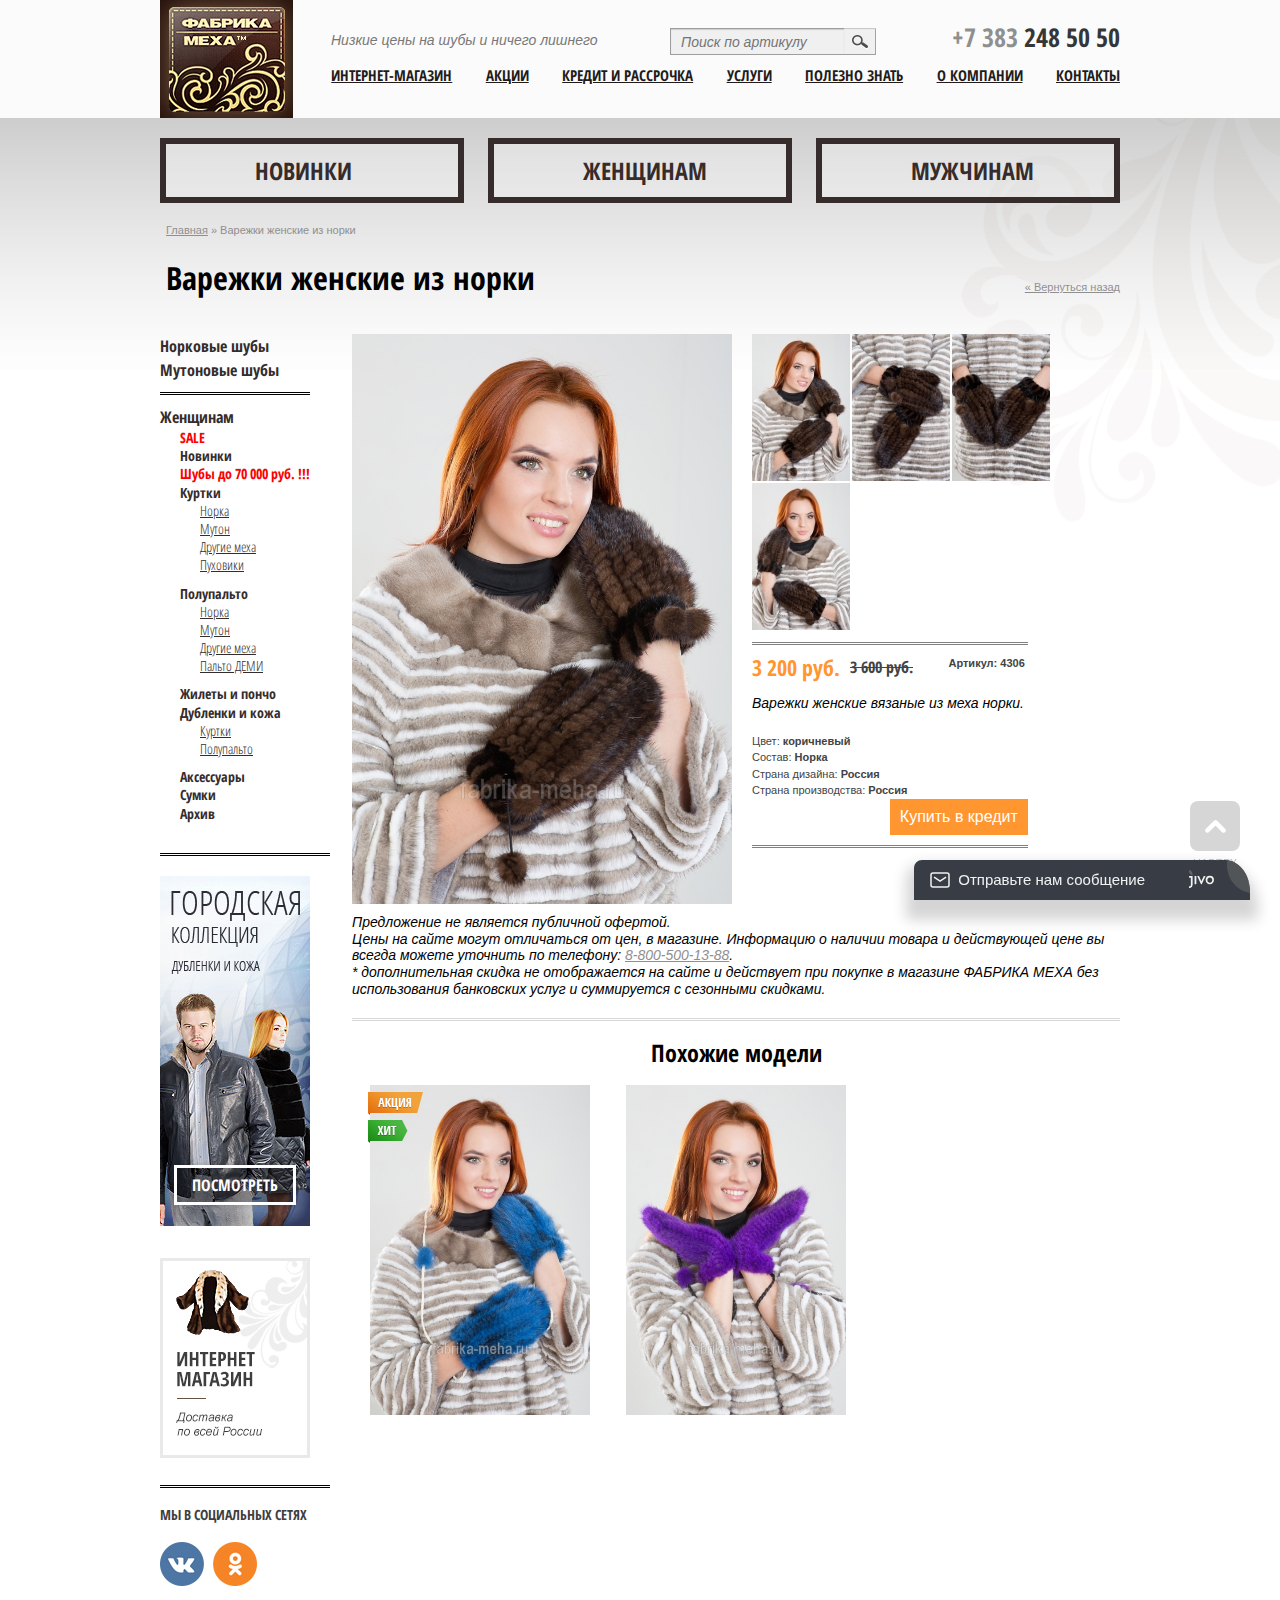
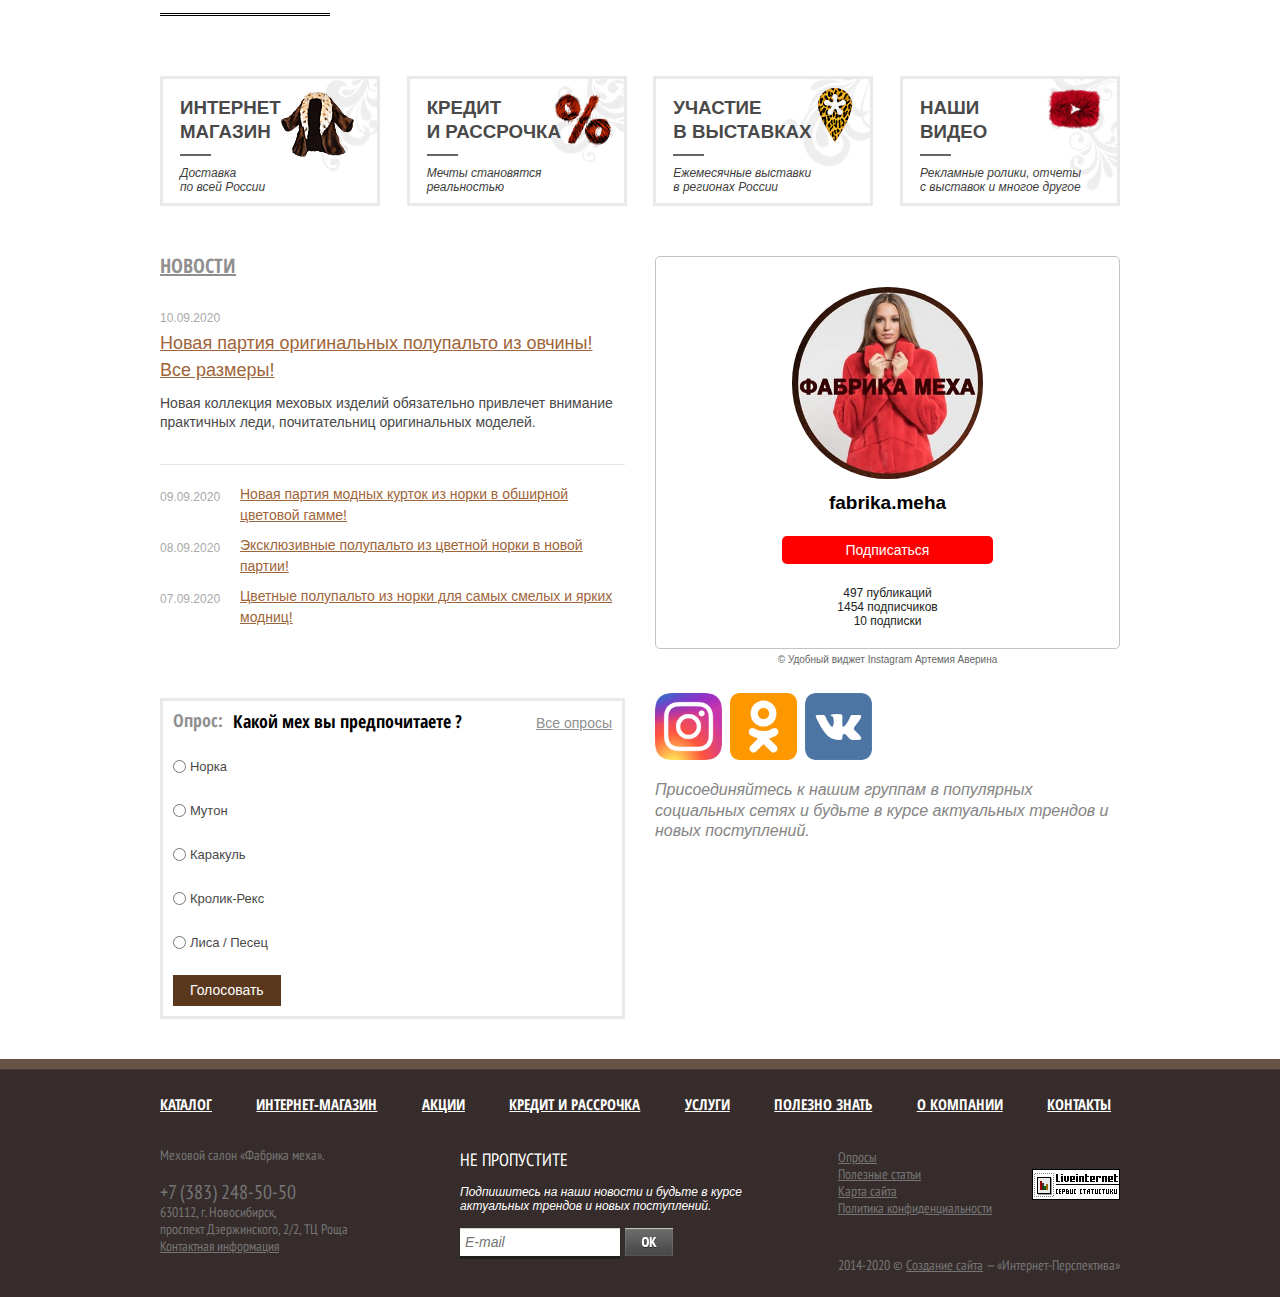
<file: index.html>
<!DOCTYPE html>
<html lang="ru" dir="ltr" prefix="content: http://purl.org/rss/1.0/modules/content/ dc: http://purl.org/dc/terms/ foaf: http://xmlns.com/foaf/0.1/ og: http://ogp.me/ns# rdfs: http://www.w3.org/2000/01/rdf-schema# sioc: http://rdfs.org/sioc/ns# sioct: http://rdfs.org/sioc/types# skos: http://www.w3.org/2004/02/skos/core# xsd: http://www.w3.org/2001/XMLSchema#" class="js" data-scrapbook-source="https://fabrika-meha.ru/tovary/zhenshchinam-aksessuary/varezhki-zhenskie-iz-norki-4306" data-scrapbook-create="20201004182724119"><!--<![endif]-->
<head>
<meta http-equiv="Content-Type" content="text/html; charset=UTF-8">

<meta charset="UTF-8">
<link rel="shortcut icon" href="favicon.ico" type="image/vnd.microsoft.icon">
<meta name="keywords" content="Женщинам,Аксессуары">
<meta name="description" content="Варежки женские вязаные из меха норки.&nbsp;">
<meta name="description" content="Варежки женские вязаные из меха норки.">
<meta name="generator" content="Drupal 7 (https://www.drupal.org)">
<link rel="canonical" href="https://fabrika-meha.ru/tovary/zhenshchinam-aksessuary/varezhki-zhenskie-iz-norki-4306">
<link rel="shortlink" href="https://fabrika-meha.ru/node/901">
<meta itemprop="name" content="Варежки женские из норки">
<meta itemprop="description" content="Варежки женские вязаные из меха норки.">

<title>Варежки женские из норки | ФАБРИКА МЕХА меховой салон в Новосибирске</title>

<meta name="MobileOptimized" content="width">
<meta name="HandheldFriendly" content="true">
<meta name="viewport" content="width=device-width, initial-scale=1.0">
<meta http-equiv="cleartype" content="on">

<style>
@import url("system.base.css");
</style>
<style>
@import url("jquery.ui.core.min.css");
@import url("jquery.ui.theme.min.css");
@import url("cloud_zoom.css");
</style>
<style>
@import url("scroll_to_top.css");
@import url("simplenews.css");
@import url("date.css");
@import url("datepicker.1.7.css");
@import url("field.css");
@import url("node.css");
@import url("poll.css");
@import url("search.css");
@import url("user.css");
@import url("views.css");
@import url("advpoll.css");
@import url("ckeditor.css");
</style>
<style>
@import url("colorbox_style.css");
@import url("ctools.css");
</style>
<style>#back-top{right:40px;}#back-top span#button{background-color:#CCCCCC;}#back-top span#button:hover{opacity:1;filter:alpha(opacity = 1);background-color:#777777;}
</style>
<style>
@import url("nice_menus.css");
@import url("nice_menus_default.css");
@import url("colorbox_swipe.css");
</style>
<style>
@import url("dop-styles.css");
@import url("queries.css");
@import url("slick.css");
@import url("styles.css");
</style>






























<!--[if lt IE 9]>
<script src="/sites/all/themes/zen/js/html5-respond.js"></script>
<![endif]-->

	<link href="css.css" rel="stylesheet" type="text/css">
	<link href="css-1.css" rel="stylesheet" type="text/css">
	<link rel="stylesheet" href="urn:scrapbook:download:error:https://fabrika-meha.ru/sites/all/themes/zen/zen-internals/css/dop-styles.css" type="text/css" media="screen">
	<link rel="stylesheet" href="urn:scrapbook:download:error:https://fabrika-meha.ru/sites/all/themes/zen/zen-internals/css/slick.css" type="text/css" media="screen">
	<link rel="stylesheet" href="urn:scrapbook:download:error:https://fabrika-meha.ru/sites/all/themes/zen/zen-internals/css/queries.css" type="text/css" media="screen">
	



</head>

<body class="html not-front not-logged-in one-sidebar sidebar-first page-node page-node- page-node-901 node-type-tovar section-tovary">
<p id="skip-link"><a href="#main-menu" class="element-invisible element-focusable">Jump to navigation</a></p>

<div class="mmenu_overalay" style="display: none; height: 2408px;"></div>
<div id="page">

	<div class="block1">
	<header class="header" id="header" role="banner"><meta http-equiv="Content-Type" content="text/html; charset=UTF-8">
		<a href="https://fabrika-meha.ru/" title="Главная" rel="home" class="header__logo" id="logo"><img src="logo.png" alt="Главная" class="header__logo-image"></a>
		
		<div class="header__name-and-slogan" id="name-and-slogan">
	
		
		<!--h1 class="header__site-name" id="site-name">
		<a href="/" title="Главная" class="header__site-link" rel="home"><span>ФАБРИКА МЕХА меховой салон в Новосибирске</span></a>
		</h1-->
	
		
		<div class="header__site-slogan" id="site-slogan">Низкие цены на шубы и ничего лишнего</div>
		</div>
	
<!--
	-->

	  <div class="header__region region region-header">
    <div id="block-views-exp-serch-result-page-2" class="block block-views first odd">

      
  <form action="https://fabrika-meha.ru/search" method="get" id="views-exposed-form-serch-result-page-2" accept-charset="UTF-8"><div><div class="views-exposed-form">
  <div class="views-exposed-widgets clearfix">
          <div id="edit-field-art-value-wrapper" class="views-exposed-widget views-widget-filter-field_art_value">
                        <div class="views-widget">
          <div class="form-item form-type-textfield form-item-field-art-value">
 <input type="text" id="edit-field-art-value" name="field_art_value" value="" size="30" maxlength="128" class="form-text" placeholder="Поиск по артикулу">
</div>
        </div>
              </div>
                    <div class="views-exposed-widget views-submit-button">
      <input type="submit" id="edit-submit-serch-result" name="" value="Применить" class="form-submit">    </div>
      </div>
</div>
</div></form>
</div>
<div id="block-block-2" class="block block-block even">

      
  <div class="telefon"><a href="tel:+73832485050">+7 383 <span>248 50 50</span></a></div>
</div>
<div id="block-system-main-menu" class="block block-system block-menu last odd" role="navigation">

      
  <ul class="menu"><li class="menu__item is-leaf menu__item is-leaf first leaf"><a href="https://fabrika-meha.ru/taxonomy/term/all" class="menu__link menu__link">Каталог</a></li>
<li class="menu__item is-leaf menu__item is-leaf leaf"><a href="https://infurs.ru/" target="_blank" class="menu__link menu__link">Интернет-магазин</a></li>
<li class="menu__item is-leaf menu__item is-leaf leaf"><a href="https://fabrika-meha.ru/akciy" class="menu__link menu__link">Акции</a></li>
<li class="menu__item is-leaf menu__item is-leaf leaf"><a href="https://fabrika-meha.ru/kredit-i-rassrochka" class="menu__link menu__link">Кредит и рассрочка</a></li>
<li class="menu__item is-leaf menu__item is-leaf leaf"><a href="https://fabrika-meha.ru/uslugi" class="menu__link menu__link">Услуги</a></li>
<li class="menu__item is-leaf menu__item is-leaf leaf"><a href="https://fabrika-meha.ru/polezno-znat" class="menu__link menu__link">Полезно знать</a></li>
<li class="menu__item is-expanded menu__item is-expanded expanded"><a href="https://fabrika-meha.ru/o-kompanii" class="menu__link menu__link">О компании</a><ul class="menu"><li class="menu__item is-leaf menu__item is-leaf first leaf"><a href="https://fabrika-meha.ru/vakansii" class="menu__link menu__link">Вакансии</a></li>
<li class="menu__item is-leaf menu__item is-leaf leaf"><a href="https://fabrika-meha.ru/nashi-roliki" class="menu__link menu__link">Наши ролики</a></li>
<li class="menu__item is-leaf menu__item is-leaf leaf"><a href="https://fabrika-meha.ru/novosti" class="menu__link menu__link">Новости</a></li>
<li class="menu__item is-leaf menu__item is-leaf leaf"><a href="https://fabrika-meha.ru/otzyvy" class="menu__link menu__link">Отзывы</a></li>
<li class="menu__item is-leaf menu__item is-leaf last leaf"><a href="https://fabrika-meha.ru/uchastie-v-vystavkah" class="menu__link menu__link">Участие в выставках</a></li>
</ul></li>
<li class="menu__item is-leaf menu__item is-leaf last leaf"><a href="https://fabrika-meha.ru/kontakty" class="menu__link menu__link">Контакты</a></li>
</ul>
</div>
  </div>
	<div id="mmenu" style="display: none"><span></span><span></span><span></span></div>
	</header>
	</div>

<div id="catalog_mobile" style="display: none"><span class="c_open">Каталог</span><span class="c_close" style="display: none">Закрыть</span></div>
  <div class="region region-navigation">
    <div id="block-nice-menus-1" class="block block-nice-menus first last odd">

      
  <ul class="nice-menu nice-menu-down nice-menu-menu-tovary nice-menus-processed sf-js-enabled" id="nice-menu-1"><li class="menu__item menu__item menu-732 menuparent  menu-path-node-267 first odd"><a href="https://fabrika-meha.ru/novinki" class="menu__link menu__link">Новинки</a><ul style="display: none; visibility: hidden;"><li class="menu__item menu__item menu-696 menu-path-taxonomy-term-28 first odd "><a href="https://fabrika-meha.ru/zhenshchinam/novinki" title="" class="menu__link menu__link">Женщинам</a></li>
<li class="menu__item menu__item menu-697 menu-path-taxonomy-term-29  even last"><a href="https://fabrika-meha.ru/muzhchinam/novinki" title="" class="menu__link menu__link">Мужчинам</a></li>
</ul></li>
<li class="menu__item menu__item menu-551 menuparent  menu-path-taxonomy-term-2  even"><a href="https://fabrika-meha.ru/zhenshchinam" title="Женщинам" class="menu__link menu__link">Женщинам</a><ul style="display: none; visibility: hidden;"><li class="menu__item menu__item menu-4805 menu-path-zhenshchinam-norkovie-shuby first odd "><a href="https://fabrika-meha.ru/zhenshchinam/norkovie-shuby" class="menu__link menu__link">Норковые шубы</a></li>
<li class="menu__item menu__item menu-4806 menu-path-zhenshchinam-mutonovie-shuby  even "><a href="https://fabrika-meha.ru/zhenshchinam/mutonovie-shuby" class="menu__link menu__link">Мутоновые шубы</a></li>
<li class="menu__item menu__item menu-5272 menu-path-zhenshchinam-sale  odd "><a href="https://fabrika-meha.ru/zhenshchinam/sale" class="menu__link menu__link red">SALE</a></li>
<li class="menu__item menu__item menu-579 menu-path-taxonomy-term-28  even "><a href="https://fabrika-meha.ru/zhenshchinam/novinki" title="Новинки" class="menu__link menu__link">Новинки</a></li>
<li class="menu__item menu__item menu-561 menuparent  menu-path-taxonomy-term-12  odd"><a href="https://fabrika-meha.ru/zhenshchinam/shuby-do-70-000-rub" title="Пальто" class="menu__link menu__link red">Шубы до 70 000 руб.</a><ul style="display: none; visibility: hidden;"></ul></li>
<li class="menu__item menu__item menu-554 menuparent  menu-path-taxonomy-term-5  even"><a href="https://fabrika-meha.ru/zhenshchinam/kurtki" title="Женские куртки" class="menu__link menu__link">Женские куртки</a><ul style="display: none; visibility: hidden;"><li class="menu__item menu__item menu-555 menu-path-taxonomy-term-6 first odd "><a href="https://fabrika-meha.ru/zhenshchinam/kurtki/norka" title="Норковые шубы. Куртки" class="menu__link menu__link">Норковые шубы. Куртки</a></li>
<li class="menu__item menu__item menu-556 menu-path-taxonomy-term-7  even "><a href="https://fabrika-meha.ru/zhenshchinam/kurtki/muton" title="Мутоновые шубы. Куртки" class="menu__link menu__link">Мутоновые шубы. Куртки</a></li>
<li class="menu__item menu__item menu-814 menu-path-taxonomy-term-30  odd "><a href="https://fabrika-meha.ru/zhenshchinam/kurtki/drugie-meha" title="Другие меха" class="menu__link menu__link">Другие меха</a></li>
<li class="menu__item menu__item menu-4476 menu-path-taxonomy-term-33  even last"><a href="https://fabrika-meha.ru/zhenshchinam/kurtki/puhoviki" title="Пуховики" class="menu__link menu__link">Пуховики</a></li>
</ul></li>
<li class="menu__item menu__item menu-557 menuparent  menu-path-taxonomy-term-8  odd"><a href="https://fabrika-meha.ru/zhenshchinam/polupalto" title="Полупальто" class="menu__link menu__link">Полупальто</a><ul style="display: none; visibility: hidden;"><li class="menu__item menu__item menu-558 menu-path-taxonomy-term-9 first odd "><a href="https://fabrika-meha.ru/zhenshchinam/polupalto/norka" title="Норковые шубы. Полупальто" class="menu__link menu__link">Норковые шубы. Полупальто</a></li>
<li class="menu__item menu__item menu-559 menu-path-taxonomy-term-10  even "><a href="https://fabrika-meha.ru/zhenshchinam/polupalto/muton" title="Мутоновые шубы. Полупальто" class="menu__link menu__link">Мутоновые шубы. Полупальто</a></li>
<li class="menu__item menu__item menu-560 menu-path-taxonomy-term-11  odd "><a href="https://fabrika-meha.ru/zhenshchinam/polupalto/drugie-meha" title="Другие меха" class="menu__link menu__link">Другие меха</a></li>
<li class="menu__item menu__item menu-4478 menu-path-taxonomy-term-34  even last"><a href="https://fabrika-meha.ru/zhenshchinam/polupalto/palto-demi" title="Пальто ДЕМИ" class="menu__link menu__link">Пальто ДЕМИ</a></li>
</ul></li>
<li class="menu__item menu__item menu-564 menu-path-taxonomy-term-15  even "><a href="https://fabrika-meha.ru/zhenshchinam/zhilety-i-poncho" title="Жилеты и пончо" class="menu__link menu__link">Жилеты и пончо</a></li>
<li class="menu__item menu__item menu-568 menuparent  menu-path-taxonomy-term-19  odd"><a href="https://fabrika-meha.ru/zhenshchinam/izdeliya-iz-kozhi" title="Изделия из кожи" class="menu__link menu__link">Дубленки и кожа</a><ul style="display: none; visibility: hidden;"><li class="menu__item menu__item menu-569 menu-path-taxonomy-term-20 first odd "><a href="https://fabrika-meha.ru/zhenshchinam/izdeliya-iz-kozhi/kurtki" title="Куртки" class="menu__link menu__link">Куртки</a></li>
<li class="menu__item menu__item menu-570 menu-path-taxonomy-term-21  even last"><a href="https://fabrika-meha.ru/zhenshchinam/izdeliya-iz-kozhi/polupalto" title="Полупальто" class="menu__link menu__link">Полупальто</a></li>
</ul></li>
<li class="menu__item menu__item menu-571 menu-path-taxonomy-term-22  even "><a href="https://fabrika-meha.ru/zhenshchinam/aksessuary" title="Аксессуары" class="menu__link menu__link">Аксессуары</a></li>
<li class="menu__item menu__item menu-4480 menu-path-taxonomy-term-35  odd "><a href="https://fabrika-meha.ru/zhenshchinam/sumki" title="Сумки" class="menu__link menu__link">Сумки</a></li>
<li class="menu__item menu__item menu-3901 menu-path-taxonomy-term-31  even last"><a href="https://fabrika-meha.ru/zhenshchinam/moda-proshlyh-let-net-v-nalichii" title="Мода прошлых лет (нет в наличии)" class="menu__link menu__link">Мода прошлых лет (нет в наличии)</a></li>
</ul></li>
<li class="menu__item menu__item menu-553 menuparent  menu-path-taxonomy-term-4  odd last"><a href="https://fabrika-meha.ru/muzhchinam" title="Мужчинам" class="menu__link menu__link">Мужчинам</a><ul style="display: none; visibility: hidden;"><li class="menu__item menu__item menu-5270 menu-path-muzhchinam-sale first odd "><a href="https://fabrika-meha.ru/muzhchinam/sale" class="menu__link menu__link red">SALE</a></li>
<li class="menu__item menu__item menu-580 menu-path-taxonomy-term-29  even "><a href="https://fabrika-meha.ru/muzhchinam/novinki" title="Новинки" class="menu__link menu__link">Новинки</a></li>
<li class="menu__item menu__item menu-574 menu-path-taxonomy-term-23  odd "><a href="https://fabrika-meha.ru/muzhchinam/kurtki" title="Куртки" class="menu__link menu__link">Куртки</a></li>
<li class="menu__item menu__item menu-575 menu-path-taxonomy-term-24  even "><a href="https://fabrika-meha.ru/muzhchinam/dublenki" title="Дубленки" class="menu__link menu__link">Дубленки</a></li>
<li class="menu__item menu__item menu-576 menu-path-taxonomy-term-25  odd "><a href="https://fabrika-meha.ru/muzhchinam/shuby" title="Шубы" class="menu__link menu__link">Шубы</a></li>
<li class="menu__item menu__item menu-3903 menu-path-taxonomy-term-32  even last"><a href="https://fabrika-meha.ru/muzhchinam/moda-proshlyh-let-net-v-nalichii" title="Мода прошлых лет (нет в наличии)" class="menu__link menu__link">Мода прошлых лет (нет в наличии)</a></li>
</ul></li>
</ul>

</div>
  </div>


<div class="block4">
    <div class="block3"></div>
<div id="main">
	<div class="breadcrumb">
		<nav class="breadcrumb_nav" role="navigation"><h2 class="element-invisible">Вы здесь</h2><ol><li><a href="https://fabrika-meha.ru/">Главная</a> » </li><li>Варежки женские из норки</li></ol></nav>	</div>
	<h1 class="page__title title" id="page-title">Варежки женские из норки</h1>

	<div id="content" class="column" role="main">
	<a id="main-content"></a>
		
			
		
				



<article class="node-901 node node-tovar view-mode-full clearfix" about="/tovary/zhenshchinam-aksessuary/varezhki-zhenskie-iz-norki-4306" typeof="sioc:Item foaf:Document">


<header>
<span property="dc:title" content="Варежки женские из норки" class="rdf-meta element-hidden"></span>
	
</header>


<div class="nazad"><a href="javascript:">« Вернуться назад</a></div>

<div class="cloud-zoom-container"><div id="wrap" style="top: 0px; z-index: 9999; position: relative; float: left;"><a href="https://fabrika-meha.ru/sites/default/files/styles/original-img/public/katalog/830a2106.jpg?itok=OiGHdmUY" class="cloud-zoom cloud-zoom-processed" id="cloud-zoom" rel="zoomWidth:'auto', zoomHeight:'auto', position:'inside', adjustX:0, adjustY:0, tint:'false', tintOpacity:'0.5', lensOpacity:'0.5', softFocus:false, smoothMove:'3', showTitle:true, titleOpacity:'0.5'" style="position: relative; display: block;"><img typeof="foaf:Image" src="830a2106.jpg" alt="" style="display: block;"></a><div class="mousetrap" style="background-image: url(&quot;blank.png&quot;); width: 380px; height: 570px; top: 0px; left: 0px; position: absolute; z-index: 9999;"></div><div class="mousetrap" style="background-image: url(&quot;blank.png&quot;); width: 380px; height: 570px; top: 0px; left: 0px; position: absolute; z-index: 9999;"></div></div><div class="cloud-zoom-gallery-thumbs" style="float: left;"><a href="https://fabrika-meha.ru/sites/default/files/styles/original-img/public/katalog/830a2106.jpg?itok=OiGHdmUY" class="cloud-zoom-gallery cloud-zoom-processed" rel="useZoom: 'cloud-zoom',smallImage: 'https://fabrika-meha.ru/sites/default/files/styles/original-img/public/katalog/830a2106.jpg?itok=OiGHdmUY'"><img typeof="foaf:Image" src="830a2106-1.jpg" alt=""></a><a href="https://fabrika-meha.ru/sites/default/files/styles/original-img/public/katalog/830a2102.jpg?itok=YsdupGhU" class="cloud-zoom-gallery cloud-zoom-processed" rel="useZoom: 'cloud-zoom',smallImage: 'https://fabrika-meha.ru/sites/default/files/styles/original-img/public/katalog/830a2102.jpg?itok=YsdupGhU'"><img typeof="foaf:Image" src="830a2102.jpg" alt=""></a><a href="https://fabrika-meha.ru/sites/default/files/styles/original-img/public/katalog/830a2103.jpg?itok=ejppPoJt" class="cloud-zoom-gallery cloud-zoom-processed" rel="useZoom: 'cloud-zoom',smallImage: 'https://fabrika-meha.ru/sites/default/files/styles/original-img/public/katalog/830a2103.jpg?itok=ejppPoJt'"><img typeof="foaf:Image" src="830a2103.jpg" alt=""></a><a href="https://fabrika-meha.ru/sites/default/files/styles/original-img/public/katalog/830a2104.jpg?itok=OBUgS5OF" class="cloud-zoom-gallery cloud-zoom-processed" rel="useZoom: 'cloud-zoom',smallImage: 'https://fabrika-meha.ru/sites/default/files/styles/original-img/public/katalog/830a2104.jpg?itok=OBUgS5OF'"><img typeof="foaf:Image" src="830a2104.jpg" alt=""></a></div></div><div class="right-block">
<hr>
<div class="field field-name-field-price field-type-number-integer field-label-hidden"><div class="field-items"><div class="field-item even">3 200 руб.</div></div></div><div class="field field-name-field-oldprice field-type-number-integer field-label-hidden"><div class="field-items"><div class="field-item even">3 600 руб.</div></div></div><div class="field field-name-field-art field-type-text field-label-inline clearfix"><div class="field-label">Артикул:&nbsp;</div><div class="field-items"><div class="field-item even">4306</div></div></div><div class="field field-name-body field-type-text-with-summary field-label-hidden"><div class="field-items"><div class="field-item even" property="content:encoded"><p>Варежки женские вязаные из меха норки.&nbsp;</p>
</div></div></div><div class="field field-name-field-color field-type-text field-label-inline clearfix"><div class="field-label">Цвет:&nbsp;</div><div class="field-items"><div class="field-item even">коричневый</div></div></div><div class="field field-name-field-sostav field-type-text field-label-inline clearfix"><div class="field-label">Состав:&nbsp;</div><div class="field-items"><div class="field-item even">Норка</div></div></div><div class="field field-name-field-disign field-type-text field-label-inline clearfix"><div class="field-label">Страна дизайна:&nbsp;</div><div class="field-items"><div class="field-item even">Россия</div></div></div><div class="field field-name-field-made field-type-text field-label-inline clearfix"><div class="field-label">Страна производства:&nbsp;</div><div class="field-items"><div class="field-item even">Россия</div></div></div>
<div class="button_credit"><a href="https://fabrika-meha.ru/kupit-v-kredit">Купить в кредит</a></div>
<hr>

<!--div class="share_block">
<i>Поделиться:</i>
<script type="text/javascript" src="//yandex.st/share/share.js"
charset="utf-8"></script>
<div class="yashare-auto-init" data-yashareL10n="ru" data-yashareType="none" data-yashareQuickServices="yaru,vkontakte,facebook,twitter,odnoklassniki,moimir,lj,moikrug,gplus"></div> 
</div-->

</div>



</article>

<div style="
    font-style: italic;
    margin: 10px 0;
    font-size: 14px;
    line-height: 1.2;
">Предложение не является публичной офертой.<br>
Цены на сайте могут отличаться от цен, в магазине. Информацию о наличии товара и действующей цене вы всегда можете уточнить по телефону: <a href="tel:+78005001388">8-800-500-13-88</a>.<br>
* дополнительная скидка не отображается на сайте и действует при покупке в магазине ФАБРИКА МЕХА без использования банковских услуг и суммируется с сезонными скидками.</div>

<div id="block-views-similarterms-block-1" class="block block-views last even">

        <h2 class="block__title block-title">Похожие модели</h2>
    
  <div class="view view-similarterms view-id-similarterms view-display-id-block_1 view-dom-id-1525aa4ed2bbcab93ba1064874a7402c">
        
  
  
      <div class="view-content slick-initialized slick-slider">
        <div aria-live="polite" class="slick-list draggable"><div class="slick-track" role="listbox" style="opacity: 1; width: 512px; transform: translate3d(0px, 0px, 0px);"><div class="views-row views-row-1 views-row-odd views-row-first slick-slide slick-current slick-active" data-slick-index="0" aria-hidden="false" tabindex="-1" role="option" aria-describedby="slick-slide00" style="width: 256px;">
      
  <div class="views-field views-field-field-foto">        <div class="field-content"><div class="stiker"><img src="stiker-action.png" alt="Акция"><img src="stiker-hit.png" alt="Хит"></div>
<a href="https://fabrika-meha.ru/tovary/zhenshchinam-aksessuary/varezhki-zhenskie-iz-norki-4342" tabindex="0"><img typeof="foaf:Image" src="830a2114.jpg" width="380" height="570" alt=""></a></div>  </div>  
  <a href="javascript:" tabindex="0"><div class="views-field views-field-nothing">        <span class="field-content"><h3>Варежки женские из норки</h3>
<div class="artic">Артикул: 4342</div>
<div class="price">3 150 руб.</div>
<div class="oldprice">3 800 руб.</div>
<div class="link_node"><a href="https://fabrika-meha.ru/tovary/zhenshchinam-aksessuary/varezhki-zhenskie-iz-norki-4342" tabindex="0">Посмотреть</a></div></span>  </div></a>  </div><div class="views-row views-row-2 views-row-even views-row-last slick-slide slick-active" data-slick-index="1" aria-hidden="false" tabindex="-1" role="option" aria-describedby="slick-slide01" style="width: 256px;">
      
  <div class="views-field views-field-field-foto">        <div class="field-content"><div class="stiker"></div>
<a href="https://fabrika-meha.ru/tovar/zhenshchinam-aksessuary/varezhki-zhenskie-iz-norki-4343" tabindex="0"><img typeof="foaf:Image" src="830a2113.jpg" width="380" height="570" alt=""></a></div>  </div>  
  <a href="javascript:" tabindex="0"><div class="views-field views-field-nothing">        <span class="field-content"><h3>Варежки женские из норки</h3>
<div class="artic">Артикул: 4343</div>
<div class="price">3 150 руб.</div>
<div class="oldprice">3 800 руб.</div>
<div class="link_node"><a href="https://fabrika-meha.ru/tovar/zhenshchinam-aksessuary/varezhki-zhenskie-iz-norki-4343" tabindex="0">Посмотреть</a></div></span>  </div></a>  </div></div></div>
  
    </div>
  
  
  
  
      <div class="view-footer">
      <div class="carousel_arrowss_"></div>    </div>
  
  
</div>
</div>
		</div>

		<!--div id="navigation">
				<nav id="main-menu" role="navigation" tabindex="-1">
		<h2 class="element-invisible">Главное меню</h2><ul class="links inline clearfix"><li class="menu-737 first"><a href="/taxonomy/term/all">Каталог</a></li>
<li class="menu-338"><a href="https://infurs.ru" target="_blank">Интернет-магазин</a></li>
<li class="menu-643"><a href="/akciy">Акции</a></li>
<li class="menu-340"><a href="/kredit-i-rassrochka">Кредит и рассрочка</a></li>
<li class="menu-418"><a href="/uslugi">Услуги</a></li>
<li class="menu-645"><a href="/polezno-znat">Полезно знать</a></li>
<li class="menu-420"><a href="/o-kompanii">О компании</a></li>
<li class="menu-548 last"><a href="/kontakty">Контакты</a></li>
</ul>		</nav>
				</div-->


<aside class="sidebars">
  <section class="region region-sidebar-first column sidebar">
    <div id="block-menu-menu-left-wooman" class="block block-menu first odd" role="navigation">

      
  <ul class="menu"><li class="menu__item is-leaf menu__item is-leaf first leaf"><a href="https://fabrika-meha.ru/zhenshchinam/norkovie-shuby" class="menu__link menu__link">Норковые шубы</a></li>
<li class="menu__item is-leaf menu__item is-leaf leaf"><a href="https://fabrika-meha.ru/zhenshchinam/mutonovie-shuby" class="menu__link menu__link">Мутоновые шубы</a></li>
<li class="menu__item is-expanded menu__item is-expanded last expanded"><a href="https://fabrika-meha.ru/zhenshchinam" class="menu__link menu__link">Женщинам</a><ul class="menu"><li class="menu__item is-leaf menu__item is-leaf first leaf"><a href="https://fabrika-meha.ru/zhenshchinam/sale" id="id4801" class="menu__link menu__link red">SALE</a></li>
<li class="menu__item is-leaf menu__item is-leaf leaf"><a href="https://fabrika-meha.ru/zhenshchinam/novinki" class="menu__link menu__link">Новинки</a></li>
<li class="menu__item is-leaf menu__item is-leaf leaf"><a href="https://fabrika-meha.ru/zhenshchinam/shuby-do-70-000-rub" class="menu__link menu__link red">Шубы до 70 000 руб. !!!</a></li>
<li class="menu__item is-expanded menu__item is-expanded expanded"><a href="https://fabrika-meha.ru/zhenshchinam/kurtki" class="menu__link menu__link">Куртки</a><ul class="menu"><li class="menu__item is-leaf menu__item is-leaf first leaf"><a href="https://fabrika-meha.ru/zhenshchinam/kurtki/norka" title="" class="menu__link menu__link">Норка</a></li>
<li class="menu__item is-leaf menu__item is-leaf leaf"><a href="https://fabrika-meha.ru/zhenshchinam/kurtki/muton" title="" class="menu__link menu__link">Мутон</a></li>
<li class="menu__item is-leaf menu__item is-leaf leaf"><a href="https://fabrika-meha.ru/zhenshchinam/kurtki/drugie-meha" title="" class="menu__link menu__link">Другие меха</a></li>
<li class="menu__item is-leaf menu__item is-leaf last leaf"><a href="https://fabrika-meha.ru/zhenshchinam/kurtki/puhoviki" class="menu__link menu__link">Пуховики</a></li>
</ul></li>
<li class="menu__item is-expanded menu__item is-expanded expanded"><a href="https://fabrika-meha.ru/zhenshchinam/polupalto" class="menu__link menu__link">Полупальто</a><ul class="menu"><li class="menu__item is-leaf menu__item is-leaf first leaf"><a href="https://fabrika-meha.ru/zhenshchinam/polupalto/norka" title="" class="menu__link menu__link">Норка</a></li>
<li class="menu__item is-leaf menu__item is-leaf leaf"><a href="https://fabrika-meha.ru/zhenshchinam/polupalto/muton" title="" class="menu__link menu__link">Мутон</a></li>
<li class="menu__item is-leaf menu__item is-leaf leaf"><a href="https://fabrika-meha.ru/zhenshchinam/polupalto/drugie-meha" title="" class="menu__link menu__link">Другие меха</a></li>
<li class="menu__item is-leaf menu__item is-leaf last leaf"><a href="https://fabrika-meha.ru/zhenshchinam/polupalto/palto-demi" class="menu__link menu__link">Пальто ДЕМИ</a></li>
</ul></li>
<li class="menu__item is-leaf menu__item is-leaf leaf"><a href="https://fabrika-meha.ru/zhenshchinam/zhilety-i-poncho" class="menu__link menu__link">Жилеты и пончо</a></li>
<li class="menu__item is-expanded menu__item is-expanded expanded"><a href="https://fabrika-meha.ru/zhenshchinam/izdeliya-iz-kozhi" class="menu__link menu__link">Дубленки и кожа</a><ul class="menu"><li class="menu__item is-leaf menu__item is-leaf first leaf"><a href="https://fabrika-meha.ru/zhenshchinam/izdeliya-iz-kozhi/kurtki" title="" class="menu__link menu__link">Куртки</a></li>
<li class="menu__item is-leaf menu__item is-leaf last leaf"><a href="https://fabrika-meha.ru/zhenshchinam/izdeliya-iz-kozhi/polupalto" title="" class="menu__link menu__link">Полупальто</a></li>
</ul></li>
<li class="menu__item is-leaf menu__item is-leaf leaf"><a href="https://fabrika-meha.ru/zhenshchinam/aksessuary" class="menu__link menu__link">Аксессуары</a></li>
<li class="menu__item is-leaf menu__item is-leaf leaf"><a href="https://fabrika-meha.ru/zhenshchinam/sumki" class="menu__link menu__link">Сумки</a></li>
<li class="menu__item is-leaf menu__item is-leaf last leaf"><a href="https://fabrika-meha.ru/zhenshchinam/moda-proshlyh-let-net-v-nalichii" class="menu__link menu__link">Архив</a></li>
</ul></li>
</ul>
</div>
<div id="block-block-11" class="block block-block last even">

      
  <div>
<img alt="" src="left-1.jpg" style="width:150px">
<a href="https://fabrika-meha.ru/zhenshchinam/novinki" class="button_banner">Посмотреть</a>
</div>

<a href="http://infurs.ru/" target="_blank"><img alt="" src="left-2.jpg" style="width:150px"></a>

<div style="border-top: 3px double; margin-top: 20px; padding-top: 20px;">
<h2 class="title">Мы в социальных сетях</h2>
<a href="http://vk.com/fabrika.meha" target="_blank"><img alt="" src="icon-vk.jpg" style="border-style:solid; border-width:0px; height:44px; width:44px"></a>
<a href="http://odnoklassniki.ru/fabrikameha" target="_blank"><img alt="" src="icon-odnokl.jpg" style="border-style:solid; border-width:0px; height:44px; margin-left:5px; margin-right:5px; width:44px"></a>
</div>
</div>
  </section>
</aside>
</div>
</div>

  <div class="region region-bottom">
    <div id="block-block-3" class="block block-block first odd">

      
  <div class="icon-1"><a href="http://infurs.ru/" target="_blank"><h3>ИНТЕРНЕТ<br> МАГАЗИН</h3></a><hr size="1"><div id="text">Доставка<br>по всей России</div></div>
<div class="icon-2"><a href="https://fabrika-meha.ru/kredit-i-rassrochka"><h3>КРЕДИТ<br> И РАССРОЧКА</h3></a><hr size="1"><div id="text">Мечты становятся<br>реальностью</div></div>
<div class="icon-3"><a href="https://fabrika-meha.ru/uchastie-v-vystavkah"><h3>УЧАСТИЕ<br> В ВЫСТАВКАХ</h3></a><hr size="1"><div id="text">Ежемесячные выставки<br>в регионах России</div></div>
<div class="icon-4"><a href="https://fabrika-meha.ru/nashi-roliki"><h3>НАШИ<br> ВИДЕО</h3></a><hr size="1"><div id="text">Рекламные ролики, отчеты<br>с выставок и многое другое</div></div>
</div>
<div id="block-views-news-block-1" class="block block-views even">

      
  <div class="view view-news view-id-news view-display-id-block_1 view-dom-id-a663b4be329cf58e87c6b2084b7c0352">
            <div class="view-header">
      <h2 class="block__title block-title"><a href="https://fabrika-meha.ru/novosti">Новости</a></h2>    </div>
  
  
  
      <div class="view-content">
        <div class="views-row views-row-1 views-row-odd views-row-first">
      
  <div class="views-field views-field-created">        <span class="field-content">10.09.2020</span>  </div>  
  <div class="views-field views-field-title">        <span class="field-content"><a href="https://fabrika-meha.ru/news/novaya-partiya-originalnyh-polupalto-iz-ovchiny-vse-razmery">Новая партия оригинальных полупальто из овчины! Все размеры!</a></span>  </div>  
  <div class="views-field views-field-body">        <div class="field-content"><p>Новая коллекция меховых изделий обязательно привлечет внимание практичных леди, почитательниц оригинальных моделей.</p></div>  </div>  </div>
  <div class="right"><div class="views-row views-row-2 views-row-even">
      
  <div class="views-field views-field-created">        <span class="field-content">09.09.2020</span>  </div>  
  <div class="views-field views-field-title">        <span class="field-content"><a href="https://fabrika-meha.ru/news/novaya-partiya-modnyh-kurtok-iz-norki-v-obshirnoy-cvetovoy-gamme">Новая партия модных курток из норки в обширной цветовой гамме!</a></span>  </div>  
  <div class="views-field views-field-body">        <div class="field-content"><p>Компания уведомляет своих покупательниц о получении новой, модной коллекции норковых изделий.</p></div>  </div>  </div><div class="views-row views-row-3 views-row-odd">
      
  <div class="views-field views-field-created">        <span class="field-content">08.09.2020</span>  </div>  
  <div class="views-field views-field-title">        <span class="field-content"><a href="https://fabrika-meha.ru/news/eksklyuzivnye-polupalto-iz-cvetnoy-norki-v-novoy-partii">Эксклюзивные полупальто из цветной норки в новой партии!</a></span>  </div>  
  <div class="views-field views-field-body">        <div class="field-content"><p>Каталог нашей компании пополнился новой партией эффектных полупальто, изготовленных из норки.</p></div>  </div>  </div><div class="views-row views-row-4 views-row-even views-row-last">
      
  <div class="views-field views-field-created">        <span class="field-content">07.09.2020</span>  </div>  
  <div class="views-field views-field-title">        <span class="field-content"><a href="https://fabrika-meha.ru/news/cvetnye-polupalto-iz-norki-dlya-samyh-smelyh-i-yarkih-modnic">Цветные полупальто из норки для самых смелых и ярких модниц!</a></span>  </div>  
  <div class="views-field views-field-body">        <div class="field-content"><p>Настоящим подарком для самых креативных модниц станет новая партия полупальто из окрашенной норки.</p></div>  </div>  </div></div>
  
  
    </div>
  
  
  
  
  
  
</div>
</div>
<div id="block-block-1" class="block block-block odd">

      
  <div class="desktop">
<iframe src="index_2.html" allowtransparency="true" frameborder="0" scrolling="no" style="border:none;overflow:hidden;width:465px; height: 410px"></iframe>
</div>

<div class="mobile" style="display: none;">
<iframe src="index_3.html" allowtransparency="true" frameborder="0" scrolling="no" style="border:none;overflow:hidden;width:100%; height: 320px"></iframe>
</div>
</div>
<div id="block-block-10" class="block block-block even">

      
  <a href="https://instagram.com/fabrika.meha" target="_blank" class="inst"><img src="icon-inst.png" alt="Instagram"></a>
<a href="https://ok.ru/fabrikameha" target="_blank" class="ok"><img src="icon-ok.png" alt="Одноклассники"></a>
<a href="https://vk.com/fabrika.meha" target="_blank" class="vk"><img src="icon-vk.png" alt="В Контакте"></a>

<div class="zagolovok-grups">Присоединяйтесь к нашим группам в популярных социальных сетях и будьте в курсе актуальных трендов и новых поступлений.</div>
</div>
<div id="block-advpoll-advpoll-block-1419" class="block block-advpoll last odd">

        <h2 class="block__title block-title">Опрос</h2>
    
  <article class="node-1419 node node-advpoll view-mode-full clearfix" about="/poll/kakoy-meh-vy-predpochitaete" typeof="sioc:Item foaf:Document">


<header>
<h2 class="node__title node-title"><a href="https://fabrika-meha.ru/poll/kakoy-meh-vy-predpochitaete">Какой мех вы предпочитаете ?</a></h2>
<span property="dc:title" content="Какой мех вы предпочитаете ?" class="rdf-meta element-hidden"></span>
	
</header>


<div class="field field-name-body field-type-text-with-summary field-label-hidden"><div class="field-items"><div class="field-item even" property="content:encoded"><a href="https://fabrika-meha.ru/poll">Все опросы</a></div></div></div><form action="https://fabrika-meha.ru/tovary/zhenshchinam-aksessuary/varezhki-zhenskie-iz-norki-4306" method="post" id="advpoll-form-1419" accept-charset="UTF-8"><div><div class="form-item form-type-radios form-item-choice-5">
  <div id="edit-choice-5" class="form-radios"><div class="form-item form-type-radio form-item-choice-5">
 <input type="radio" id="edit-choice-5-10209dbfdb" name="choice_5" value="10209dbfdb" class="form-radio">  <label class="option" for="edit-choice-5-10209dbfdb">Норка </label>

</div>
<div class="form-item form-type-radio form-item-choice-5">
 <input type="radio" id="edit-choice-5-eb1a0dd58" name="choice_5" value="eb1a0dd58" class="form-radio">  <label class="option" for="edit-choice-5-eb1a0dd58">Мутон </label>

</div>
<div class="form-item form-type-radio form-item-choice-5">
 <input type="radio" id="edit-choice-5-1cabc48d4" name="choice_5" value="1cabc48d4" class="form-radio">  <label class="option" for="edit-choice-5-1cabc48d4">Каракуль </label>

</div>
<div class="form-item form-type-radio form-item-choice-5">
 <input type="radio" id="edit-choice-5-d9e63c71a" name="choice_5" value="d9e63c71a" class="form-radio">  <label class="option" for="edit-choice-5-d9e63c71a">Кролик-Рекс </label>

</div>
<div class="form-item form-type-radio form-item-choice-5">
 <input type="radio" id="edit-choice-5-c8b260272" name="choice_5" value="c8b260272" class="form-radio">  <label class="option" for="edit-choice-5-c8b260272">Лиса / Песец </label>

</div>
</div>
</div>
<input type="submit" id="edit-submit-advpoll-1419" name="op" value="Голосовать" class="form-submit ajax-processed"><input type="hidden" name="form_build_id" value="form-PCE7K2QyXrdRxpnXm9GXoO-wMEs0dpIT3rKZqXvEfls">
<input type="hidden" name="form_id" value="advpoll_choice_form">
</div></form>


</article>
</div>
  </div>

<div class="social_mobile" style="display: none">
<p>Присоединяйтесь к нашим группам в популярных<br>
социальных сетях и будьте в курсе актуальных трендов<br>
и новых поступлений.</p>

<div class="soc"><a href="https://www.instagram.com/infurs_nsk/" target="_blank" class="insta"></a><a href="https://ok.ru/fabrikameha" target="_blank" class="ok"></a><a href="https://vk.com/fabrika.meha" target="_blank" class="vk"></a></div>
</div>

</div>

<div class="block2">
  <footer id="footer" class="region region-footer">
    <div id="block-block-5" class="block block-block first odd">

      
  <ul class="menu"><li class="menu__item is-leaf menu__item is-leaf first leaf"><a href="https://fabrika-meha.ru/taxonomy/term/all" class="menu__link menu__link">Каталог</a></li>
<li class="menu__item is-leaf menu__item is-leaf leaf"><a href="https://infurs.ru/" target="_blank" class="menu__link menu__link">Интернет-магазин</a></li>
<li class="menu__item is-leaf menu__item is-leaf leaf"><a href="https://fabrika-meha.ru/akciy" class="menu__link menu__link">Акции</a></li>
<li class="menu__item is-leaf menu__item is-leaf leaf"><a href="https://fabrika-meha.ru/kredit-i-rassrochka" class="menu__link menu__link">Кредит и рассрочка</a></li>
<li class="menu__item is-leaf menu__item is-leaf leaf"><a href="https://fabrika-meha.ru/uslugi" class="menu__link menu__link">Услуги</a></li>
<li class="menu__item is-leaf menu__item is-leaf leaf"><a href="https://fabrika-meha.ru/polezno-znat" class="menu__link menu__link">Полезно знать</a></li>
<li class="menu__item is-expanded menu__item is-expanded expanded"><a href="https://fabrika-meha.ru/o-kompanii" class="menu__link menu__link">О компании</a><ul class="menu"><li class="menu__item is-leaf menu__item is-leaf first leaf"><a href="https://fabrika-meha.ru/vakansii" class="menu__link menu__link">Вакансии</a></li>
<li class="menu__item is-leaf menu__item is-leaf leaf"><a href="https://fabrika-meha.ru/nashi-roliki" class="menu__link menu__link">Наши ролики</a></li>
<li class="menu__item is-leaf menu__item is-leaf leaf"><a href="https://fabrika-meha.ru/novosti" class="menu__link menu__link">Новости</a></li>
<li class="menu__item is-leaf menu__item is-leaf leaf"><a href="https://fabrika-meha.ru/otzyvy" class="menu__link menu__link">Отзывы</a></li>
<li class="menu__item is-leaf menu__item is-leaf last leaf"><a href="https://fabrika-meha.ru/uchastie-v-vystavkah" class="menu__link menu__link">Участие в выставках</a></li>
</ul></li>
<li class="menu__item is-leaf menu__item is-leaf last leaf"><a href="https://fabrika-meha.ru/kontakty" class="menu__link menu__link">Контакты</a></li>
</ul>
</div>
<div id="block-block-7" class="block block-block even">

      
  <div>Меховой салон «Фабрика меха».</div>
<br>
<span>+7 (383) 248-50-50</span>
<br>
<div>630112, г. Новосибирск,<br>
проспект Дзержинского, 2/2, ТЦ Роща<br>
<a href="https://fabrika-meha.ru/kontakty">Контактная информация</a></div>
</div>
<div id="block-block-6" class="block block-block odd">

      
  <div>
<span>НЕ ПРОПУСТИТЕ</span><br><br>
Подпишитесь на наши новости 
и будьте в курсе актуальных 
трендов и новых поступлений.
</div>
</div>
<div id="block-simplenews-1" class="block block-simplenews even">

      
    
      <form class="simplenews-subscribe" action="https://fabrika-meha.ru/tovary/zhenshchinam-aksessuary/varezhki-zhenskie-iz-norki-4306" method="post" id="simplenews-block-form-1" accept-charset="UTF-8"><div><div class="form-item form-type-textfield form-item-mail">
  <label for="edit-mail">E-mail <span class="form-required" title="Это поле обязательно для заполнения.">*</span></label>
 <input type="text" id="edit-mail" name="mail" value="" size="20" maxlength="128" class="form-text required" placeholder="E-mail">
</div>
<input type="submit" id="edit-submit" name="op" value="Подписаться" class="form-submit"><input type="hidden" name="form_build_id" value="form-qVwRQplob8cdKGCQyi-InVnbjRjNT452oxu4dTlRIZY">
<input type="hidden" name="form_id" value="simplenews_block_form_1">
</div></form>  
  
  
  
</div>
<div id="block-block-9" class="block block-block odd">

      
  <!--LiveInternet counter--><a href="https://www.liveinternet.ru/click" target="_blank"><img src="hit.gif" alt="" title="LiveInternet" border="0" width="88" height="31"></a><!--/LiveInternet-->
</div>
<div id="block-block-8" class="block block-block last even">

      
  <a href="https://fabrika-meha.ru/poll">Опросы</a><br>
<a href="https://fabrika-meha.ru/info">Полезные статьи</a><br>
<a href="https://fabrika-meha.ru/sitemap">Карта сайта</a><br>
<a href="https://fabrika-meha.ru/politika-konfidencialnosti">Политика конфиденциальности</a>

<p style="margin-top: 40px;">2014-2020 © <a href="http://ip-nsk.ru/uslugi/sozdanie-saytov" target="_blank">Создание сайта</a> — «Интернет-Перспектива»</p>
</div>
  </footer>
</div>









<p id="back-top" style="display: block;"><a href="#top"><span id="button"></span><span id="link">Наверх</span></a></p><div id="cboxOverlay" style="display: none;"></div><div id="colorbox" class="" role="dialog" tabindex="-1" style="display: none;"><div id="cboxWrapper"><div><div id="cboxTopLeft" style="float: left;"></div><div id="cboxTopCenter" style="float: left;"></div><div id="cboxTopRight" style="float: left;"></div></div><div style="clear: left;"><div id="cboxMiddleLeft" style="float: left;"></div><div id="cboxContent" style="float: left;"><div id="cboxTitle" style="float: left;"></div><div id="cboxCurrent" style="float: left;"></div><button type="button" id="cboxPrevious"></button><button type="button" id="cboxNext"></button><button id="cboxSlideshow"></button><div id="cboxLoadingOverlay" style="float: left;"></div><div id="cboxLoadingGraphic" style="float: left;"></div></div><div id="cboxMiddleRight" style="float: left;"></div></div><div style="clear: left;"><div id="cboxBottomLeft" style="float: left;"></div><div id="cboxBottomCenter" style="float: left;"></div><div id="cboxBottomRight" style="float: left;"></div></div></div><div style="position: absolute; width: 9999px; visibility: hidden; display: none; max-width: none;"></div></div><div id="jivo-iframe-container" style="opacity: 0; visibility: hidden;"><iframe src="index_1.html" allow="autoplay" title="Jivochat" name="jivo_container" id="jivo_container" frameborder="no"></iframe><style type="text/css">body.jivo-block-scroll{overflow:hidden;zoom:1 !important;max-width:100%;overflow-x:hidden !important}.jivo-tablet-overlay body::after{display:block;position:fixed;left:0;right:0;top:0;bottom:0;width:100% !important;height:100% !important;background-color:rgba(255,255,255,0.8);content:"";z-index:2147483646 !important}div#jivo-iframe-container{width:0 !important;height:0 !important;transition:none;position:fixed !important;overflow:hidden !important;background:transparent !important;max-height:100% !important;min-height:0 !important;padding:0;margin:0;top:auto;bottom:0 !important;backface-visibility:hidden}html.jivo-site-full-block{position:fixed !important;height:100% !important;width:100% !important;max-width:100%;overflow-x:hidden}html.jivo-site-full-block body{z-index:auto !important;zoom:1 !important;max-width:100% !important;overflow-x:hidden !important}iframe#jivo_container{z-index:0 !important;position:relative !important;width:0 !important;height:0 !important;display:block !important;background:transparent !important;top:0 !important;bottom:0 !important;opacity:0;visibility:hidden}div#jivo_action{position:absolute !important;top:0 !important;bottom:0 !important;left:-10px !important;right:0 !important;display:block;overflow:visible;max-height:initial !important;-webkit-touch-callout:none !important;user-select:none !important;-webkit-user-select:none !important;-moz-user-select:none !important;-ms-user-select:none !important;direction:ltr !important}div#jivo_action:hover{opacity:.9 !important}.jivo_cobrowsing_element{border:8px solid #c8f70c;-webkit-border-radius:10px;-khtml-border-radius:10px;-moz-border-radius:10px;-ms-border-radius:10px;-o-border-radius:10px;border-radius:10px;behavior:url("");box-shadow:0 3px 11px rgba(0,0,0,0.2);-webkit-box-shadow:0 3px 11px rgba(0,0,0,0.2);position:absolute;z-index:199998;pointer-events:none;min-height:auto !important;box-sizing:content-box !important}.jivo_cobrowsing_element .jivo_cobrowsing_element_inner{width:100%;height:100%;background-color:rgba(200,247,12,0.15)}.jivo_cobrowsing_tooltip{position:absolute;width:300px;z-index:199999;min-height:auto !important;display:block}.jivo_cobrowsing_tooltip #jivo_action{display:block;position:absolute;height:15px !important;z-index:auto;left:-30px;top:0}.jivo_cobrowsing_tooltip #jivo_action #jivo_close_button{display:block;width:25px;height:25px;cursor:pointer}.jivo_cobrowsing_tooltip>jdiv{font-family:"Arial",sans-serif;font-size:13px;background-color:#18c139;color:#fff;padding:10px;border:0;border-radius:8px;display:block}.jivo_cobrowsing_tooltip>jdiv::after{width:0;height:0;position:absolute;content:" ";border-left:9px solid transparent;border-right:9px solid transparent;border-top:9px solid #3cb868;left:50%;bottom:-9px;margin-left:-9px}.jivo_cobrowsing_tooltip>jdiv.jivo-top::after{border-top-color:transparent;border-bottom:9px solid #3cb868;top:-17px;bottom:auto}.jivo_cobrowsing_tooltip>jdiv.jivo-top.jivo-left #jivo_action{right:-45px !important;left:initial}.jivo_cobrowsing_tooltip>jdiv.jivo-left #jivo_action{right:-25px !important;left:initial}.jivo_cobrowsing_tooltip>jdiv.jivo-left::after{left:20px;margin:0}.jivo_cobrowsing_tooltip>jdiv.jivo-right::after{right:20px;left:auto;margin:0}.jivo_cobrowsing_tooltip>jdiv .jivo_cobrowsing_tooltip_agent{display:block;font-weight:bold;padding-bottom:2px;color:#fff !important}.jivo_cobrowsing_tooltip>jdiv .jivo_cobrowsing_tooltip_text{color:#fff !important;overflow:hidden;word-wrap:break-word;display:block}#jivo_copyright{position:fixed;display:none;font-family:"Helvetica","Arial",sans-serif;font-weight:normal;font-size:12px;line-height:14px;cursor:pointer;background-color:#414243;color:#fff;padding:11px 15px;min-height:18px !important;z-index:2147483647;-webkit-font-smoothing:antialiased;-moz-font-smoothing:antialiased;font-smoothing:antialiased;-webkit-border-radius:4px;-moz-border-radius:4px;border-radius:4px}#jivo_copyright a{text-decoration:none;color:#54d181}#jivo_copyright #jivosite-copyright{display:inline-block;width:26px;height:18px;margin:0 0 -4px 5px}#jivo_copyright #jivo_copyright_corner{position:absolute;width:0;height:0}#jivo_copyright #jivo_copyright_corner.jivo-top{top:-5px;left:10px;border-left:5px solid transparent;border-right:5px solid transparent;border-bottom:5px solid #414243}#jivo_copyright #jivo_copyright_corner.jivo-bottom{bottom:-5px;right:10px;border-left:5px solid transparent;border-right:5px solid transparent;border-top:5px solid #414243}#jivo_copyright #jivo_copyright_corner.jivo-left{top:50%;left:-5px;margin-top:-3px;border-top:5px solid transparent;border-bottom:5px solid transparent;border-right:5px solid #414243}#jivo_copyright #jivo_copyright_corner.jivo-right{top:50%;right:-5px;margin-top:-3px;border-top:5px solid transparent;border-bottom:5px solid transparent;border-left:5px solid #414243}.globalClass_ded a,.globalClass_ded form,.globalClass_ded iframe,.globalClass_ded input,.globalClass_ded svg,.globalClass_ded textarea{-webkit-animation:0s none!important;animation:0s none!important;-webkit-backface-visibility:visible!important;backface-visibility:visible!important;background:none!important;border:0!important;box-shadow:none!important;box-sizing:content-box!important;bottom:auto!important;caption-side:top!important;clear:none!important;clip:auto!important;cursor:auto!important;display:inline!important;direction:ltr!important;flex:none!important;height:auto!important;-webkit-hyphens:manual!important;-ms-hyphens:manual!important;hyphens:manual!important;image-rendering:auto!important;justify-content:flex-start!important;left:auto!important;letter-spacing:normal!important;line-height:normal!important;margin:0!important;max-height:none!important;max-width:none!important;min-height:0!important;min-width:0!important;-o-object-fit:fill!important;object-fit:fill!important;opacity:1!important;order:1!important;orphans:2!important;outline:0 none!important;overflow:visible!important;padding:0!important;perspective:none!important;position:static!important;resize:none!important;right:auto!important;text-align:left!important;text-decoration:none!important;text-indent:0!important;text-overflow:clip!important;text-shadow:none!important;text-transform:none!important;top:auto!important;transform:none!important;transition:all 0s ease 0s!important;unicode-bidi:normal!important;-webkit-user-select:none!important;-moz-user-select:none!important;-ms-user-select:none!important;user-select:none!important;vertical-align:baseline!important;white-space:normal!important;width:auto!important;word-break:normal!important;word-spacing:normal!important;word-wrap:normal!important;z-index:auto!important;zoom:normal!important;font-style:normal!important;font-weight:400!important;-webkit-filter:none!important;filter:none!important}.globalClass_ded a{-webkit-text-size-adjust:inherit!important}.globalClass_ded :after,.globalClass_ded :before{content:none}@supports (-ms-ime-align:auto) and (color:unset){.globalClass_ded{position:-ms-device-fixed}}jdiv{-webkit-animation:0s none;animation:0s none;-webkit-backface-visibility:visible;backface-visibility:visible;background:none;border:0;box-shadow:none;box-sizing:content-box;bottom:auto;caption-side:top;clear:none;clip:auto;cursor:auto;display:inline;direction:ltr;flex:none;height:auto;-webkit-hyphens:manual;-ms-hyphens:manual;hyphens:manual;image-rendering:auto;justify-content:flex-start;left:auto;letter-spacing:normal;line-height:normal;margin:0;max-height:none;max-width:none;min-height:0;min-width:0;-o-object-fit:fill;object-fit:fill;opacity:1;order:1;orphans:2;outline:0 none;overflow:visible;padding:0;perspective:none;position:static;resize:none;right:auto;text-align:left;text-decoration:none;text-indent:0;text-overflow:clip;text-shadow:none;text-transform:none;top:auto;transform:none;transition:all 0s ease 0s;unicode-bidi:normal;-webkit-user-select:none;-moz-user-select:none;-ms-user-select:none;user-select:none;vertical-align:baseline;white-space:normal;width:auto;word-break:normal;word-spacing:normal;word-wrap:normal;z-index:auto;zoom:normal;-webkit-filter:none!important;filter:none!important;font-weight:400;-webkit-text-size-adjust:inherit;-webkit-font-smoothing:antialiased;-webkit-text-fill-color:currentColor}jdiv:after,jdiv:before{box-sizing:inherit}.globalClass_ded input[type=text]:focus{background-color:transparent!important}.pseudoHeight_238{position:fixed;top:0;bottom:0;width:auto;left:0;right:0;visibility:hidden}jdiv.jivoMouseTrack_e2d{position:fixed!important;width:auto!important;height:auto!important;max-height:none!important;z-index:2147483647!important;left:-300px!important;right:-300px!important;top:-200px!important;bottom:0!important;display:none;background-color:transparent!important;opacity:0!important;-webkit-touch-callout:none!important;-webkit-user-select:none!important;-moz-user-select:none!important;-ms-user-select:none!important;-o-user-select:none!important;user-select:none!important;transform:none!important}@-webkit-keyframes showmessage_ad8{0%{opacity:0}to{opacity:1}}@keyframes showmessage_ad8{0%{opacity:0}to{opacity:1}}.main_bbc{display:block;font-family:Arial,sans-serif;font-size:15px!important;font-smoothing:antialiased}.main_bbc .message_677:last-child{opacity:0;-webkit-animation:showmessage_ad8 .2s forwards;animation:showmessage_ad8 .2s forwards}.main_bbc a{color:#fff;-webkit-user-select:text;-moz-user-select:text;-ms-user-select:text;user-select:text}.main_bbc.__mobile_b44 .message_677{font-size:15px;-webkit-animation:none;animation:none}.main_bbc.__mobile_b44 .message_677:last-child{opacity:1;max-height:inherit}.message_677{display:inline-block;max-width:100%;min-width:40px;margin-bottom:2px;overflow:hidden;word-wrap:break-word;line-height:0;text-indent:0;-webkit-user-select:text;-moz-user-select:text;-ms-user-select:text;user-select:text}.message_677:after,.message_677:before{content:""!important;display:table}.message_677.__alone_5e7{padding-right:0;background-color:transparent!important}.message_677.__alone_5e7 .text_6ae{padding-left:0}.message_677.__alone_5e7.__client_830 .text_6ae{padding-right:0}.text_6ae,.withEditText_8a3{display:inline-block;padding:12px 16px;max-width:100%;overflow:hidden;word-wrap:break-word;line-height:19.6px;text-indent:0;-webkit-user-select:text;-moz-user-select:text;-ms-user-select:text;user-select:text;box-sizing:border-box;font-size:15px!important;vertical-align:middle}.text_6ae .withEditText_8a3,.withEditText_8a3 .withEditText_8a3{padding:0;color:inherit!important}.__client_830 .message_677{color:#fff!important;border-radius:12px!important;float:right;clear:both}.__client_830 .message_677 .text_6ae{text-align:left;color:#fff!important}.__client_830 .message_677 a{color:#fff!important}.__client_830 ._green_836{background-color:#18c139}.__client_830 ._grey_4ba{background-color:#445669}.__client_830 ._blue_677{background-color:#0b82f7}.__agent_431 .message_677{color:#222d38!important;text-align:left;border-radius:12px!important;background-color:#f1f0f0;float:left;clear:both}.__agent_431 .message_677 .text_6ae{color:#222d38!important}.__agent_431 a{color:#0044d3!important}.__agent_431 .message_677 a,.__client_830 .message_677 a{cursor:pointer!important;text-decoration:underline!important;display:inline-block!important;max-width:100%!important;text-overflow:ellipsis!important;word-break:break-all!important;-webkit-user-select:text!important;-moz-user-select:text!important;-ms-user-select:text!important;user-select:text!important}.__agent_431 .message_677 strong,.__client_830 .message_677 strong{font-weight:700!important;color:#222d38!important}.__agent_431 .message_677 em,.__client_830 .message_677 em{font-style:italic!important;color:#222d38!important}.__agent_431 .message_677.__deleted_ede .text_6ae,.__client_830 .message_677.__deleted_ede .text_6ae{color:#959da5!important}.editedText_681{display:inline-block;color:#9fabb7;font-size:12px;margin-left:5px;vertical-align:middle}.sendErrorMessage_0e0{color:#f01420;display:block;margin-right:12px;padding-bottom:9px;clear:both;text-align:right;font-size:13px}.container_2dc{display:block;position:absolute;z-index:-5;top:-100%;left:-125%}._tablet_caa{top:auto;bottom:-1000px;left:-246px;transition:all .3s ease-in-out;transform-style:preserve-3d}._tablet_caa._orientationLeft_11e{left:10px}.mobileContainer_66d{position:fixed!important;top:0!important;left:0!important;bottom:0!important;right:0!important;transition:none!important;margin:0!important;padding:0!important;z-index:2147483647!important;transform:none!important;opacity:1!important;visibility:visible!important;display:block}.mobileContainer_66d.__tablet_3cf{width:60%!important;margin-left:20%!important;display:block;box-shadow:0 0 100px 0 rgba(0,0,0,.22)}.eulaPopup_4d7{position:absolute;top:0;bottom:0;left:0;right:0;padding:32px;z-index:23;opacity:1;background-color:#fff;text-align:center;transition:top .3s cubic-bezier(.39,.24,.21,.99);-webkit-backface-visibility:hidden;backface-visibility:hidden;font-family:Arial,sans-serif;font-size:15px}.eulaPopup_4d7 jdiv{display:block}.eulaPopup_4d7._mobile_274{top:0;transition:none;padding:0 0 60px}.eulaPopup_4d7.__static_cbb{position:relative}.eulaPopup_4d7.__static_cbb.__call_def{position:absolute;min-height:auto}.eulaPopup_4d7._tablet_2be{margin:0 auto}.eulaPopup_4d7._tablet_2be.__call_def{top:70px}.eulaPopup_4d7._tablet_2be .text_a95{padding-right:0;margin:0 20%;font-size:14px}.eulaPopup_4d7._tablet_2be .title_c7d{margin:0 20%}.eulaPopup_4d7._tablet_2be .formText_5e8{font-size:16px}.eulaPopup_4d7._tablet_2be .popupContent_6ea{padding-left:0;padding-right:0}.eulaPopup_4d7._tablet_2be .popupCheckbox_ff2{position:absolute;margin-left:-30px}.eulaPopup_4d7.show-popup_16f{top:0;opacity:1}.eulaPopup_4d7._mobile_274{text-align:center;background-color:#f5f9ff;padding-bottom:50px}.eulaPopup_4d7._mobile_274.__call_def,.eulaPopup_4d7._mobile_274.__offlineForm_864{top:70px}.eulaPopup_4d7._mobile_274.show-popup_16f{top:-70px}.title_c7d{font-size:18px;line-height:28px;color:#222d38;padding-bottom:18px}.formText_5e8{color:#222d38!important;font-size:15px!important;padding-bottom:12px;line-height:18px}.text_a95{font-size:13px!important;line-height:17px;color:#9fabb7;padding:2px 2px 16px 16px;text-align:left;height:100%;position:relative}.text_a95 a{color:#579ce0!important;-webkit-text-fill-color:#579ce0!important}.text_a95 a:focus,.text_a95 a:hover{cursor:pointer!important;text-decoration:underline!important}.popupCheckbox_ff2{padding-bottom:25px;margin-right:14px;float:left}.checkbox_2b0{width:16px;height:16px;border-radius:2px!important;background-size:16px 16px;border:1px solid #3cb868;cursor:pointer;vertical-align:text-bottom;margin-top:1px;box-shadow:0 0 0 2px rgba(24,193,57,.2)}.checkbox_2b0._checked_89b{background:url("") 0 -1px no-repeat;background-color:#3cb868;background-size:contain}._grey_31d .checkbox_2b0{border-color:#445669;box-shadow:0 0 0 2px rgba(175,169,169,.2)}._grey_31d .checkbox_2b0._checked_89b{background-color:#445669}._blue_044 .checkbox_2b0{border-color:#0b82f7;box-shadow:0 0 0 2px rgba(16,155,172,.2)}._blue_044 .checkbox_2b0._checked_89b{background-color:#0b82f7}.popupContent_6ea{min-width:264px;text-align:left;height:100%}.cancel_638{font-size:13px;color:#9fabb7;display:inline-block;text-decoration:underline;cursor:pointer;position:absolute;bottom:25px;margin-left:-23px;left:50%}.cancel_638:hover{color:#303f4e}._mobile_274 .popupContent_6ea{text-align:left;height:100%;box-sizing:border-box;overflow-y:auto;padding:32px 32px 0}._mobile_274 .formText_5e8{font-size:16px;line-height:22px}._mobile_274 .checkbox_2b0{width:18px;height:20px;vertical-align:bottom;position:relative;top:-1px;padding-top:0;padding-left:2px}._mobile_274 .checkbox_2b0 svg{padding-top:0;margin-top:-1px;width:15px;height:12px}._mobile_274 .text_a95{font-size:16px;line-height:24px;padding-bottom:20px;padding-right:0;height:auto}._mobile_274 .title_c7d{padding-right:0}._mobile_274 .cancel_638{display:inline-block;position:absolute;font-size:16px;text-decoration:none;border-bottom:1px dashed #9fabb7;bottom:20px}._mobile_274 .scrollText_1ff{height:auto;max-height:none}.__hidden_913{overflow:hidden;height:0;padding:0}.textBlock_cd1{display:block;clear:both;color:#222d38!important;width:100%;height:auto;position:absolute;bottom:40px;top:50px}.textBlock_cd1.__call_def{top:120px}.scrollText_1ff{display:block;padding-right:12px;color:#222d38!important;-webkit-user-select:text;-moz-user-select:text;-ms-user-select:text;user-select:text;height:100%}.rail_219{width:4px!important}.copyright_889{position:absolute;display:block;cursor:pointer;background-color:#414243;height:40px;line-height:40px!important;padding:0 16px!important;border-radius:4px!important;box-shadow:0 0 12px 3px rgba(0,0,0,.17)}.copyright_889._bottom_544{bottom:50px;right:45px}.copyright_889._bottom_544.__ru_0a6{right:37px}.copyright_889._bottom_544 :after{content:""!important;display:block;left:0;right:0;bottom:-10px;height:10px;background:transparent}.copyright_889._right_ef0{top:33px;right:7px}.copyright_889._right_ef0.__ru_0a6{top:26px}.copyright_889._right_ef0 :after{content:""!important;display:block;right:-13px;top:-25px;bottom:-5px;width:15px;background:transparent;position:absolute}.copyright_889._left_73e{top:30px;left:45px}.copyright_889._left_73e.__ru_0a6{top:26px}.copyright_889._left_73e :after{content:""!important;display:block;right:-13px;top:-25px;bottom:-5px;width:15px;background:transparent;position:absolute}.hide_832{position:absolute;display:block;height:40px;line-height:40px;padding:0 16px}.logoIcon_e4b{display:inline-block;width:51px;height:18px;background-repeat:no-repeat;background-size:contain}.logoIcon_e4b.__ru_0a6{width:27px!important}jdiv a.link_fda{display:inline-block!important;width:51px!important;height:18px!important;margin:11px 0 4px 2px!important;transition:none!important;vertical-align:top!important;box-sizing:border-box!important;color:currentColor}jdiv a.link_fda.__ru_0a6{width:27px!important;margin:10px 0 4px 2px!important}jdiv a.link_fda.__ru_0a6 .logoIcon_e4b{width:27px;background-size:98% 100%}jdiv a.link_fda:hover,jdiv a.link_fda:visited{color:currentColor}jdiv a.link_fda .logoIcon_e4b{vertical-align:top!important;box-sizing:border-box!important}jdiv a.link_fda .logoIcon_e4b:hover{cursor:pointer!important}.text_fc5{font-family:Arial,sans-serif;font-weight:400;font-size:13px!important;white-space:nowrap;-webkit-font-smoothing:antialiased;transform:translateZ(0)!important;line-height:40px!important;color:#fff;display:inline-block!important;vertical-align:middle!important;cursor:default!important}.corner_b4f{position:absolute;width:0;height:0}._bottom_544 .corner_b4f{bottom:-4px;right:10px;border-left:5px solid transparent;border-right:5px solid transparent;border-top:5px solid #414243}._left_73e .corner_b4f{left:-4px;border-right:5px solid #414243}._left_73e .corner_b4f,._right_ef0 .corner_b4f{top:50%;margin-top:-4px;border-top:5px solid transparent;border-bottom:5px solid transparent}._right_ef0 .corner_b4f{right:-4px;border-left:5px solid #414243}.chatCopyright_51b{position:absolute;top:0;right:0;left:0;height:30px;width:100%;text-align:right;color:#9fabb7;line-height:30px;z-index:3;overflow:hidden;background:#fff}.chatCopyright_51b .text_fc5{color:#9fabb7;line-height:30px!important}.chatCopyright_51b a.link_fda{margin-top:6px!important;margin-right:16px!important;margin-left:2px!important}.chatCopyright_51b a.link_fda.__ru_0a6{margin-top:5px!important;margin-right:15px!important}.chatCopyright_51b.__tablet_58e{left:0;right:0;width:auto}.chatCopyright_51b.__tablet_58e.__call_763{position:absolute!important;left:0;right:0}.chatCopyright_51b.__mobile_f1a{position:fixed}.chatCopyright_51b.__mobile_f1a.__chat_0ca{top:-30px;position:absolute;text-align:center}.chatCopyright_51b.__mobile_f1a.__chat_0ca a.link_fda{margin-right:0!important}.chatCopyright_51b.__mobile_f1a.__offline_e1b{top:0;text-align:right}.chatCopyright_51b.__mobile_f1a.__offline_e1b a.link_fda{margin-right:16px!important}.chatCopyright_51b.__mobile_f1a.chatCopyright_51b{top:-30px!important}.chatCopyright_51b.__mobile_f1a.chatCopyright_51b.__top_20f{top:70px!important;bottom:auto}.chatCopyright_51b.__mobile_f1a.__call_763{bottom:0;top:auto!important;text-align:center;position:fixed;background:#fff}.chatCopyright_51b.__mobile_f1a.__call_763 a.link_fda{margin-right:0!important}.chatCopyright_51b.__mobile_f1a .text_fc5{line-height:normal!important;padding-top:7px}.chatCopyright_51b.__mobile_f1a a.link_fda{margin-top:-2px!important}.chatCopyright_51b.__hidden_530{opacity:0!important}.customWrap_8d3{display:inline-block;vertical-align:top}.vkIcon_22c path,.vkIcon_22c svg{fill:#507299!important}.fbIcon_03c path,.fbIcon_03c svg{fill:#0084ff!important}.telegramIcon_e55 path,.telegramIcon_e55 svg{fill:#39afe2!important}.viberIcon_e2f path,.viberIcon_e2f svg{fill:#fff!important}.message-textIcon_c81 path,.message-textIcon_c81 svg{fill:#05b24b!important}.phone-outgoingIcon_817 path,.phone-outgoingIcon_817 svg{fill:#4185f2!important}.phoneIcon_2b6 path,.phoneIcon_2b6 svg{fill:#0076ff!important}.stand_b3d{width:19px;height:19px}.stand_b3d,.standBig_35f{display:block;background-position:50% 50%;background-size:100% 100%;background-repeat:no-repeat}.standBig_35f{width:40px;height:40px}.LabelButtons_8c4{display:block;position:absolute;border-radius:4px!important;font-family:Arial,sans-serif;font-weight:400;font-size:15px!important;line-height:20px;background-color:#fff;color:#545d6b;z-index:1000000;font-smoothing:antialiased;max-width:100%;box-shadow:0 5px 20px 0 rgba(0,0,0,.2);width:100%;min-width:300px;max-height:none!important}.LabelButtons_8c4._bottom_075{bottom:20px}.LabelButtons_8c4._bottom_075:after{content:""!important;display:block;position:absolute;background:transparent;left:-22px;top:-22px;bottom:-22px;right:-20px;z-index:0}.LabelButtons_8c4._right_07b{width:300px;min-width:300px;left:auto;bottom:0}.LabelButtons_8c4._right_07b:before{width:23px;height:auto;top:-60px;bottom:-60px;right:-23px;content:""!important;position:absolute;cursor:default}.LabelButtons_8c4._right_07b:after{content:""!important;display:block;position:absolute;background:transparent;left:-22px;top:-22px;bottom:-22px;right:-22px;z-index:0}.LabelButtons_8c4._left_25f{width:300px;min-width:300px;bottom:0}.LabelButtons_8c4._left_25f:before{width:60px;bottom:-40px;top:-60px;cursor:default}.LabelButtons_8c4._left_25f:after,.LabelButtons_8c4._left_25f:before{left:-22px;content:""!important;position:absolute;background:transparent;z-index:0}.LabelButtons_8c4._left_25f:after{display:block;top:-22px;bottom:-22px;right:-20px}.LabelButtons_8c4 .callme_e23{background:transparent url("") 30px 50% no-repeat}.LabelButtons_8c4 .chat_26a{background:transparent url("") 28px 51% no-repeat}.LabelButtons_8c4._right_07b{max-width:300px}.LabelButtons_8c4._right_07b .callme_e23,.LabelButtons_8c4._right_07b .chat_26a{clear:inherit}.LabelButtons_8c4._right_07b .callme_e23 a,.LabelButtons_8c4._right_07b .chat_26a a{padding-right:0}.LabelButtons_8c4._left_25f{right:auto}.LabelButtons_8c4 .callme_e23,.LabelButtons_8c4 .chat_26a{width:100%;height:38px;line-height:38px;clear:both;overflow:hidden;cursor:pointer}.LabelButtons_8c4 :hover+.bottomCorner_8a7:after,.LabelButtons_8c4 :hover+.leftCorner_1db:after,.LabelButtons_8c4 :hover+.rightCorner_190:after{border-color:transparent transparent #f4f8fa #f4f8fa!important}.LabelButtons_8c4 .chat_26a:hover{border-radius:0 0 4px 4px!important}.LabelButtons_8c4 .callme_e23 a:hover{border-radius:4px 4px 0 0!important}.buttonsCorner_603{position:absolute;width:0;height:0}.buttonsCorner_603 ._bottom_075{bottom:0}.buttonsCorner_603 ._bottom_075:after{content:""!important;position:absolute;width:0;height:0;left:21px;bottom:-18px;box-sizing:border-box;border-color:transparent transparent #fff #fff;border-style:solid;border-width:10px;transform-origin:0 0;transform:rotate(-45deg);box-shadow:-3px 3px 5px 0 rgba(0,0,0,.07)}.buttonsCorner_603 ._left_25f{bottom:auto;top:52px;left:-10px;margin-top:-2.5px;border-top:5px solid transparent;border-bottom:5px solid transparent;border-right:5px solid #fff}.buttonsCorner_603 ._left_25f:after{content:""!important;position:absolute;width:0;height:0;left:21px;bottom:-18px;box-sizing:border-box;border-color:transparent transparent #fff #fff;border-style:solid;border-width:10px;transform-origin:0 0;transform:rotate(-45deg);box-shadow:-3px 3px 5px 0 rgba(0,0,0,.07)}.buttonsCorner_603 ._right_07b{bottom:auto;top:52px;right:-10px;margin-top:-2.5px;border-top:10px solid transparent;border-bottom:10px solid transparent;border-left:10px solid #fff}.buttonsCorner_603 ._right_07b:after{content:""!important;position:absolute;width:0;height:0;left:21px;bottom:-18px;box-sizing:border-box;border-color:transparent transparent #fff #fff;border-style:solid;border-width:10px;transform-origin:0 0;transform:rotate(-45deg);box-shadow:-3px 3px 5px 0 rgba(0,0,0,.07)}.bottomCorner_8a7{border-top-color:#fff;bottom:0}.bottomCorner_8a7:after{content:""!important;position:absolute;width:0;height:0;left:25px;bottom:-19px;box-sizing:border-box;border-color:transparent transparent #fff #fff;border-style:solid;border-width:10px;transform-origin:0 0;transform:rotate(-45deg);box-shadow:-3px 3px 5px 0 rgba(0,0,0,.07)}.leftCorner_1db{left:0;border-right-color:#fff}.leftCorner_1db:after{content:""!important;position:absolute;width:0;height:0;left:0;bottom:25px;box-sizing:border-box;border-color:transparent transparent #fff #fff;border-style:solid;border-width:10px;transform-origin:0 0;transform:rotate(45deg);box-shadow:-3px 3px 5px 0 rgba(0,0,0,.07)}.rightCorner_190{border-left-color:#fff;right:0}.rightCorner_190:after{content:""!important;position:absolute;width:0;height:0;left:-1px;bottom:-5px;box-sizing:border-box;border-color:transparent transparent #fff #fff;border-style:solid;border-width:10px;transform-origin:0 0;transform:rotate(-135deg);box-shadow:-3px 3px 5px 0 rgba(0,0,0,.07)}.labelButton_5cd:first-child,.labelButton_5cd:first-child .text_def:hover:first-child{border-radius:4px 4px 0 0!important}.labelButton_5cd:last-child{border-radius:0 0 4px 4px!important}.labelButton_5cd{height:66px;display:block;position:relative;z-index:1;max-height:66px}.labelButton_5cd:hover{background-color:#f3f7fa;cursor:pointer!important}.labelButton_5cd .title_1ed{color:#222d38;cursor:pointer;font-size:15px!important}.labelButton_5cd .text_def{box-sizing:border-box!important;padding-left:80px!important;padding-right:15px!important;line-height:20px!important;text-decoration:none;font-size:15px!important;vertical-align:middle!important;display:table-cell!important;height:66px!important;font-weight:400;color:#545d6b!important;transform:translateZ(0)!important;cursor:pointer!important;width:310px!important}.labelButton_5cd .text_def .title_1ed{cursor:pointer}.labelButton_5cd .text_def:hover{background-color:#f5f5f5;cursor:pointer!important}.labelButton_5cd .text_def:hover .title_1ed{color:#0044d3}.labelButton_5cd a{font-size:15px;font-family:Helvetica,Arial,sans-serif}.labelButton_5cd .labelVk_374{background:transparent url("") 24px 50% no-repeat!important}.labelButton_5cd .labelFb_833{background:transparent url("") 27px 50% no-repeat!important}.info_1c4{font-size:13px;color:#9fabb7;display:block}.info_1c4:hover{cursor:pointer}@-webkit-keyframes fadeOut_9ce{0%{opacity:1}99%{opacity:0}to{opacity:0;visibility:hidden;display:none}}@keyframes fadeOut_9ce{0%{opacity:1}99%{opacity:0}to{opacity:0;visibility:hidden;display:none}}.label_2fc{position:fixed;z-index:2147483648;-webkit-backface-visibility:hidden;backface-visibility:hidden;opacity:0;-webkit-animation-duration:.2s;animation-duration:.2s;box-shadow:0 12px 14px 8px rgba(0,0,0,.17);-webkit-filter:blur(0);filter:blur(0)}.label_2fc:hover{cursor:pointer}.label_2fc .leafCont_d13{position:absolute}.label_2fc._bottom_226{min-width:300px}.label_2fc._bottom_226._pad0_5c6{left:30px;right:auto}.label_2fc._bottom_226,.label_2fc._left_3c4,.label_2fc._right_24d{bottom:-200px;height:40px;width:auto;right:30px;border-top-left-radius:8px!important;border-top-right-radius:34px!important;transition:opacity .05s ease-in .25s,background-color .2s ease-in;opacity:0}.label_2fc._bottom_226._designer_868,.label_2fc._left_3c4._designer_868,.label_2fc._right_24d._designer_868{transition:none!important}.label_2fc._bottom_226._init_b28,.label_2fc._left_3c4._init_b28,.label_2fc._right_24d._init_b28{opacity:1;bottom:0!important}.label_2fc._bottom_226 .leafCont_d13,.label_2fc._left_3c4 .leafCont_d13,.label_2fc._right_24d .leafCont_d13{right:0}.label_2fc._bottom_226._pad50_c82,.label_2fc._left_3c4._pad50_c82,.label_2fc._right_24d._pad50_c82{right:50%}.label_2fc._bottom_226._pad100_8dd,.label_2fc._left_3c4._pad100_8dd,.label_2fc._right_24d._pad100_8dd{right:30px;left:auto}.label_2fc._bottom_226 .lbContainer_5f8,.label_2fc._left_3c4 .lbContainer_5f8,.label_2fc._right_24d .lbContainer_5f8{left:0;right:0;max-width:300px}.label_2fc._bottom_226 .copyContainer_3df,.label_2fc._left_3c4 .copyContainer_3df,.label_2fc._right_24d .copyContainer_3df{right:0;bottom:0}.label_2fc._bottom_226 .text_f68,.label_2fc._left_3c4 .text_f68,.label_2fc._right_24d .text_f68{transform:translateZ(0);margin:0 37px 0 16px;min-width:160px;visibility:visible}.label_2fc._bottom_226 .text_f68._noAd_f2a,.label_2fc._left_3c4 .text_f68._noAd_f2a,.label_2fc._right_24d .text_f68._noAd_f2a{margin:0 33px 0 16px}.label_2fc._bottom_226 .text_f68:hover,.label_2fc._left_3c4 .text_f68:hover,.label_2fc._right_24d .text_f68:hover{cursor:pointer}.label_2fc._right_24d{transform:rotate(-90deg) translate(100%) translateZ(0)!important;transform-origin:bottom right!important;transition:opacity .2s ease-in,background-color .2s ease-in,right .2s ease-in;-webkit-animation-name:labelRight_308;animation-name:labelRight_308;min-width:76px;right:0!important}.label_2fc._right_24d._pad50_c82{bottom:50%!important;min-width:76px}.label_2fc._right_24d._pad50_c82._chat_bf9{opacity:0;right:-100px!important}.label_2fc._right_24d._pad100_8dd{bottom:30px!important}.label_2fc._right_24d._pad100_8dd._chat_bf9{opacity:0;right:-100px!important}.label_2fc._right_24d .leafCont_d13{top:0;transform:translateZ(0)!important}.label_2fc._right_24d .lbContainer_5f8{width:300px;top:-20px;transform:rotate(90deg) translate3d(-100%,0,0)!important;transform-origin:bottom left;-webkit-filter:blur(0);filter:blur(0)}.label_2fc._right_24d .copyContainer_3df{transform:rotate(90deg) translate3d(-100%,4px,0)!important;transform-origin:bottom left;-webkit-filter:blur(0);filter:blur(0);right:0;bottom:40px}.label_2fc._left_3c4{border-radius:0 0 36px 8px!important;transform:rotate(-90deg) translateZ(0)!important;transform-origin:0 0!important;transition:opacity .2s ease-in,background-color .2s ease-in,right .2s ease-in;-webkit-animation-name:labelRight_308;animation-name:labelRight_308;box-shadow:0 0 14px 8px rgba(0,0,0,.17);min-width:76px}.label_2fc._left_3c4._pad50_c82{right:auto;left:38px;transform:rotate(-90deg) translateZ(0) scale(1)!important;bottom:50%!important;transform-origin:bottom left!important}.label_2fc._left_3c4._pad100_8dd{right:auto;left:38px;bottom:0;transform:rotate(-90deg) translate(20px)!important;transform-origin:bottom left!important}.label_2fc._left_3c4 .leafCont_d13{top:0}.label_2fc._left_3c4._chat_bf9{opacity:0;left:-100px}.label_2fc._left_3c4 .lbContainer_5f8{width:300px;top:56px;transform:rotate(90deg) translate(0)!important;transform-origin:bottom left}.label_2fc._left_3c4 .copyContainer_3df{transform:rotate(90deg) translate(-100%,4px)!important;transform-origin:bottom left;right:0;bottom:38px}.label_2fc .text_f68{font:inherit;text-indent:0;line-height:40px;vertical-align:top;white-space:nowrap;-webkit-font-smoothing:antialiased;visibility:visible;-webkit-backface-visibility:hidden;backface-visibility:hidden}.label_2fc .text_f68:hover{cursor:pointer}.label_2fc .text_f68._offline_ea4{margin-left:8px}.label_2fc .hoverl_946{z-index:4;position:absolute;top:0;left:0;bottom:0;right:0}.label_2fc .hoverl_946:hover{cursor:pointer}.label_2fc._custom_f6a{display:none}@-webkit-keyframes webkitBugfix_d04{0%{padding:0}to{padding:0}}@keyframes webkitBugfix_d04{0%{padding:0}to{padding:0}}.copy_7a2{position:relative;padding-top:10px;padding-right:36px;padding-left:7px;display:inline-block;height:18px!important;float:right}.leafBottom_3d2{position:absolute;right:0;top:0}.labelStatus_301{cursor:pointer;width:36px;height:40px;background-repeat:no-repeat;background-position:100% 50%;float:left}.copy_7a2:hover~.copyContainer_3df{display:block}.copyContainer_3df{position:absolute;display:none}.copyContainer_3df:hover,.hoverl_946:hover .lbContainer_5f8{display:block}.lbContainer_5f8{position:absolute;display:none}.pattern_c83{display:block;width:100%;height:100%}.logo_844{position:relative;display:block}.logo_844 .fallback_e2e,.logo_844._no-copyright_bf3{display:none;visibility:hidden}.logo_844._bottom_ad2 .hoverBox_88b{left:-10px;right:-10px;top:-20px;bottom:-5px;height:48px;max-height:38px!important;background-color:transparent}.logo_844._right_39e .hoverBox_88b{left:-10px;right:-10px;top:-20px;max-height:48px!important;bottom:-8px}.logo_844._left_848 .hoverBox_88b{left:-10px;right:-10px;top:-10px;bottom:-12px;height:48px}.hoverBox_88b{position:absolute;top:0;left:0;bottom:0;right:0;background:transparent;opacity:0;z-index:5;cursor:pointer}.logoIcon_073{display:block;width:51px;height:18px;background-repeat:no-repeat;background-position:50%;background-size:contain}.logoIcon_073.__ru_d40{width:25px}.leaf_4ff{position:absolute;width:32px;height:33px;z-index:1;overflow:hidden}.leaf_4ff._bottom_9cb,.leaf_4ff._left_928,.leaf_4ff._right_23e{right:0;top:0;width:33px;border-radius:0 24px 0 0!important}.leaf_4ff._bottom_9cb .cssLeaf_1d7,.leaf_4ff._left_928 .cssLeaf_1d7,.leaf_4ff._right_23e .cssLeaf_1d7{width:32px!important;height:34px!important;position:absolute;overflow:visible;right:0;top:0}.leaf_4ff._left_928{right:0;top:7px;width:40px;transform:scaleY(-1)}.leaf_4ff._offline_fe2._left_928,.leaf_4ff._offline_fe2._right_23e{background:none}.popupWrap_e90{display:block;position:fixed;height:0;width:0;right:0;bottom:20px;text-align:right;z-index:1}.popupWrap_e90.__show_995{display:block;z-index:2147483646}.popupBlock_ad8{display:block;box-sizing:border-box;max-width:270px;min-width:270px;text-overflow:ellipsis;border-radius:8px!important;box-shadow:0 0 30px 0 hsla(0,0%,62.4%,.44),0 2px 4px 0 rgba(0,0,0,.07);background-color:#fff;color:#222d38!important;padding:16px 20px;position:absolute;bottom:-120px;right:20px;will-change:bottom,opacity;transition:bottom .2s cubic-bezier(.075,.82,.165,1),opacity .3s linear;opacity:0}.popupBlock_ad8.__show_995{bottom:0;opacity:1}.popupBlock_ad8.__short_652{min-width:200px}.popupBlock_ad8.__longText_a36{padding-bottom:26px}.popupBlock_ad8.__longText_a36:after{content:"";display:block;position:absolute;bottom:-22px;left:17px;height:30px;width:12px;background:url("") 0 0 no-repeat;transform:rotate(-90deg);transform-origin:0 0}.text_3a8{display:inline-block;max-height:204px;max-width:100%;overflow:hidden;text-overflow:ellipsis;vertical-align:bottom}.text_3a8 .textBox_376{display:block;color:#222d38!important;-webkit-text-fill-color:#222d38;font-family:arial,sans-serif;font-size:15px;line-height:19px}.text_3a8 .textBox_376 a{cursor:pointer!important;text-decoration:underline!important;display:inline-block!important;max-width:100%!important;text-overflow:ellipsis!important;word-break:break-all!important;-webkit-user-select:text!important;-moz-user-select:text!important;-ms-user-select:text!important;user-select:text!important;color:#222d38!important}.text_3a8 .textBox_376 strong{font-weight:700!important;color:#222d38!important}.text_3a8 .textBox_376 em{font-style:italic!important;color:#222d38!important}.avatar_755{display:block;padding-bottom:7px;position:relative}.avatarImg_48d{display:block;overflow:hidden;width:28px;height:28px;background-image:url("");border-radius:50px!important;background-size:28px 28px;position:absolute}.agentName_be3{display:inline-block;color:#8e8d90;font-family:arial,sans-serif;font-size:13px;line-height:28px;height:28px;max-width:100%;white-space:nowrap;overflow:hidden;text-overflow:ellipsis;padding:0 14px 0 38px;box-sizing:border-box;vertical-align:middle}.closeBlock_efe{display:block;position:absolute;right:0;top:0;height:45px;width:37px;padding-top:16px}.closePopupIcon_d86{display:block;width:28px;height:28px;background-position:50% 50%;background-size:20px;background-repeat:no-repeat;margin-left:5px;cursor:pointer!important}.emojiIcon_13d{background-color:transparent;background-repeat:no-repeat;width:40px;height:40px;display:inline-block;color:transparent;text-align:center;cursor:pointer}.emojiIcon_13d::-moz-selection{background:#81c0ff;color:transparent}.emojiIcon_13d::selection{background:#81c0ff;color:transparent}.emojiIcon_13d:hover{background-color:#f1f0f0}.emojiIcon_13d.emojiMessages_7b0{cursor:default;width:18px;height:18px;margin-top:-4px!important;-webkit-user-select:text;-moz-user-select:text;-ms-user-select:text;user-select:text}.emojiIcon_13d.emojiMessages_7b0:hover{background-color:transparent}.emojiIcon_13d.__alone_a44{width:60px;height:60px;line-height:60px;font-size:60px}.emojiIcon_13d.iconSuccess_bc5{display:inline-block;width:20px;height:20px;background-size:100% 100%;background-repeat:no-repeat;vertical-align:text-bottom;margin-left:6px;cursor:default}.emojiIconWrap_cb6{width:40px;height:40px;cursor:pointer;overflow:hidden;text-align:center}.emojiIconWrap_cb6:hover{background-color:#f1f0f0}.icon_d26{margin-top:8px;width:25px;height:25px;overflow:hidden;color:transparent;text-indent:0;-webkit-user-select:text;-moz-user-select:text;-ms-user-select:text;user-select:text;display:inline-block;pointer-events:none;-webkit-backface-visibility:hidden;backface-visibility:hidden;background-color:transparent;background-repeat:no-repeat}.icon_d26::-moz-selection{background:#81c0ff;color:transparent!important}.icon_d26::selection{background:#81c0ff;color:transparent!important}.emojiMessages_7b0{display:inline-block;vertical-align:middle;font-size:18px;line-height:18px;padding:0;margin:0 2px}.emojiMessages_7b0 .icon_d26{margin-top:0;width:100%;height:100%;overflow:hidden;color:transparent;-webkit-user-select:text;-moz-user-select:text;-ms-user-select:text;user-select:text;text-indent:0;background-size:98% 98%}.botAvatar_674{width:32px;height:32px}.botAvatar_674:hover{background-color:transparent;cursor:default}.wrap_fdc{position:fixed;bottom:0;z-index:2147483646;opacity:0;visibility:hidden;display:block;-webkit-tap-highlight-color:rgba(0,0,0,0)}.overlay_1a9,a.overlay_1a9{display:block!important;position:absolute!important;top:0!important;bottom:0!important;left:0!important;right:0!important;z-index:1!important}.button_e48{width:65px;height:65px;display:block;border-radius:65px!important;margin-bottom:20px!important;text-align:center;box-shadow:0 19px 38px 0 rgba(34,36,43,.3);position:relative;transform:scale(1)}.button_e48.__hide_116{opacity:0}.iconWrap_336{display:block;transform-style:preserve-3d;position:absolute;left:0;right:0;top:0;bottom:0;width:100%;height:100%}._showLogo_b1e .iconWrap_336{-webkit-animation:wrapAnimation_0de 18s infinite;animation:wrapAnimation_0de 18s infinite}._isCallEnabled_e6a .iconWrap_336{-webkit-animation:firstWrapCallAnimation_efc 7s infinite;animation:firstWrapCallAnimation_efc 7s infinite}._showLogo_b1e._isCallEnabled_e6a .iconWrap_336{-webkit-animation:firstWrapCallAnimation_efc 17.5s infinite;animation:firstWrapCallAnimation_efc 17.5s infinite}.iconWrapClose_cd7{display:block;transform-style:preserve-3d;transform:rotateY(0deg) translateZ(0);position:absolute;-webkit-backface-visibility:hidden;backface-visibility:hidden;left:0;right:0;top:0;bottom:0;z-index:3}.iconWrap2_40c{transform-style:preserve-3d}._isCallEnabled_e6a .iconWrap2_40c{-webkit-animation:wrapCallNoLogoAnimation_cd5 7s infinite;animation:wrapCallNoLogoAnimation_cd5 7s infinite}._showLogo_b1e._isCallEnabled_e6a .iconWrap2_40c{-webkit-animation:secondWrapCallAnimation_8d6 17.5s infinite;animation:secondWrapCallAnimation_8d6 17.5s infinite}.iconWrap3_d7d{transform-style:preserve-3d}._isCallEnabled_e6a .iconWrap3_d7d{-webkit-animation:wrapCallNoLogoAnimation_cd5 7s infinite;animation:wrapCallNoLogoAnimation_cd5 7s infinite}._showLogo_b1e._isCallEnabled_e6a .iconWrap3_d7d{-webkit-animation:thirdWrapCallAnimation_b30 17.5s infinite;animation:thirdWrapCallAnimation_b30 17.5s infinite}.messagesLabel_697{display:none;background-color:#fc576b;position:absolute;top:0;right:0;border-radius:2500px!important;width:20px;height:20px;line-height:0;text-align:center}.messagesLabel_697:before{content:"";display:inline-block;height:100%;vertical-align:middle}.badge_3b5{display:none;vertical-align:baseline;color:#fff;font-size:12px;font-family:arial,sans-serif;text-align:center;line-height:0;font-weight:700}.icons_e97{display:block;position:absolute;top:0;left:0;right:0;bottom:0;margin:auto!important;-webkit-backface-visibility:hidden;backface-visibility:hidden;transform-style:preserve-3d;background-repeat:no-repeat;visibility:visible}.icons_e97:first-child{margin-top:auto!important}.jivoIcon_239{width:10px;height:35px;transform:rotateY(180deg)}.closeIcon_a62{width:25px;height:25px;transform:rotateY(0deg);background-size:60% 60%;background-position:5px 5px;-webkit-backface-visibility:visible!important;backface-visibility:visible!important}.logoIconCloud_dc3{width:35px;height:31px;transform:rotateY(0deg);background-position:2px 0}.envelopeIcon_6c5{width:25px;height:20px;transform:rotateY(0deg);background-position:0 1px}.callbackIcon_e2d{width:33px;height:33px;transform:rotateY(180deg) translateZ(1px);background-repeat:no-repeat;background-position:0 2px}._isCallEnabled_e6a .callbackIcon_e2d{-webkit-animation:iconCallAnimation_c54 17.5s infinite;animation:iconCallAnimation_c54 17.5s infinite}@-webkit-keyframes wrapAnimation_0de{0%,83.3%{transform:rotateY(0deg)}86%,98.1%{transform:rotateY(180deg)}to{transform:rotateY(0deg)}}@keyframes wrapAnimation_0de{0%,83.3%{transform:rotateY(0deg)}86%,98.1%{transform:rotateY(180deg)}to{transform:rotateY(0deg)}}@-webkit-keyframes secondWrapCallAnimation_8d6{0%,17.14%{transform:rotateY(0deg)}20%,37.14%{transform:rotateY(180deg)}40%,57.14%{transform:rotateY(0deg)}60%,97.14%{transform:rotateY(180deg)}to{transform:rotateY(0deg)}}@keyframes secondWrapCallAnimation_8d6{0%,17.14%{transform:rotateY(0deg)}20%,37.14%{transform:rotateY(180deg)}40%,57.14%{transform:rotateY(0deg)}60%,97.14%{transform:rotateY(180deg)}to{transform:rotateY(0deg)}}@-webkit-keyframes thirdWrapCallAnimation_b30{0%,17.14%{transform:rotateY(0deg)}20%,37.14%{transform:rotateY(180deg)}40%,57.14%{transform:rotateY(0deg)}60%,77.14%{transform:rotateY(180deg)}80%,to{transform:rotateY(0deg)}}@keyframes thirdWrapCallAnimation_b30{0%,17.14%{transform:rotateY(0deg)}20%,37.14%{transform:rotateY(180deg)}40%,57.14%{transform:rotateY(0deg)}60%,77.14%{transform:rotateY(180deg)}80%,to{transform:rotateY(0deg)}}@-webkit-keyframes firstWrapCallAnimation_efc{0%,77.14%{transform:rotateY(0deg)}80%,97.14%{transform:rotateY(180deg)}to{transform:rotateY(0deg)}}@keyframes firstWrapCallAnimation_efc{0%,77.14%{transform:rotateY(0deg)}80%,97.14%{transform:rotateY(180deg)}to{transform:rotateY(0deg)}}@-webkit-keyframes wrapCallNoLogoAnimation_cd5{0%,42.86%{transform:rotateY(0deg)}50%,92.86%{transform:rotateY(180deg)}to{transform:rotateY(0deg)}}@keyframes wrapCallNoLogoAnimation_cd5{0%,42.86%{transform:rotateY(0deg)}50%,92.86%{transform:rotateY(180deg)}to{transform:rotateY(0deg)}}._show_914.wrap_fdc{opacity:1;visibility:visible;z-index:2147483647}._orinationRight_953.wrap_fdc{right:0}._orinationRight_953 .button_e48{margin-right:20px}._orinationLeft_bdb.wrap_fdc{left:0}._orinationLeft_bdb .button_e48{margin-left:20px}._animationBtn_bb7.wrap_fdc{transition:opacity .15s ease}._showMenu_4af .iconWrap_336{-webkit-animation:none;animation:none;transform:rotateY(180deg);-webkit-backface-visibility:visible;backface-visibility:visible}._showMenu_4af .iconWrap_336 .jivoIcon_239{width:25px;height:25px}.wrap_a4c{display:block;position:relative;width:100%;height:100%;opacity:0;transition:opacity .3s ease-in}._show_209{opacity:1}._show_209 .menuWrap_04f{opacity:1;visibility:visible}._landscape_704 .menuWrap_04f{display:none}.menuWrap_04f{position:absolute;width:100%;left:-100%;bottom:-100%;background-color:#fff;visibility:hidden;opacity:0;transition:bottom .3s ease-in-out}.menuTitle_8c9{display:block;font-size:16px;color:#8194a4;font-family:sans-serif;margin-left:15px;margin-top:25px;margin-bottom:20px;transition:opacity .3s ease}.menu_5b4{display:block}.menuItem_35f,.menuItemVk_660{display:block;position:relative;padding-top:3px;margin-bottom:10px;font-size:16px;color:#2f3a44;font-family:sans-serif}.menuItemVk_660 .menuItemIcon_147{background-size:100% auto;top:11px;left:16px}.menuItemIcon_147{width:19px;height:19px;position:absolute;top:10px;left:15px;padding:1px;background-position:50% 50%;background-size:100% 100%;background-repeat:no-repeat}.menuItemText_9e7{padding:10px;display:inline-block;margin-left:60px;font-size:16px;color:#2f3a44;font-family:sans-serif;overflow:hidden;text-overflow:ellipsis;white-space:nowrap;vertical-align:middle;max-width:76%}.textIcon_04f{top:13px}.menuItemTextHighlight_af2{color:red}.copyrightWrap_c8a{position:absolute;display:block;top:0;left:0;right:0;text-align:center}.copyrightWrap_c8a,.copyrightWrap_c8a :first-child{margin-top:-35px!important}.copyright_f6d{display:inline-block}.copyright_f6d a{font-size:12px!important;font-family:sans-serif!important;margin-top:auto!important}.copyright_f6d a,.copyright_f6d a jdiv{color:#fff!important}.logoIcon_4dc{display:inline-block;vertical-align:middle;margin-left:.33em;margin-bottom:2px;height:15px!important;width:46px!important;backface-visibility:hidden;-webkit-backface-visibility:hidden;transform-style:preserve-3d;background-repeat:no-repeat;background-size:contain}.logoIcon_4dc.__ru_51e{width:26px!important;background-size:21px 14px}.closeBtn_a75{position:relative;display:block;border-top:1px solid #e9e9e9;padding:20px 0}.closeIcon_c82{color:#314254;position:absolute;left:20px;top:18px;font-size:18px}.closeText_337{font-size:16px;color:#314254;margin-left:70px;font-family:sans-serif}.wrap_ff8{display:block;left:0;top:0;height:100%;width:100%;position:fixed;opacity:.9;background-color:#333}.wrap_ff8._extraPadding_180{padding:3px;margin:-1px}.image_075{display:block;position:absolute;top:0;bottom:0;left:0;right:0;width:125px;height:115px;margin:auto;background:url("") 50% no-repeat}.wrap_613{display:block;position:relative;width:100%;height:100%;opacity:0}._show_c38{opacity:1}._show_c38 .overlay_d37{visibility:visible;opacity:.6}._show_c38 .menuWrap_c48{display:block;opacity:1;visibility:visible}._landscape_158 .menuWrap_c48{display:none}.menuWrap_c48{position:absolute;z-index:1;width:100%;left:0;bottom:-100%;visibility:hidden;opacity:0;transition:bottom .3s ease-in-out!important}.menuTitle_8f1{display:block;font-size:13px;color:#949494;font-family:sans-serif;text-align:center;padding:20px 0}.menu_2fe{display:block;background-color:#f2f2f2;font-size:18px;color:#0076ff;margin:10px 10px 8px;border-radius:12px!important}.menuItem_0c4{display:block;position:relative;text-align:center;border-top:1px solid #dddde0}.menuItemIcon_12e{width:16px;height:16px;vertical-align:middle}.menuItemIcon_12e,.menuItemIconCloud_36b{display:inline-block;margin-left:10px;background-position:50% 50%;background-repeat:no-repeat;background-size:100% 100%}.menuItemIconCloud_36b{width:18px;height:18px;vertical-align:text-bottom;transform:scaleX(-1)}.menuItemIconIm_9ba{position:relative;width:30px;height:53px;background-position:50% 50%;background-repeat:no-repeat;background-size:100% 100%}.menuItemIconIm_9ba,.menuItemText_897{display:inline-block;vertical-align:middle}.menuItemText_897{padding:16px 10px;font-size:18px;color:#0076ff;font-family:sans-serif;overflow:hidden;text-overflow:ellipsis;white-space:nowrap;max-width:82%}.menuItemTextHighlight_cf5{color:red}.menuItemImText_3cc{color:#007aff}.copyrightWrap_c5d{position:absolute;display:block;top:-35px;left:0;right:0;margin:15px!important;text-align:center}.copyright_84d{display:inline-block}.copyright_84d a{font-size:12px!important;font-family:sans-serif!important;margin-top:auto!important}.copyright_84d a,.copyright_84d a jdiv{color:#fff!important}.logoIcon_70b{display:inline-block;vertical-align:middle;margin-left:.33em;margin-bottom:2px;height:15px!important;width:46px!important;backface-visibility:hidden;-webkit-backface-visibility:hidden;transform-style:preserve-3d;background-repeat:no-repeat;background-size:contain}.logoIcon_70b.__ru_233{width:26px!important}.closeBtn_389{display:block;padding:16px 0;border-radius:12px!important;margin:0 10px 15px;text-align:center;background-color:#fff;color:#0076ff;font-size:18px;font-weight:600;font-family:sans-serif}.tabletWrap_b14{display:block;position:relative;width:100%;height:100%;opacity:1;transition:opacity 1s ease}._show_d35{opacity:1}._show_d35 .menuWrap_d95{bottom:0;opacity:1;visibility:visible}.menuWrap_d95{display:block;border-radius:4px!important;font-family:Helvetica,Arial,sans-serif;font-weight:400;font-size:15px;line-height:20px;background-color:#fff;color:#545d6b;-webkit-font-smoothing:antialiased;-moz-font-smoothing:antialiased;font-smoothing:antialiased;max-width:100%;box-shadow:0 5px 20px 0 rgba(0,0,0,.2);width:100%;min-width:300px;max-height:none!important}.menu_fd7{display:block}.menuItem_0dd{display:block;position:relative;padding-top:3px;font-size:16px;color:#2f3a44;font-family:sans-serif;height:66px;cursor:pointer;z-index:1;max-height:66px;background-color:#fff}.menuItem_0dd .menuItemIconVk_6f1{background-size:100% auto}.menuItemIcon_2ac,.menuItemIconVk_6f1{width:24px;height:24px;position:absolute;top:23px;left:25px;background-repeat:no-repeat;background-position:50% 50%;background-size:100% 100%}.chatIcon_db7{top:25px}.menuItemIconCall_f99{top:25px}.menuItemIconCall_f99,.menuItemIconFb_3c8{width:24px;height:24px;position:absolute;left:25px;background-repeat:no-repeat;background-position:50% 50%;background-size:100% 100%}.menuItemIconFb_3c8{top:23px;padding:1px}.menuItemIconIm_70e{width:30px;height:30px;position:absolute;top:22px;left:25px;background-repeat:no-repeat;background-position:50% 50%;background-size:100% 100%}.menuItemText_9bb{box-sizing:border-box!important;padding-left:80px!important;padding-right:15px!important;line-height:20px!important;text-decoration:none;font-size:15px;vertical-align:middle!important;display:table-cell!important;height:66px!important;font-weight:400;color:#545d6b!important;transform:translateZ(0)!important;cursor:pointer;width:310px!important}.closeBtn_2fa{display:block;position:relative;padding:10px 0;margin:10px 0;font-size:16px;color:#2f3a44;font-family:sans-serif;background:hsla(0,0%,100%,.9);border:1px solid #000}.closeIcon_619{color:#314254;position:absolute;left:20px;top:8px;font-size:18px}.closeText_233{font-size:16px;color:#314254;margin-left:70px;font-family:sans-serif}.buttonsCorner_175{position:absolute;width:0;height:0;border-top-color:#fff}.buttonsCorner_175:after{content:""!important;position:absolute;width:0;height:0;left:265px;bottom:-19px;box-sizing:border-box;border-color:transparent transparent #fff #fff;border-style:solid;border-width:10px;transform-origin:0 0;transform:rotate(-45deg);box-shadow:-3px 3px 5px 0 rgba(0,0,0,.07)}._orinationLeft_b06 .buttonsCorner_175:after{left:28px}.main_023{width:336px;height:496px;position:fixed;bottom:0;z-index:2147483646;display:block;font-family:Arial,sans-serif}.main_023.__mobile_b11,.main_023.__tablet_0b7{width:auto;height:auto;position:absolute;right:0;left:0;top:0;bottom:0}.main_023.__tablet_0b7{width:60%;margin-left:20%;display:block;box-shadow:0 0 100px 0 rgba(0,0,0,.22)}.main_023.__hidden_8dd{width:0!important;height:0!important;visibility:hidden}.main_023.__auto_cb7{height:70px!important}.main_023.__callMin_0c2{height:110px!important}.left_201{left:-48px;bottom:10px}.bottom_898{right:30px;bottom:0}.right_9c0{right:-48px;bottom:10px}.chat_min_bcc{height:70px;transition:height .3s cubic-bezier(.39,.24,.21,.99)}.callback_connected_97a,.chat_min_bcc{width:336px;position:absolute;bottom:0}.callback_connected_97a{height:110px;background-image:linear-gradient(125deg,#282c3d,#0a2c58);box-shadow:0 1px 2px 0 rgba(17,44,82,.3);border-top-left-radius:8px!important;border-top-right-radius:33px!important}.contentWrapper_5c4,.main_c23{display:block;height:100%}.main_c23{width:100%;background-color:#fff;box-shadow:0 20px 40px 8px rgba(0,0,0,.25);border-top-right-radius:33px!important;border-top-left-radius:10px!important;position:relative}.main_c23.__static_ea9{height:auto!important}.main_c23.__static_ea9 .header_715{position:static}.main_c23.__static_ea9 .body_813{position:relative;top:0}.mobile_b09{width:100%;height:100%;background-color:#fff;display:block;position:absolute!important;left:0;right:0;bottom:0;top:0}.mobile_b09 .header_715{width:100%}.mobile_b09 .body_813{width:100%;height:auto!important;position:absolute!important;top:70px;left:0;bottom:0;overflow-y:auto}.mobile_b09 .input_4dd{width:100%;z-index:3}.mobile_b09 .popup_65a{width:100%}.header_715{top:0;height:70px;z-index:5;width:100%;border-top-left-radius:8px!important;border-top-right-radius:33px!important}.body_813,.header_715{position:absolute;left:0}.body_813{top:70px;bottom:0;width:336px;height:auto!important}.input_4dd{bottom:0;left:0;background-color:#fff;z-index:4}.input_4dd,.popup_65a{position:absolute;height:auto;width:336px}.popup_65a,.popupFull_008{top:70px;z-index:20}.popupFull_008{position:absolute;width:100%;bottom:0}.show_15a{opacity:1!important}.hide_495{opacity:0!important}.headerBox_8cf{height:70px!important}.fadeIn_0d8{transition:opacity .3s cubic-bezier(.39,.24,.21,.99);opacity:1}.fadeOut_f2c,.main_ec3{transition:opacity .3s cubic-bezier(.39,.24,.21,.99);opacity:0}.main_ec3{display:block;font-family:Arial,sans-serif;font-size:15px;color:#222d38;background-color:#f1f0f0;padding:16px;border:1px solid #d5dade}.main_ec3.__fadeIn_20b{opacity:1}.buttonsBox_4d6{display:block}.button_919{display:inline-block;width:36px;height:36px;border-radius:4px!important;cursor:pointer;margin-right:8px}.button_919:hover{background-color:#dbdbdb}.iconDown_612,.iconUp_3ce{display:block;width:36px;height:36px;background-size:24px 24px;background-repeat:no-repeat;cursor:pointer}.iconUp_3ce{background-position:center 5px}.iconDown_612{background-position:center 9px}.text_8c1{display:block;padding-bottom:8px;padding-right:16px;color:#222d38}.positiveBox_eed{display:block;line-height:20px}.cancelBox_a48{display:block}.cancel_a24{display:inline-block;text-decoration:underline;font-size:15px;cursor:pointer;color:#697582}.close_a71{position:absolute;top:13px;right:14px}.close_a71,.closeIcon_895{display:block;cursor:pointer;width:24px;height:24px;background-position:50% 50%;background-repeat:no-repeat}.wrap_2c9{display:block}.socialLink_2b2{font-family:Arial,Helvetica,sans-serif;display:block;font-size:13px;line-height:normal;text-decoration:none;z-index:1;color:#9fabb7;cursor:pointer}.socialLink_2b2:hover{color:#545d6b}.infoText_fb9{display:block;font-size:15px;line-height:19.6px;color:#222d38;text-align:center;padding-bottom:14px}.iconVk_22c{width:25px;height:25px}.iconFb_190,.iconVk_22c{cursor:pointer;background-repeat:no-repeat}.iconFb_190,.iconVk_22c{display:inline-block;width:16px;height:16px;background-position:0 0}.iconFb_190{vertical-align:middle}.iconVk_22c{vertical-align:text-top}.box_aae{margin:0 22px 16px 16px;padding:0 16px}.box_aae .iframe_8d8{display:block!important;overflow:hidden!important;height:74px!important;margin-left:-16px!important}.box_aae .iframe_8d8.__vk_8c9{height:50px!important}.main_8f2{position:absolute;bottom:0;right:0;left:0;display:block;height:28px;background-color:#fff;z-index:4}.main_8f2.__mobile_d22{top:-30px;height:30px;text-align:center}.text_e04{display:inline-block;font-size:13px;padding:7px 16px 5px;color:#9fabb7}.__mobile_d22 .text_e04{padding:7px 0 0}.input_3bc{display:block;background:#fff;min-height:106px;border-top:1px solid #d8dee3}.input_3bc.__mobile_f2a{padding-top:6px;padding-bottom:6px;padding-right:8px;min-height:44px;border-top:none}.input_3bc::-ms-clear{display:none;opacity:0}.tdTextarea_66a{display:block;position:relative;padding-bottom:45px}textarea.inputField_374{display:block!important;padding:18px 58px 0 16px!important;min-height:40px!important;max-height:90px!important;height:auto;resize:none!important;font-family:Arial,sans-serif;overflow:hidden!important;line-height:20px!important;box-sizing:border-box!important;position:relative;z-index:2;border:none!important;overflow-y:hidden!important;outline:none!important;white-space:pre-wrap!important;word-wrap:break-word!important;width:336px!important;-webkit-user-select:text!important;-moz-user-select:text!important;-ms-user-select:text!important;user-select:text!important;border-radius:0!important;float:none!important;-webkit-text-fill-color:#222d38!important;scrollbar-width:thin!important}textarea.inputField_374,textarea.inputField_374:focus{font-size:15px!important;color:#222d38!important}textarea.inputField_374:focus:-ms-input-placeholder{-webkit-text-fill-color:#9fabb7!important;color:#9fabb7!important}textarea.inputField_374:focus::-moz-placeholder{-webkit-text-fill-color:#9fabb7!important;color:#9fabb7!important;font-size:15px!important;opacity:1!important}textarea.inputField_374:focus::-ms-input-placeholder{-webkit-text-fill-color:#9fabb7!important;color:#9fabb7!important;font-size:15px!important;opacity:1!important}textarea.inputField_374:focus::placeholder{-webkit-text-fill-color:#9fabb7!important;color:#9fabb7!important;font-size:15px!important;opacity:1!important}textarea.inputField_374:-ms-input-placeholder{-webkit-text-fill-color:#697582!important;color:#697582!important}textarea.inputField_374::-moz-placeholder{-webkit-text-fill-color:#697582!important;color:#697582!important;font-size:15px!important;opacity:1!important}textarea.inputField_374::-ms-input-placeholder{-webkit-text-fill-color:#697582!important;color:#697582!important;font-size:15px!important;opacity:1!important}textarea.inputField_374::placeholder{-webkit-text-fill-color:#697582!important;color:#697582!important;font-size:15px!important;opacity:1!important}textarea.inputField_374::-webkit-scrollbar{width:6px}textarea.inputField_374::-webkit-scrollbar-thumb{width:6px;border-radius:4px!important;background-color:#d9d6d6;cursor:pointer}textarea.inputField_374::-webkit-scrollbar-button{width:6px;display:block;height:100%}textarea.inputField_374::-webkit-input-placeholder{padding-top:0;margin:0;font-size:15px;line-height:inherit}.__mobile_f2a .inputField_374{border-radius:28px!important;padding-top:12px!important;padding-left:20px!important;background-color:#f1f0f0!important;min-height:44px!important;line-height:normal!important;width:100%!important;font-size:16px!important;height:38px!important}.__mobile_f2a .inputField_374::-webkit-scrollbar{width:0}.__mobile_f2a .inputField_374::-webkit-input-placeholder{padding-top:0;margin:0;font-size:15px;line-height:inherit}.__mobile_f2a .sendButton_2b8{top:50%;right:14px;margin-top:-18px!important}.__mobile_f2a .tdTextarea_66a{display:block;position:relative;padding-bottom:0;padding-left:40px}.__mobile_f2a .tdTextarea_66a.__filedisabled_133{padding-left:8px}.windowsPhone_11d{zoom:1}.windowsPhone_11d .inputField_374{margin:0 0 0 10px;display:inline-block;background:#d7d7d9;color:#414243;text-transform:capitalize;font-weight:400;vertical-align:top;padding:10px}.windowsPhone_11d .inputField_374:disabled{color:#414243}.windowsPhone_11d .input-field_0d2{line-height:20px;padding:0 10px}.sendButton_2b8{position:absolute;z-index:10;width:34px;height:34px;top:12px;right:13px;background-repeat:no-repeat;background-size:98%;cursor:pointer}.socialPanel_307{position:absolute;height:20px;right:16px;bottom:16px}.iconEmoji_d8f{display:inline-block;background-repeat:no-repeat;background-position:cover;margin-left:10px}.iconEmoji_d8f,.wrap_01f{width:24px;height:24px;cursor:pointer}.wrap_01f{display:block;position:relative;margin-right:7px}.wrap_01f:hover{background-color:#f1f0f0;border-radius:5px}.iconFile_f90{display:block;width:24px;height:24px;background-repeat:no-repeat;background-position:cover;cursor:pointer;position:absolute;top:0;left:0}.iconFile_f90:hover{background-color:#000}.iconAttach2_440{display:block;height:24px;cursor:pointer}.iconAttach2_440,.uploadFwrap_f9e{position:relative;width:24px;position:absolute;top:0;left:0}.uploadFwrap_f9e{height:100%}input.uploadButton_564{opacity:0!important;font-size:0!important;width:100%!important;height:100%!important;padding:0!important;margin:0!important;display:block!important;position:absolute;top:0;left:0}input.uploadButton_564:hover{cursor:pointer!important}input.uploadButton_564.__uploading_a9b{display:none!important}input.uploadButton_564::-webkit-file-upload-button{width:100%!important;height:100%!important;padding:0!important;margin:0!important;display:block!important;position:absolute;top:0;left:0;cursor:pointer}.iconPanel_367{position:absolute;bottom:16px;left:10px;z-index:10;width:120px;display:flex;flex-direction:row}.iconPanel_367.__mobile_ee8{left:9px;width:32px;overflow:hidden}.iconEmoji_224{display:inline-block;width:24px;height:24px;background-repeat:no-repeat;background-position:50%;cursor:pointer}.iconEmoji_224:hover{background-color:#f1f0f0;border-radius:5px}.iconEmoji_224.__disabled_70f{cursor:auto}.iconEmoji_224.__disabled_70f:hover{background-color:unset;border-radius:0}.emojiWrap_37e{display:block;width:24px;height:24px;cursor:pointer}@-webkit-keyframes showPopup_9c0{0%{transform:translateY(30px);opacity:0}to{transform:translateY(0);opacity:1}}@keyframes showPopup_9c0{0%{transform:translateY(30px);opacity:0}to{transform:translateY(0);opacity:1}}@-webkit-keyframes hidePopup_113{0%{transform:translateY(0);opacity:1;visibility:visible}to{transform:translateY(30px);opacity:0}}@keyframes hidePopup_113{0%{transform:translateY(0);opacity:1;visibility:visible}to{transform:translateY(30px);opacity:0}}.popup_d82{display:none;position:relative;padding:10px;top:-220px;box-sizing:border-box;background-color:#fff;border-radius:3px!important;box-shadow:0 7px 14px 0 rgba(0,0,0,.12);border:1px solid #e0e4ed;text-align:center;-webkit-user-select:none;-moz-user-select:none;-ms-user-select:none;user-select:none;transform:translateY(30px);opacity:0;-webkit-animation:hidePopup_113 .1s;animation:hidePopup_113 .1s;visibility:hidden}.popup_d82.show_10b{display:block;-webkit-animation:showPopup_9c0 .1s;animation:showPopup_9c0 .1s;opacity:1;transform:translateY(0);visibility:visible}.childrenWrap_e6f{display:block;width:100%;height:100%;overflow:hidden}.pip_4b1{position:absolute;width:0;height:0;bottom:-11px;box-sizing:border-box;border-color:transparent transparent #fff #fff;border-style:solid;border-width:6px;transform-origin:0 0 0;transform:rotate(-45deg)}.iconMenu_ebf{display:inline-block;width:24px;height:24px;background-repeat:no-repeat;background-position:50%;cursor:pointer;margin-right:10px;transform:rotate(180deg)}.iconMenu_ebf:hover{background-color:#f1f0f0;border-radius:5px}.iconMenu_ebf.__disabled_601{cursor:auto!important}.iconMenu_ebf.__disabled_601:hover{background-color:unset;border-radius:0}.menuWrap_9b5{display:block;width:24px;height:24px;cursor:pointer}@-webkit-keyframes showPopup_9ba{0%{transform:translateY(30px);opacity:0}to{transform:translateY(0);opacity:1}}@keyframes showPopup_9ba{0%{transform:translateY(30px);opacity:0}to{transform:translateY(0);opacity:1}}@-webkit-keyframes hidePopup_616{0%{transform:translateY(0);opacity:1;visibility:visible}to{transform:translateY(30px);opacity:0}}@keyframes hidePopup_616{0%{transform:translateY(0);opacity:1;visibility:visible}to{transform:translateY(30px);opacity:0}}.menu_215{display:none;position:relative;width:255px;bottom:80px;left:0;background-color:#fff;border-radius:3px!important;box-shadow:0 7px 14px 0 rgba(0,0,0,.12);border:1px solid #e0e4ed;text-align:center;-webkit-user-select:none;-moz-user-select:none;-ms-user-select:none;user-select:none;transform:translateY(30px);opacity:0;-webkit-animation:hidePopup_616 .1s;animation:hidePopup_616 .1s;visibility:hidden}.menu_215 .menuItem_ef7{display:block;width:255px;height:40px;line-height:40px;padding-left:17px;box-sizing:border-box;font-size:15px;cursor:pointer!important}.menu_215 .menuItem_ef7 a{text-decoration:none!important;line-height:40px!important;color:#222d38;cursor:pointer!important;display:block!important;width:100%!important;height:100%!important}.menu_215 .menuItem_ef7:hover{background-color:#f1f0f0}.menu_215 .menuItem_ef7:hover+.pip_a72{border-color:transparent transparent #f1f0f0 #f1f0f0}.menu_215.show_959{-webkit-animation:showPopup_9ba .1s;animation:showPopup_9ba .1s;opacity:1;transform:translateY(0);visibility:visible;display:flex;flex-direction:column;align-items:center;justify-content:center}.pip_a72{position:absolute;width:0;height:0;bottom:-11px;left:2px;box-sizing:border-box;border-color:transparent transparent #fff #fff;border-style:solid;border-width:6px;transform-origin:0 0 0;transform:rotate(-45deg)}.avatar_d70{position:relative;box-sizing:content-box!important;display:table-cell;vertical-align:middle;line-height:15px;width:40px;padding-right:10px}.avatar_d70._chatStyle_1c5{border:none;display:block;padding-right:0;width:32px}.avatar_d70._chatStyle_1c5 .avatarItem_bf3{border:none}.avatar_d70._chatStyle_1c5 .avatarListImg_75e{display:block;opacity:1!important}.avatar_d70._width1_c7a{width:32px}.avatar_d70._width2_472{width:49px}.avatar_d70._width3_27b{width:56px}.avatar_d70._connected_1d1:after{content:""!important;width:20px;height:20px;background:url("") 0 0 no-repeat;background-size:20px 20px;position:absolute;right:8px;bottom:13px;z-index:4}.avatar_d70._expanded_62c{position:relative;display:table-cell;height:54px;vertical-align:middle;line-height:15px}.avatar_d70._expanded_62c .darkAvatar_066._width1_c7a,.avatar_d70._expanded_62c .lightAvatar_04c._width1_c7a{margin-top:1px;margin-right:10px;width:35px;height:35px;float:none;border-radius:50%!important;background-repeat:no-repeat}.avatar_d70._expanded_62c .avatarImg_dd2{margin-right:10px;width:40px;height:40px;float:none;border-radius:50%!important}.avatar_d70._mobile_05a{padding:18px 15px 18px 0;vertical-align:top}.avatar_d70._mobile_05a .darkAvatar_066,.avatar_d70._mobile_05a .lightAvatar_04c{margin-top:0;width:32px;height:32px}.avatar_d70._mobile_05a .avatarImg_dd2{width:32px;height:32px}.avatar_d70._tablet_9a2{padding-right:16px}.avatarListImg_75e{width:32px;height:32px;background-position:50% 50%;background-size:100% 100%;display:block}.avatarImg_dd2{display:inline-block;margin-right:10px;width:40px;height:40px;float:none;border-radius:50%!important;background-size:100% 100%;background-position:50% 50%}.darkAvatar_066,.lightAvatar_04c{display:block;width:40px;height:40px;float:none;border-radius:20px!important;background-repeat:no-repeat;background-size:contain}.lightAvatar_04c{background-image:url("")}.darkAvatar_066{background-image:url("")}.avatarList_1d3{display:block;position:relative;padding-left:17px;width:71px}.avatarList_1d3 .avatarItem_bf3{z-index:2;position:relative;float:left;margin-left:-19px;width:32px;height:32px;border:2px solid #383345;overflow:hidden;border-radius:50%!important;background-size:100% 100%;box-sizing:border-box}.avatarList_1d3 .avatarItem_bf3 .avatarListImg_75e{opacity:.75}.avatarList_1d3 .avatarItem_bf3:first-child{z-index:3}.avatarList_1d3 .avatarItem_bf3:first-child .avatarListImg_75e{opacity:1}.avatarList_1d3 .avatarItem_bf3:last-child{z-index:1}.avatarList_1d3 .avatarItem_bf3:last-child .avatarListImg_75e{opacity:.5}.dotsItem_50a{z-index:1;position:relative;float:left;margin-left:-19px;width:32px;height:32px;border:2px solid #383345;overflow:hidden;border-radius:50%!important;background:none;color:#fff;vertical-align:middle;line-height:32px;background-color:hsla(0,0%,100%,.3);text-align:center}.dotsItem_50a jdiv{display:inline-block;color:#fff;opacity:1;vertical-align:top;line-height:0;padding-top:11px;padding-left:7px;font-size:18px;font-family:serif}.dotsItem_50a._light_92e{background-color:rgba(0,0,0,.2)}.dotsItem_50a._light_92e jdiv{opacity:.7}.dotsItem_50a._dark_068{background-color:hsla(0,0%,100%,.3)}.botIcon_443{position:relative;display:block;width:32px;height:32px;overflow:hidden;background-size:100% 100%}.botIcon_443.__header_611{display:table-cell;vertical-align:middle;width:50px;height:40px;border-radius:50%!important;background-size:40px 40px;background-position:0 50%;background-repeat:no-repeat}.botIcon_443.__header_611 .img_ecb{width:40px;height:40px;background-size:40px 40px}.botIcon_443 .img_ecb{display:inline-block;width:32px;height:32px;border-radius:50px!important;background-size:100% 100%}.leaf_c63{position:absolute;width:32px;height:33px;z-index:6;overflow:hidden}.leaf_c63._bottom_12e,.leaf_c63._left_c93,.leaf_c63._right_43b{right:0;top:0;width:33px;border-radius:0 24px 0 0!important}.leaf_c63._bottom_12e .cssLeaf_5e4,.leaf_c63._left_c93 .cssLeaf_5e4,.leaf_c63._right_43b .cssLeaf_5e4{width:32px!important;height:34px!important;position:absolute;overflow:visible;right:0;top:0}.leaf_c63._left_c93{right:0;top:7px;width:40px;transform:scaleY(-1)}.leaf_c63._offline_a3c._left_c93,.leaf_c63._offline_a3c._right_43b{background:none}.headerBox_9eb{display:block;height:70px;border-top-right-radius:35px!important;border-top-left-radius:8px!important}.headerBox_9eb.__mobile_ecb{border-top-right-radius:0!important;border-top-left-radius:0!important}.hideCorners_38e{border-top-right-radius:12px!important;border-top-left-radius:36px!important}.header_c7e{height:70px;margin:0 16px;position:absolute;right:0;overflow:hidden!important;width:304px;line-height:70px;border-top-right-radius:30px!important;transition:height .15s ease-in,opacity .15s linear;opacity:1}.header_c7e._fadeOut_27e{opacity:0;transition:opacity .15s linear}.header_c7e .info_410{font-size:14px!important;float:none;line-height:18px;transition:height .15s ease-in}.header_c7e._expanded_152,.header_c7e._expanded_152 jdiv{cursor:pointer}.header_c7e._light_e16,.header_c7e._light_e16 .agentName_e13,.header_c7e._light_e16 .title_54e,.header_c7e ._light_e16 .title_54e{color:#f0f1f1!important}.header_c7e._dark_8d6,.header_c7e._dark_8d6 .agentName_e13,.header_c7e._dark_8d6 .title_54e,.header_c7e ._dark_8d6 .title_54e{color:#222!important}.header_c7e._offline_5af .agentName_e13{margin-bottom:0;padding-bottom:0}.header_c7e._offline_5af .callMe_940{top:18px;right:12px}.header_c7e._offline_5af._mobile_a36 .info_410{max-width:100%}.header_c7e._offline_5af._mobile_a36 .agentName_e13{max-height:100%;max-width:100%;display:inline-block;margin-bottom:0;padding-bottom:0;line-height:70px}.header_c7e._offline_5af._mobile_a36.__ios_12c .agentName_e13{line-height:normal}.header_c7e._mobile_a36{display:block;border-radius:0!important;width:100%;height:70px;margin:0;top:0}.header_c7e._mobile_a36._fadeOut_27e{opacity:1;transition:none}.header_c7e._mobile_a36 .headerContainer_781,.header_c7e._mobile_a36._tablet_455 .headerContainer_781{margin-left:60px;width:calc(100% - 60px)}.header_c7e._mobile_a36._tablet_455 .closeBox_abd{padding-left:9px}.header_c7e._mobile_a36 .info_410{height:70px;width:auto}.header_c7e._mobile_a36 .agentName_e13{font-size:16px!important;padding-bottom:3px;line-height:normal;margin-bottom:0;overflow:hidden;text-overflow:ellipsis}.header_c7e._mobile_a36._callEnabled_867 .agentName_e13{width:calc(100% - 50px)}.header_c7e._mobile_a36 .title_54e{font-size:13px!important;line-height:normal}.header_c7e._mobile_a36 .callMe_940{right:16px}.header_c7e._mobile_a36 .callMe_940 .callIcon_a4d{background-size:24px 24px;background-repeat:no-repeat;background-position:50% 50%;cursor:pointer;outline:0 none;-webkit-tap-highlight-color:transparent}.headerContainer_781{top:70px;opacity:0;position:absolute;table-layout:fixed;display:table;width:100%;will-change:top,opacity;transition:top .15s linear,opacity .15s linear}.headerContainer_781._fade-in_e06{top:0;opacity:1}.headerContainer_781._fade-out_8ce{top:70px;opacity:0}.agentName_e13{display:block;font-family:Arial,sans-serif;margin-bottom:4px;overflow:hidden;text-overflow:ellipsis;max-height:56px;font-size:15px!important;float:none;line-height:18px}.agentName_e13.__url_845{padding-bottom:0!important;margin-bottom:0}.info_410{height:70px;display:table-cell;vertical-align:middle}.info_410 .title_54e{display:block;font-family:Arial,sans-serif;font-size:13px!important;line-height:13px;opacity:.5;width:100%}.callMe_940{display:block;width:34px;height:34px;position:absolute;top:17px;right:12px;cursor:pointer;outline:0 none;-webkit-tap-highlight-color:transparent;z-index:6}.callMe_940:hover jdiv{background-image:url("")}._mobile_a36 .callMe_940:hover jdiv,._tablet_455 .callMe_940:hover jdiv{background-image:url("")}._mobile_a36 .callMe_940:after{content:""!important;position:absolute;top:-17px;bottom:-17px;left:-10px;right:-10px}.callMe_940 .callIcon_a4d{display:block;width:34px;height:34px;background-image:url("");background-position:50% 50%;background-repeat:no-repeat;background-size:100%;cursor:pointer;outline:0 none;-webkit-tap-highlight-color:transparent}.closeBox_abd{right:0;z-index:4;width:60px;bottom:auto}.closeBox_abd,.mobileBack_407{display:block;position:absolute;top:0;left:0;height:70px}.mobileBack_407{width:100%;background-size:14px 14px;background-position:50% 50%;background-repeat:no-repeat}.pattern_718{display:block;height:100%;background-repeat:repeat;background-position:0 0;border-top-right-radius:36px!important;border-top-left-radius:12px!important}.visibilityHack_45c{visibility:hidden}.main_3cd{font-family:Arial,sans-serif;display:block;font-size:15px;color:#697582;text-align:center;margin:24px 0}.main_01c{display:block;position:relative;margin-bottom:16px;box-sizing:border-box;padding-right:10px;color:#fff;clear:both}.main_01c._mobile_4e6{margin-bottom:16px;padding:0;margin-right:10px;margin-left:60px}.main_01c._transparent_52c .content_236{background:transparent}.main_01c._noagent_6f6{padding-right:20px;margin-left:0}.main_01c._noagent_6f6 .content_236{float:none;max-width:none;margin-left:16px}._mobile_4e6 .main_01c._noagent_6f6 .content_236{max-width:80%}.main_01c:after{visibility:hidden;display:block;font-size:0;content:" "!important;clear:both;height:0}.content_236{float:left;display:block;width:80%;max-width:248px;margin-left:55px;border-radius:12px!important;position:relative}._mobile_4e6 .content_236{margin-left:0}.avatarBox_08c{position:absolute;bottom:8px;left:16px;display:block}.avatarBox_08c.__isAnimated_c67{visibility:hidden}.time_4b3{line-height:0;position:absolute;font-size:11px;color:#9fabb7;top:50%;right:23px}._mobile_4e6._agentName_54b{margin-top:7px}._mobile_4e6 .agentName_6da{margin-left:0}._mobile_4e6 .avatarBox_08c{left:-43px;bottom:8px}._mobile_4e6 .time_4b3{top:auto;left:0;bottom:-13px;right:auto;margin-left:20px;width:80%;max-width:80%;display:block;text-align:right}._mobile_4e6 .content_236{max-width:100%}.agentName_6da{display:block;color:#9fabb7;font-size:13px;margin-left:62px;padding-bottom:5px;max-width:70%;word-break:break-all;text-overflow:ellipsis}.botBadge_9ce{display:inline-block;color:#fff;background-color:#b7b7b7;font-size:11px;padding:2px 6px;vertical-align:top;border-radius:3px;margin-left:6px}.main_de4{display:block;position:relative;margin-bottom:16px!important;box-sizing:border-box;padding-right:14px;color:#414243;clear:both}.main_de4._mobile_6fe{margin-left:65px}.main_de4:after{visibility:hidden;display:block;font-size:0;content:" "!important;clear:both;height:0}.content_004{float:right;width:80%;max-width:253px}._mobile_6fe .content_004{width:100%;max-width:auto;margin-right:6px}.__green_cac .message_4d5{background-color:#18c139}.__grey_6cb .message_4d5{background-color:#445669}.__blue_d70 .message_4d5{background-color:#0b82f7}.time_ae5{line-height:0;position:absolute;font-size:11px;color:#9fabb7;top:50%;left:20px}.time_ae5._mobile_6fe{top:auto;left:auto;bottom:-13px;right:20px}.main_568{display:block;border-radius:12px!important;background-color:#f1f0f0;padding:16px}.message_cfb{position:relative;display:block}.successIcon_3a9{display:block;position:absolute;width:24px;height:31px;background-image:url("");left:0;top:0;display:none}.rubleIcon_f6a{display:inline-block;width:11px;height:11px;margin-left:2px;background-repeat:no-repeat;background-size:contain}.text_ab1{display:inline-block;color:#697582;margin-right:.3em}.info_9fc{font-size:15px;line-height:18px}.emailLabel_417{display:block;color:#9ea7b2;font-size:13px;margin-bottom:5px}.emailInput_754{display:block;box-sizing:border-box;padding:0 11px;outline:none;color:#222d38;line-height:40px;height:40px;width:100%;border-radius:4px!important;box-shadow:inset 0 2px 3px 0 rgba(0,0,0,.1);background-color:#fff;border:1px solid #ccc}._error_2c4 .emailInput_754{color:#f01420;border-color:#f1a8ac}.productName_11b{text-overflow:ellipsis;max-width:100%;word-break:break-word}.amountWrap_eae,.productName_11b{color:#222d38;display:inline-block}.amountWrap_eae{white-space:nowrap;margin-right:3px}.amount_77d{display:inline-block;margin-left:3px}.amount_77d,.amountWrap_eae,.productName_11b,.text_ab1{-webkit-user-select:text;-moz-user-select:text;-ms-user-select:text;user-select:text}a.actionBtn_690{display:block!important;width:168px!important;outline:0!important;cursor:pointer!important;border-radius:4px!important;margin:16px auto!important;background-color:#ffd633!important;text-decoration:none!important;color:#000!important;font-size:20px!important;text-align:center!important;transition:all .1s ease-out 0s!important}a.actionBtn_690 jdiv{cursor:pointer}a.actionBtn_690:hover{background-color:#f7c708!important}a.actionBtn_690:active{background-color:#fc0!important}._tinkoff_51e .actionBtn_690{margin-bottom:0!important}._tinkoff_51e .actionText_970{padding-bottom:12px!important}.actionText_970{font-size:20px;padding-top:12px;padding-bottom:2px}.actionText_970,.byYandex_d2d{display:block;text-align:center}.byYandex_d2d{font-size:12px;padding-bottom:15px}.successText_654{display:none}.__success_2c9 .info_9fc{display:block;padding-left:35px}.__success_2c9 .successIcon_3a9{display:block}.__success_2c9 .actionBtn_690{display:none!important}.__success_2c9 .successText_654{color:#222d38;display:inline-block}.__emailError_0f9 .emailInput_754{border-color:#f25a6c}.__emailError_0f9 .emailLabel_417{color:#f25a6c}.fieldWrap_9a3{display:block;position:relative;padding-bottom:16px}.fieldWrap_9a3 .hint_1b9{position:absolute;top:-8px;font-size:12px;color:#697582;padding-left:11px}jdiv * .inputField_c79,jdiv input.inputField_c79,jdiv input[type=email].inputField_c79,jdiv input[type=tel].inputField_c79,jdiv input[type=text].inputField_c79{display:block!important;box-sizing:border-box!important;padding:0 11px!important;outline:none!important;color:#222d38!important;font-size:15px!important;font-family:Arial,sans-serif!important;line-height:normal!important;height:40px!important;width:100%!important;border-radius:4px!important;box-shadow:inset 0 1px 3px 0 rgba(0,0,0,.1)!important;background-color:#fff!important;border:1px solid #ccc!important;-webkit-user-select:text!important;-moz-user-select:text!important;-ms-user-select:text!important;user-select:text!important;float:none!important;transition:none!important;-webkit-text-fill-color:#222d38!important}jdiv * .inputField_c79.__bluredEmpty_cd0,jdiv input.inputField_c79.__bluredEmpty_cd0,jdiv input[type=email].inputField_c79.__bluredEmpty_cd0,jdiv input[type=tel].inputField_c79.__bluredEmpty_cd0,jdiv input[type=text].inputField_c79.__bluredEmpty_cd0{color:#697582!important}jdiv * .inputField_c79.__bluredEmpty_cd0:-ms-input-placeholder,jdiv input.inputField_c79.__bluredEmpty_cd0:-ms-input-placeholder,jdiv input[type=email].inputField_c79.__bluredEmpty_cd0:-ms-input-placeholder,jdiv input[type=tel].inputField_c79.__bluredEmpty_cd0:-ms-input-placeholder,jdiv input[type=text].inputField_c79.__bluredEmpty_cd0:-ms-input-placeholder{-webkit-text-fill-color:#697582!important;color:#697582!important}jdiv * .inputField_c79:focus,jdiv input.inputField_c79:focus,jdiv input[type=email].inputField_c79:focus,jdiv input[type=tel].inputField_c79:focus,jdiv input[type=text].inputField_c79:focus{background-color:#fff!important;color:#222d38!important}jdiv * .inputField_c79:focus::-moz-placeholder,jdiv input.inputField_c79:focus::-moz-placeholder,jdiv input[type=email].inputField_c79:focus::-moz-placeholder,jdiv input[type=tel].inputField_c79:focus::-moz-placeholder,jdiv input[type=text].inputField_c79:focus::-moz-placeholder{color:#697582!important;-webkit-text-fill-color:#697582!important;opacity:1!important;font-size:15px!important}jdiv * .inputField_c79:focus:-ms-input-placeholder,jdiv input.inputField_c79:focus:-ms-input-placeholder,jdiv input[type=email].inputField_c79:focus:-ms-input-placeholder,jdiv input[type=tel].inputField_c79:focus:-ms-input-placeholder,jdiv input[type=text].inputField_c79:focus:-ms-input-placeholder{color:#697582!important;-webkit-text-fill-color:#697582!important;opacity:1!important;font-size:15px!important}jdiv * .inputField_c79:focus::-ms-input-placeholder,jdiv input.inputField_c79:focus::-ms-input-placeholder,jdiv input[type=email].inputField_c79:focus::-ms-input-placeholder,jdiv input[type=tel].inputField_c79:focus::-ms-input-placeholder,jdiv input[type=text].inputField_c79:focus::-ms-input-placeholder{color:#697582!important;-webkit-text-fill-color:#697582!important;opacity:1!important;font-size:15px!important}jdiv * .inputField_c79:focus::placeholder,jdiv input.inputField_c79:focus::placeholder,jdiv input[type=email].inputField_c79:focus::placeholder,jdiv input[type=tel].inputField_c79:focus::placeholder,jdiv input[type=text].inputField_c79:focus::placeholder{color:#697582!important;-webkit-text-fill-color:#697582!important;opacity:1!important;font-size:15px!important}jdiv * .inputField_c79:-ms-input-placeholder,jdiv input.inputField_c79:-ms-input-placeholder,jdiv input[type=email].inputField_c79:-ms-input-placeholder,jdiv input[type=tel].inputField_c79:-ms-input-placeholder,jdiv input[type=text].inputField_c79:-ms-input-placeholder{-webkit-text-fill-color:#697582!important;color:#697582!important}jdiv * .inputField_c79::-moz-placeholder,jdiv input.inputField_c79::-moz-placeholder,jdiv input[type=email].inputField_c79::-moz-placeholder,jdiv input[type=tel].inputField_c79::-moz-placeholder,jdiv input[type=text].inputField_c79::-moz-placeholder{color:#697582!important;-webkit-text-fill-color:#697582!important;opacity:1!important;font-size:15px!important;-moz-transition:none!important;transition:none!important;text-align:left!important;font-family:inherit!important}jdiv * .inputField_c79::-ms-input-placeholder,jdiv input.inputField_c79::-ms-input-placeholder,jdiv input[type=email].inputField_c79::-ms-input-placeholder,jdiv input[type=tel].inputField_c79::-ms-input-placeholder,jdiv input[type=text].inputField_c79::-ms-input-placeholder{color:#697582!important;-webkit-text-fill-color:#697582!important;opacity:1!important;font-size:15px!important;-ms-transition:none!important;transition:none!important;text-align:left!important;font-family:inherit!important}jdiv * .inputField_c79::placeholder,jdiv input.inputField_c79::placeholder,jdiv input[type=email].inputField_c79::placeholder,jdiv input[type=tel].inputField_c79::placeholder,jdiv input[type=text].inputField_c79::placeholder{color:#697582!important;-webkit-text-fill-color:#697582!important;opacity:1!important;font-size:15px!important;transition:none!important;text-align:left!important;font-family:inherit!important}jdiv * .inputField_c79:focus,jdiv * .inputField_c79:hover,jdiv input.inputField_c79:focus,jdiv input.inputField_c79:hover,jdiv input[type=email].inputField_c79:focus,jdiv input[type=email].inputField_c79:hover,jdiv input[type=tel].inputField_c79:focus,jdiv input[type=tel].inputField_c79:hover,jdiv input[type=text].inputField_c79:focus,jdiv input[type=text].inputField_c79:hover{border-color:#18c139!important}jdiv * .inputField_c79:focus._grey_12e,jdiv * .inputField_c79:hover._grey_12e,jdiv input.inputField_c79:focus._grey_12e,jdiv input.inputField_c79:hover._grey_12e,jdiv input[type=email].inputField_c79:focus._grey_12e,jdiv input[type=email].inputField_c79:hover._grey_12e,jdiv input[type=tel].inputField_c79:focus._grey_12e,jdiv input[type=tel].inputField_c79:hover._grey_12e,jdiv input[type=text].inputField_c79:focus._grey_12e,jdiv input[type=text].inputField_c79:hover._grey_12e{border-color:#445669!important}jdiv * .inputField_c79:focus._blue_a1a,jdiv * .inputField_c79:hover._blue_a1a,jdiv input.inputField_c79:focus._blue_a1a,jdiv input.inputField_c79:hover._blue_a1a,jdiv input[type=email].inputField_c79:focus._blue_a1a,jdiv input[type=email].inputField_c79:hover._blue_a1a,jdiv input[type=tel].inputField_c79:focus._blue_a1a,jdiv input[type=tel].inputField_c79:hover._blue_a1a,jdiv input[type=text].inputField_c79:focus._blue_a1a,jdiv input[type=text].inputField_c79:hover._blue_a1a{border-color:#0b82f7!important}._error_7a6 jdiv * .inputField_c79,._error_7a6 jdiv input.inputField_c79,._error_7a6 jdiv input[type=email].inputField_c79,._error_7a6 jdiv input[type=tel].inputField_c79,._error_7a6 jdiv input[type=text].inputField_c79,jdiv * .inputField_c79._error_7a6,jdiv * .inputField_c79:focus._error_7a6,jdiv * .inputField_c79:hover._error_7a6,jdiv input.inputField_c79._error_7a6,jdiv input.inputField_c79:focus._error_7a6,jdiv input.inputField_c79:hover._error_7a6,jdiv input[type=email].inputField_c79._error_7a6,jdiv input[type=email].inputField_c79:focus._error_7a6,jdiv input[type=email].inputField_c79:hover._error_7a6,jdiv input[type=tel].inputField_c79._error_7a6,jdiv input[type=tel].inputField_c79:focus._error_7a6,jdiv input[type=tel].inputField_c79:hover._error_7a6,jdiv input[type=text].inputField_c79._error_7a6,jdiv input[type=text].inputField_c79:focus._error_7a6,jdiv input[type=text].inputField_c79:hover._error_7a6{color:#f01420!important;border-color:#f01420!important}jdiv * .inputField_c79.__textarea_c60,jdiv input.inputField_c79.__textarea_c60,jdiv input[type=email].inputField_c79.__textarea_c60,jdiv input[type=tel].inputField_c79.__textarea_c60,jdiv input[type=text].inputField_c79.__textarea_c60{overflow-y:auto!important;word-wrap:break-word!important;white-space:pre-wrap!important;resize:none!important;height:78px!important;padding:11px!important;line-height:20px!important;scrollbar-width:thin!important}jdiv * .inputField_c79._disabled_a65,jdiv input.inputField_c79._disabled_a65,jdiv input[type=email].inputField_c79._disabled_a65,jdiv input[type=tel].inputField_c79._disabled_a65,jdiv input[type=text].inputField_c79._disabled_a65{cursor:default!important;opacity:.5!important}jdiv * .inputField_c79.__inputChat_f05,jdiv input.inputField_c79.__inputChat_f05,jdiv input[type=email].inputField_c79.__inputChat_f05,jdiv input[type=tel].inputField_c79.__inputChat_f05,jdiv input[type=text].inputField_c79.__inputChat_f05{color:#000!important;border-radius:0!important;box-shadow:none!important;border-top:none!important;border-left:none!important;border-right:none!important;-webkit-user-select:text!important;-moz-user-select:text!important;-ms-user-select:text!important;user-select:text!important;line-height:normal!important}jdiv * .inputField_c79.__inputChat_f05._error_7a6,jdiv input.inputField_c79.__inputChat_f05._error_7a6,jdiv input[type=email].inputField_c79.__inputChat_f05._error_7a6,jdiv input[type=tel].inputField_c79.__inputChat_f05._error_7a6,jdiv input[type=text].inputField_c79.__inputChat_f05._error_7a6{color:#000!important}jdiv * .inputField_c79.__emailChat_817,jdiv input.inputField_c79.__emailChat_817,jdiv input[type=email].inputField_c79.__emailChat_817,jdiv input[type=tel].inputField_c79.__emailChat_817,jdiv input[type=text].inputField_c79.__emailChat_817{padding-right:40px!important}jdiv * .inputField_c79.__mobile_970:not(.__captcha_1f3),jdiv input.inputField_c79.__mobile_970:not(.__captcha_1f3),jdiv input[type=email].inputField_c79.__mobile_970:not(.__captcha_1f3),jdiv input[type=tel].inputField_c79.__mobile_970:not(.__captcha_1f3),jdiv input[type=text].inputField_c79.__mobile_970:not(.__captcha_1f3){line-height:normal!important;border-radius:0!important;box-shadow:none!important;border-top:none!important;border-left:none!important;border-right:none!important;-webkit-user-select:text!important;-moz-user-select:text!important;-ms-user-select:text!important;user-select:text!important;font-size:16px!important}jdiv * .inputField_c79.__mobile_970:not(.__captcha_1f3).__inputChat_f05,jdiv input.inputField_c79.__mobile_970:not(.__captcha_1f3).__inputChat_f05,jdiv input[type=email].inputField_c79.__mobile_970:not(.__captcha_1f3).__inputChat_f05,jdiv input[type=tel].inputField_c79.__mobile_970:not(.__captcha_1f3).__inputChat_f05,jdiv input[type=text].inputField_c79.__mobile_970:not(.__captcha_1f3).__inputChat_f05{color:#000!important;background-color:#fff!important}jdiv * .inputField_c79.__mobile_970:not(.__captcha_1f3).__inputChat_f05::-moz-placeholder,jdiv input.inputField_c79.__mobile_970:not(.__captcha_1f3).__inputChat_f05::-moz-placeholder,jdiv input[type=email].inputField_c79.__mobile_970:not(.__captcha_1f3).__inputChat_f05::-moz-placeholder,jdiv input[type=tel].inputField_c79.__mobile_970:not(.__captcha_1f3).__inputChat_f05::-moz-placeholder,jdiv input[type=text].inputField_c79.__mobile_970:not(.__captcha_1f3).__inputChat_f05::-moz-placeholder{color:#8e8e8e!important;-webkit-text-fill-color:#8e8e8e!important;opacity:1!important;font-size:16px!important}jdiv * .inputField_c79.__mobile_970:not(.__captcha_1f3).__inputChat_f05:-ms-input-placeholder,jdiv input.inputField_c79.__mobile_970:not(.__captcha_1f3).__inputChat_f05:-ms-input-placeholder,jdiv input[type=email].inputField_c79.__mobile_970:not(.__captcha_1f3).__inputChat_f05:-ms-input-placeholder,jdiv input[type=tel].inputField_c79.__mobile_970:not(.__captcha_1f3).__inputChat_f05:-ms-input-placeholder,jdiv input[type=text].inputField_c79.__mobile_970:not(.__captcha_1f3).__inputChat_f05:-ms-input-placeholder{color:#8e8e8e!important;-webkit-text-fill-color:#8e8e8e!important;opacity:1!important;font-size:16px!important}jdiv * .inputField_c79.__mobile_970:not(.__captcha_1f3).__inputChat_f05::-ms-input-placeholder,jdiv input.inputField_c79.__mobile_970:not(.__captcha_1f3).__inputChat_f05::-ms-input-placeholder,jdiv input[type=email].inputField_c79.__mobile_970:not(.__captcha_1f3).__inputChat_f05::-ms-input-placeholder,jdiv input[type=tel].inputField_c79.__mobile_970:not(.__captcha_1f3).__inputChat_f05::-ms-input-placeholder,jdiv input[type=text].inputField_c79.__mobile_970:not(.__captcha_1f3).__inputChat_f05::-ms-input-placeholder{color:#8e8e8e!important;-webkit-text-fill-color:#8e8e8e!important;opacity:1!important;font-size:16px!important}jdiv * .inputField_c79.__mobile_970:not(.__captcha_1f3).__inputChat_f05::placeholder,jdiv input.inputField_c79.__mobile_970:not(.__captcha_1f3).__inputChat_f05::placeholder,jdiv input[type=email].inputField_c79.__mobile_970:not(.__captcha_1f3).__inputChat_f05::placeholder,jdiv input[type=tel].inputField_c79.__mobile_970:not(.__captcha_1f3).__inputChat_f05::placeholder,jdiv input[type=text].inputField_c79.__mobile_970:not(.__captcha_1f3).__inputChat_f05::placeholder{color:#8e8e8e!important;-webkit-text-fill-color:#8e8e8e!important;opacity:1!important;font-size:16px!important}jdiv * .inputField_c79.__valid_3f3,jdiv input.inputField_c79.__valid_3f3,jdiv input[type=email].inputField_c79.__valid_3f3,jdiv input[type=tel].inputField_c79.__valid_3f3,jdiv input[type=text].inputField_c79.__valid_3f3{padding-right:30px!important;text-overflow:ellipsis!important;white-space:nowrap!important}jdiv * .inputField_c79.__captcha_1f3,jdiv input.inputField_c79.__captcha_1f3,jdiv input[type=email].inputField_c79.__captcha_1f3,jdiv input[type=tel].inputField_c79.__captcha_1f3,jdiv input[type=text].inputField_c79.__captcha_1f3{line-height:normal!important;-webkit-user-select:text!important;-moz-user-select:text!important;-ms-user-select:text!important;user-select:text!important;font-size:16px!important}jdiv * .inputField_c79::-ms-clear,jdiv input.inputField_c79::-ms-clear,jdiv input[type=email].inputField_c79::-ms-clear,jdiv input[type=tel].inputField_c79::-ms-clear,jdiv input[type=text].inputField_c79::-ms-clear{display:none;color:transparent;opacity:0}.currentItem_67f{position:relative;display:block;height:40px;line-height:40px;padding-left:11px;padding-right:30px;overflow:hidden;font-family:Arial,sans-serif;font-size:15px;color:#222d38;border-radius:4px!important;box-shadow:inset 0 2px 3px 0 rgba(0,0,0,.1);background-color:#fff;border:1px solid #ccc;text-overflow:ellipsis;white-space:nowrap}.currentItem_67f:hover{cursor:pointer;border-color:#18c139}.currentItem_67f:hover._grey_12e{border-color:#445669}.currentItem_67f:hover._blue_a1a{border-color:#0b82f7}.currentItem_67f._open_3b7{border-bottom-color:transparent;border-bottom-left-radius:0!important;border-bottom-right-radius:0!important}.currentItem_67f.__mobile_970{border-top:none;border-left:none;border-right:none;box-shadow:none;border-radius:0!important;line-height:normal;padding-top:12px}.selectPopup_ac0{position:absolute;top:0;right:0;left:0;display:block;z-index:1;overflow:hidden;border-radius:4px!important;box-shadow:0 7px 14px 0 rgba(0,0,0,.12);background-color:#fff;border:1px solid #e0e4ed}.selectPopup_ac0 .itemSelected_84a{font-weight:700}.selectPopup_ac0 .item_bce:last-child,.selectPopup_ac0 .itemSelected_84a:last-child{border-bottom-left-radius:4px!important;border-bottom-right-radius:4px!important}.selectPopup_ac0.__scroll_9d4{max-height:126px;height:126px;overflow-y:auto}.item_bce,.itemSelected_84a{display:block;line-height:22px;padding:10px 16px 10px 11px;font-family:Arial,sans-serif;font-size:15px;color:#222d38;box-sizing:border-box;text-overflow:ellipsis;max-width:100%;white-space:nowrap;height:42px;overflow:hidden}.__ios_523 .item_bce,.__ios_523 .itemSelected_84a{line-height:normal}.item_bce:hover,.itemSelected_84a:hover{cursor:pointer;background-color:#f5f5f5}.iconSelect_643{display:block;position:absolute;top:8px;right:5px;width:24px;height:24px;cursor:pointer}.rail_242{width:4px!important}.iconValid_a68{display:block;position:absolute;right:4px;top:8px;width:24px;height:24px;background-position:50% 50%;background-size:24px;background-image:url("")!important;background-repeat:no-repeat!important}.main_3ad{display:block;padding:16px;border-radius:12px!important;background-color:#f1f0f0}.main_3ad.__mobile_66f{padding:13px 16px}.main_3ad.__mobile_66f .text_991{font-size:16px;line-height:normal}.text_991{display:block;word-wrap:break-word;line-height:18px;color:#222d38;font-size:14px;padding-bottom:10px}.showBtn_418{display:block;box-sizing:content-box!important;width:100%;height:30px;padding-top:10px;font-size:15px;text-align:center;cursor:pointer;border-radius:4px!important;color:#fff}.__green_e38 .showBtn_418{background-color:#18c139}.__green_e38 .showBtn_418:hover{background-color:#12a730}.__blue_bbc .showBtn_418{background-color:#0b82f7}.__blue_bbc .showBtn_418:hover{background-color:#086bcd}.__grey_b50 .showBtn_418{background-color:#445669}.__grey_b50 .showBtn_418:hover{background-color:#303f4e}.main_dd0{display:block;margin-left:16px;margin-right:16px;padding-bottom:16px;text-align:center}.text_153{display:inline-block;box-sizing:content-box!important;-webkit-user-select:text;-moz-user-select:text;-ms-user-select:text;user-select:text;max-width:250px;padding-left:30px;padding-right:30px;font-family:Arial,sans-serif;font-size:15px;line-height:normal;font-smoothing:antialiased;color:#697582;text-align:center}.__mobile_fa4{margin:0 auto;width:100%}.__mobile_fa4 .text_153{display:inline-block;font-size:15px;max-width:auto;text-align:center;-webkit-text-size-adjust:auto;-moz-text-size-adjust:auto;-ms-text-size-adjust:auto;text-size-adjust:auto;margin:0;color:#697582;padding:0 30px}.__mobile_fa4.__callEnd_490,.__mobile_fa4.__callMessageStart_fce{background:none transparent}.__mobile_fa4.__callMessageStart_fce .callIcon_108{width:14px;vertical-align:middle;margin-top:-2px}.callIcon_108{display:inline-block;width:16px;height:16px;vertical-align:top;margin-right:10px}.main_5e0{display:block;clear:both;padding-bottom:16px;text-align:center}.main_5e0.__mobile_e55 .text_691{font-size:16px;padding:18px 15px;max-width:70%}.main_5e0.__mobile_e55 .text_691.__bot_90e{padding-bottom:0}.__social_97c{color:#48494a;background:transparent}.__social_97c .text_691{padding:8px;max-width:275px}.text_691{display:inline-block;color:#697582;-webkit-user-select:text;-moz-user-select:text;-ms-user-select:text;user-select:text;text-align:center;max-width:250px;padding-left:30px;padding-right:30px;line-height:18px;font-size:15px;line-height:20px;word-break:break-word}.text_691,.text_691:hover{box-sizing:content-box!important}.text_691 a{cursor:pointer!important;-webkit-user-select:text!important;-moz-user-select:text!important;-ms-user-select:text!important;user-select:text!important;color:#0044d3!important;text-decoration:none}.text_691 a:focus,.text_691 a:hover{color:#0044d3;text-decoration:underline!important}.main_6d1{display:block;padding-bottom:32px;padding-top:16px}.main_6d1~.main_6d1{padding-bottom:16px;padding-top:0}.main_6d1+:not(.main_6d1){padding-top:16px}.avatar_837{display:block;text-align:center;width:43px;height:43px;overflow:hidden;border-radius:24px!important;background:#eef1f5;background:url("") 50% 0 no-repeat;margin:0 auto 4px}.avatar_837 .img_ba8{display:inline-block;width:43px;height:43px;background-size:100% 100%;background-position:50% 50%}.text_e65{display:block;max-width:260px;text-align:center;color:#697582;margin:0 auto;font-size:15px;line-height:20px;word-break:break-word}._mobile_cd9 .text_e65{max-width:80%;font-size:16px}.button_c4e{display:block;width:100%;height:40px;line-height:40px;font-size:15px!important;text-align:center;cursor:pointer;font-family:Arial,sans-serif;border-radius:4px!important;color:#fff;background-color:#18c139}.button_c4e:hover{background-color:#12a730;box-sizing:border-box}.button_c4e._disabled_72d{cursor:default;opacity:.5}.button_c4e._medium_acd{height:48px;line-height:48px;font-size:18px}.button_c4e._medium_acd .text_aeb{padding-top:14px;font-size:18px}.button_c4e._blue_28c{background-color:#0b82f7}.button_c4e._blue_28c:hover{background-color:#086bcd}.button_c4e._grey_6d5{background-color:#445669}.button_c4e._grey_6d5:hover{background-color:#303f4e}.button_c4e .text_aeb{cursor:pointer;padding-top:11px;display:inline-block;font-weight:400;font-family:Arial,sans-serif;font-size:15px;color:#fff}.button_c4e.__ios_3c1{line-height:normal}.inputButton_1cb{width:40px;height:40px;position:absolute;right:0;top:0;border-top-right-radius:4px!important;border-bottom-right-radius:4px!important;cursor:pointer}.inputButton_1cb.__mobileChat_464{top:3px;right:3px}.inputButton_1cb.__mobileChat_464,.inputButton_1cb.__mobileChat_464 .buttonIcon_d91{width:32px;height:32px;border-radius:100%!important}.inputButton_1cb._disabled_72d{cursor:default;opacity:.5}.inputButton_1cb._disabled_72d jdiv{cursor:default}.inputButton_1cb._green_751{background-color:#18c139}.inputButton_1cb._green_751:hover{background-color:#12a730}.inputButton_1cb._blue_28c{background-color:#0b82f7}.inputButton_1cb._blue_28c:hover{background-color:#086bcd}.inputButton_1cb._grey_6d5{background-color:#445669}.inputButton_1cb._grey_6d5:hover{background-color:#303f4e}.inputButton_1cb._error_b3b{background-color:#fff}.buttonIcon_d91{cursor:pointer;display:block;position:absolute;width:40px;height:40px;background-position:50% 50%;background-repeat:no-repeat;background-size:20px 20px}.wrap_2ee{position:relative;clear:both;font-family:Arial,sans-serif}.fieldWrap_d2b{display:block;position:relative}.emailBlock_9cf{position:relative;margin-bottom:0;opacity:1;overflow:hidden}.emailButton_187{width:40px;height:40px;position:absolute;right:0;top:0;border-top-right-radius:4px!important;border-bottom-right-radius:4px!important;cursor:pointer}.emailText_4c5{display:inline-block;color:#222d38!important;font-size:15px;line-height:18px;padding-right:15px;vertical-align:middle;word-wrap:break-word;max-width:100%;text-overflow:ellipsis;overflow:hidden}.emailText_4c5,.emailText_4c5 jdiv{-webkit-user-select:text!important;-moz-user-select:text!important;-ms-user-select:text!important;user-select:text!important}.emailError_975,.emailOk_f0c{cursor:pointer;display:block;position:absolute;width:40px;height:40px;background-position:50% 50%;background-repeat:no-repeat}.emailOk_f0c{background-size:20px 20px;opacity:1}._error_da8 .emailOk_f0c{opacity:0}.emailError_975{opacity:0;background-size:24px 24px}._error_da8 .emailError_975,.form_f64{opacity:1}.form_f64 .emailText_4c5{padding-bottom:10px}.emailError_975,.emailFinished_268,.emailOk_f0c,.form_f64{transition:opacity .3s ease-in}.box_3c0{position:relative;margin-left:22px;margin-right:22px;line-height:16px;margin-bottom:16px;color:#222d38;text-align:left;padding:16px;border-radius:12px!important;background-color:#f1f0f0}.box_3c0.__mobile_dbb jdiv input[type=email]{-webkit-user-select:text!important;-moz-user-select:text!important;-ms-user-select:text!important;user-select:text!important;font-size:16px!important}.box_3c0.__ios_edd jdiv input[type=email]{line-height:normal!important}.__finished_c8c{min-height:52px}.__finished_c8c .form_f64{opacity:0;display:none}.__finished_c8c .emailFinished_268{opacity:1}.__finished_c8c .emailBlock_9cf{max-height:0;opacity:0;overflow:hidden}.emailFinished_268{opacity:0}.emailFinished_268 .email_d00{opacity:.5;padding-top:5px}.errorText_56a{display:none;color:#fff;padding-bottom:6px}._error_da8 .errorText_56a,.main_c60{display:block}.main_c60{min-width:234px;color:#222d38;text-align:left;padding:16px;border-radius:12px!important;background-color:#f1f0f0;box-sizing:border-box;min-height:71px}.main_c60._preview_593{padding:0;background-color:transparent!important}.main_c60._client_0e6,.main_c60._client_0e6._green_7d9{background-color:#18c139}.main_c60._client_0e6._grey_f9d{background-color:#445669}.main_c60._client_0e6._blue_152{background-color:#0b82f7}.mediaIcon_1e7{display:block;width:38px;height:38px;opacity:1;border-radius:100px!important;background-color:#fff;float:left;overflow:hidden}.mediaIcon_1e7.uploading_f64{opacity:.5}.mediaIcon_1e7 .iconMedia_758{position:relative}.mediaIcon_1e7 .iconMedia_758 svg{position:absolute;left:50%;margin-left:-12px;top:7px}.mediaComplete_fa7{display:block;font-size:13px;padding-right:8px;line-height:18px;-webkit-user-select:text;-moz-user-select:text;-ms-user-select:text;user-select:text}.mediaComplete_fa7 a{color:#fff!important;text-decoration:underline!important}.mediaComplete_fa7 a:hover{cursor:pointer!important}.mediaComplete_fa7._agent_b92 a{color:#222d38!important}._mobile_1bc .mediaComplete_fa7{font-size:13px;line-height:normal}._mobile_1bc .mediaComplete_fa7 a{font-size:15px}.mediaText_69e{display:block;text-align:left;padding-left:52px}.mediaFname_49a{font-size:15px;display:block;padding-bottom:4px;line-height:18px;max-width:95%;text-overflow:ellipsis;white-space:nowrap;overflow:hidden;-webkit-user-select:text;-moz-user-select:text;-ms-user-select:text;user-select:text}._mobile_1bc .mediaFname_49a{line-height:normal;font-size:16px;font-family:Roboto,Arial,sans-serif}.mediaPerc_f0e{color:#545d6b;font-size:11px;min-height:17px;padding-bottom:12px}._client_0e6 .mediaComplete_fa7,._client_0e6 .mediaFname_49a,._client_0e6 .mediaPerc_f0e{color:#fff}.iconError_edd,.iconUpload_db3{display:block;width:24px;height:24px}.iconError_edd,.iconError_edd:first-child,.iconUpload_db3,.iconUpload_db3:first-child{margin-top:7px!important;margin-left:7px!important}.iconLoading_575{display:block;cursor:pointer;width:24px;height:24px;position:absolute;top:9px;left:9px;margin-left:0!important;margin-top:0!important}.loaderCont_001 circle{stroke-dashoffset:0;transition:stroke-dashoffset .1s linear;stroke-width:4px;stroke-dashoffset:119}.loaderCont_001 circle.loaderBar_7a2{zoom:1}.loaderCont_001{display:block;height:42px;width:42px;border-radius:100%!important;position:relative;margin:-2px auto 0 -2px;transform-origin:50% 50%;transform:rotate(-90deg)}a.previewLink_ed1{display:inline-block!important;text-align:right;font-size:0!important;line-height:0!important;max-width:100%!important}.previewMediaPhoto_771{max-width:100%;max-height:500px;margin:0 auto;min-width:50px;display:inline-block;border:1px solid #e6ebf2;border-radius:12px!important;cursor:pointer}.mediaWrapper_3f3{display:block;text-align:right;background:#fff}.mediaWrapper_3f3 a.previewLink_ed1{cursor:pointer!important;position:relative!important}.overlayText_172{display:block;position:absolute;top:5px;left:5px;font-family:Arial,sans-serif;font-size:11px;background:rgba(0,0,0,.5);border-radius:6px!important;color:#fff;padding:3px 5px}.main_e50{display:block}@-webkit-keyframes fadeOut_0a7{0%{opacity:1;display:block;height:40px}99%{opacity:0;height:40px}}@keyframes fadeOut_0a7{0%{opacity:1;display:block;height:40px}99%{opacity:0;height:40px}}.box_a2a{display:block;margin:0 26px;clear:both}.box_a2a:after,.box_a2a:before{visibility:hidden;display:block;font-size:0;content:" ";clear:both;height:0}.box_a2a.__tablet_1c9{max-width:70%;margin:0 auto}.box_a2a.__noanim_3cd .content_682,.box_a2a.__noanim_3cd .introduceText_8ab,.box_a2a.__noanim_3cd .main_52e,.box_a2a.__noanim_3cd .mainWrap_a82,.box_a2a.__noanim_3cd .socialText_1f0,.box_a2a.__noanim_3cd .successMessage_045{-webkit-animation:none;animation:none;transition:none}.overlay_e6c{display:block;position:absolute;height:60px;left:0;top:0;right:0;cursor:pointer;z-index:2}.main_52e,.successMessage_045{position:relative;padding:14px 16px;border-radius:12px!important}.main_52e jdiv,.successMessage_045 jdiv{font-family:Arial,sans-serif}.mainWrap_a82{display:block;position:relative;will-change:height,opacity;background-color:#fff;border-radius:12px!important;opacity:1;margin-left:-10px;padding-left:10px;margin-right:-10px;padding-right:10px;padding-bottom:12px!important;overflow:hidden}.mainWrap_a82.__show_50c{display:block;height:auto}.mainWrap_a82.__focus_f05{height:auto}.mainWrap_a82.__submited_c03{transition:none}.main_52e{display:block;will-change:height,transform,opacity;transition:height .2s ease-out;padding:16px 16px 14px;height:41px;background-color:#fff;border-radius:12px!important;overflow:hidden;margin-bottom:14px;box-sizing:content-box!important}.main_52e.__show_50c{display:block;transform:translateY(0)}.main_52e.__focus_f05{height:auto}.main_52e.__submited_c03{color:#222d38;-webkit-animation:none;animation:none;transform:none;overflow:visible}.main_52e.__green_394{box-shadow:0 3px 10px 0 rgba(0,0,0,.08),0 0 1px 0 rgba(0,0,0,.22),inset 0 2px 0 0 #18c139}.main_52e.__blue_f6e{box-shadow:0 3px 10px 0 rgba(0,0,0,.08),0 0 1px 0 rgba(0,0,0,.22),inset 0 2px 0 0 #0b82f7}.main_52e.__grey_730{box-shadow:0 3px 10px 0 rgba(0,0,0,.08),0 0 1px 0 rgba(0,0,0,.22),inset 0 2px 0 0 #445669}.successMessage_045{color:#697582;font-size:15px;line-height:20px;padding-bottom:12px}.introduceText_8ab,.successMessage_045{background:transparent;text-align:center;display:block}.introduceText_8ab{will-change:height}.introduceText_8ab .content_682{display:block;color:#697582;font-size:15px;line-height:20px;text-align:center;padding:0 16px 14px}.introduceText_8ab.__show_50c,.introduceText_8ab.__submited_c03{display:block}.socialText_1f0{-webkit-user-select:text!important;-moz-user-select:text!important;-ms-user-select:text!important;user-select:text!important;text-align:center;padding:0 16px 14px;font-size:15px;color:#697582;line-height:19.6px}.socialText_1f0,.socialText_1f0.__show_50c{display:block;opacity:1}.socialText_1f0 .link_e87{color:#0044d3!important}.socialText_1f0 .link_e87:hover{cursor:pointer!important;text-decoration:underline!important}.boxFb_c98{display:inline-block;color:#222d38!important;font-size:15px;padding:3px 5px;vertical-align:middle;border-radius:4px!important}.boxFb_c98:hover{cursor:pointer;border-radius:4px;background-color:#dcdcdc}.boxFb_c98:first-of-type{margin-right:8px!important}.step_1ef{display:block;text-align:right;color:#9fabb7;font-size:12px;height:21px}.inputWrap_558{display:block;position:relative}.iconFb_c28,.iconVk_89a{width:16px;height:15px;display:inline-block;vertical-align:text-top;cursor:pointer}.iconFb_c28{margin-top:1px!important}.animateBlock_84e{background:transparent;text-align:center;display:block;height:0;overflow:hidden;will-change:height;transition:height .2s ease-out 0s}.buttonWrapper_1b8{display:none;position:relative;height:40px;overflow:hidden;will-change:opacity;transition:opacity .2s ease-out;position:absolute;opacity:0;left:16px;right:16px;bottom:14px;z-index:1}.buttonWrapper_1b8.__show_50c{opacity:1;bottom:14px;display:block}.buttonWrapper_1b8.__fadeOut_34d{display:block;height:0}.submitSuccess_fdf{display:block;border:none;border-radius:4px!important;box-sizing:border-box;color:#697582;font-family:Arial,sans-serif;margin:0 auto;min-width:193px;outline:none;text-align:center;text-decoration:none;text-overflow:ellipsis;-webkit-user-select:none;-moz-user-select:none;-ms-user-select:none;user-select:none;overflow:hidden;background-color:#f4f4f4;width:100%;height:40px;font-size:15px!important;z-index:1;padding:11px 14px 0}.submitSuccess_fdf jdiv:first-child{margin-left:-18px}.main_70b{display:block;padding:0 16px;margin-bottom:12px;text-align:right}.main_70b:after{content:"";clear:both;display:table}.main_70b.__hide_6a9{display:none!important}.button_10f{font-family:Arial,sans-serif;font-size:15px!important;display:inline-block;color:#0044d3;background:#fff;border-radius:22px!important;border:1px solid #0044d3;margin-left:6px;margin-bottom:6px;padding:10px 16px;-webkit-user-select:text;-moz-user-select:text;-ms-user-select:text;user-select:text;text-align:right;white-space:pre;box-sizing:border-box;max-width:98%;text-overflow:ellipsis;overflow:hidden}.button_10f:hover{cursor:pointer;background:#0044d3;color:#fff}.button_10f.__bot_b46{white-space:normal}.scrollForm_bb2{position:absolute;margin:0 auto;height:37px;text-align:center;line-height:36px;left:16px;right:16px;top:16px;vertical-align:middle;z-index:4;opacity:1;transition:top .15s linear 0s,opacity .15s linear 0s!important;will-change:top,opacity}.scrollForm_bb2.__ad_bce{top:36px}.scrollForm_bb2.__hide_7c2{top:-40px!important;opacity:0}.scrollForm_bb2.__mobile_2e7,.scrollForm_bb2.__mobile_2e7.__ad_bce{top:12px}.scrollForm_bb2.__mobile_2e7 .textToForm_9f8{line-height:normal}.textToForm_9f8{cursor:pointer;color:#0044d3;display:inline-block;font-size:15px;line-height:19px;border-radius:20px!important;box-shadow:0 4px 8px 0 rgba(0,0,0,.1),0 0 1px 0 rgba(0,0,0,.25);background-color:#fff;text-align:center;padding:8px 16px}.main_40c{width:100%;position:absolute;top:0;box-sizing:border-box;font-family:Arial,sans-serif;will-change:opacity;transition:opacity .1s ease-in}.main_40c .container_491{padding-top:10px}.main_40c.__ad_dfb .container_491{padding-top:40px}.main_40c.__mobile_1b3{height:auto}.main_40c.__mobile_1b3 .container_491{padding-top:16px;padding-bottom:0}.main_40c.__mobile_1b3 .container_491.__ad_dfb{padding-bottom:16px}.wrap_e3d{max-height:100%;height:100%;width:100%;position:absolute;bottom:0;overflow:hidden}.container_491{display:block;padding-bottom:10px;will-change:transform;transition:transform .2s cubic-bezier(0,.76,.28,1);position:relative;bottom:0;transform:translateY(0)}.container_491.__tablet_083{padding-bottom:30px}.scroll_478 .rail_02d{opacity:1;background-color:#f1f0f0;z-index:5}.scroll_478 .rail_02d:hover jdiv{background-color:#d6d4d4!important}.avatarShadow_e6a{position:fixed;bottom:34px;display:none;width:32px;height:32px;margin-left:16px;z-index:1}.avatarShadow_e6a.__show_6b5{display:block}.avatarShadow_e6a.__mobile_1b3{bottom:42px;left:1px}.text_b41,.wrap_205{display:block}.text_b41{padding:12px 16px;max-width:100%;word-wrap:break-word;line-height:19.6px;-webkit-user-select:text;-moz-user-select:text;-ms-user-select:text;user-select:text}.buttonsWrap_6ba{display:block;text-align:right}.button_4e7{-webkit-user-select:text;-moz-user-select:text;-ms-user-select:text;user-select:text;display:inline-block;padding:8px;border-radius:4px;cursor:pointer;width:100%;box-sizing:border-box;font-size:15px;text-align:center;font-family:Arial,sans-serif;color:#fff;background-color:#18c139;margin-bottom:6px}.button_4e7._disabled_a64{cursor:default;opacity:.5}.moreBox_182{display:none;position:absolute;bottom:20px;right:12px;z-index:10;width:35px;height:35px;background:#fff;border-radius:36px!important;border:1px solid #e0e5e9;box-shadow:0 2px 10px rgba(0,0,0,.2)}.moreBox_182.__show_683{display:block}.moreBox_182.__mobile_67c{bottom:24px}.moreBtn_ee9{display:block;width:35px;height:35px;background-repeat:no-repeat;background-position:5px 6px;background-size:24px 24px;cursor:pointer}.moreBadge_e3d{display:none;position:absolute;width:8px;height:8px;background-color:#f61414;right:0;top:1px;border:2px solid #fff;border-radius:8px!important}.main_d2f,.moreBadge_e3d.__show_683{display:block}.main_d2f{padding:32px 16px 16px;font-family:Arial,sans-serif;position:relative}.main_d2f form{margin:0}.avatarBox_244{display:block;position:relative;min-width:100px;min-height:100px;margin-bottom:16px}.iconAnonymous_c44{display:block;background-repeat:no-repeat;background-size:100% 100%;position:absolute;width:100%;top:0;bottom:0}.caption_ebd{padding-left:16px;padding-right:16px;display:block;text-align:center;font-size:15px;padding-bottom:16px;color:#222d38}.introducePopup_056{display:block;padding:16px;position:relative;font-size:15px!important;font-family:Arial,sans-serif;overflow:hidden;background-color:#f1f0f0;border-bottom:1px solid #d5dade;transition:height .15s cubic-bezier(.39,.24,.21,.99);height:69px}.introduceText_409{display:block;padding-bottom:12px;color:#222d38;font-size:15px!important}.popupContent_a3a{display:block}.__mobile_74c{padding-bottom:46px}.captchaWrap_323{display:block;height:80px;width:220px;margin:0 auto}.captchaImg_23a{height:80px;width:160px;float:left;color:#ef4a4a;line-height:80px;text-align:center;font-size:20px;margin-bottom:16px;background-repeat:no-repeat;background-position:50%;font-size:14px;background-color:#dfdfdf}.reloadCaptcha_f1c{height:80px;display:block;float:left}.refreshIcon_0c2{display:block;height:80px;width:40px;margin-left:20px;background-repeat:no-repeat;background-position:50%;opacity:.4;cursor:pointer}.refreshIcon_0c2:hover{opacity:1}.main_2c4{display:block;font-family:Arial,sans-serif;font-size:15px;color:#222d38;border-top:1px solid #e6e6e6;position:absolute;overflow-y:auto;box-sizing:border-box;top:0;bottom:0;width:100%}.main_2c4.__logo_6f8{top:30px}.main_2c4.__mobile_d08{top:0;position:relative}.main_2c4.__mobile_d08.__logo_6f8{padding-bottom:30px}.department_dea{position:relative;display:block;line-height:normal;padding:16px 36px 15px;border-bottom:1px solid #e6e6e6;cursor:pointer;overflow:hidden;text-overflow:ellipsis;font-size:15px!important;color:#222d38!important}.department_dea:hover{background-color:#f5f5f5}.circle_ef7{display:block;width:8px;height:8px;position:absolute;border-radius:100px!important;left:17px;top:50%;margin-top:-4px!important}._green_f5a .circle_ef7,.circle_ef7{background-color:#18c139}._grey_24f .circle_ef7{background-color:#445669}._blue_b35 .circle_ef7{background-color:#0b82f7}.text_ece{display:block;padding-bottom:12px}.container_f8c{display:block;position:relative;font-family:Arial,sans-serif}.countryMobileWrap_9d3,.inputWrap_8ef{display:block;box-sizing:border-box!important;white-space:nowrap;background-color:transparent;border:1px solid;border-radius:4px!important;color:#222d38}.countryMobileWrap_9d3 .iconSelect_3ed{top:0;right:6px;position:absolute;z-index:-1}.__alone_418 .flagIcon_601,.__alone_418 .flagWrap_f3a,.__alone_418 .inputWrap_8ef .flagIcon_601{cursor:default}.flagWrap_f3a{position:relative;vertical-align:top}.flagIcon_601,.flagWrap_f3a{display:inline-block;cursor:pointer}.flagIcon_601{box-sizing:border-box;margin-left:10px;width:20px;height:15px;border:1px solid #d5e1e9;background-repeat:no-repeat;background-position:50%;background-size:20px 20px;line-height:45px;vertical-align:middle}.flagIcon_601:first-child{margin-top:0!important}.flagIcon_601.list_3b4{vertical-align:top;margin-top:7px!important}.flagArrow_ee4{font-size:9px;margin-left:3px;cursor:pointer}.flagArrow_ee4,.phoneCodeWrap_3a6{display:inline-block;vertical-align:top;color:#222d38}.phoneCodeWrap_3a6{padding:0 5px;margin-right:2px;cursor:text;font-size:15px}.phoneInput_245{display:inline-block;vertical-align:top;height:100%;outline:none;border:none!important;padding:0;margin:0 0 0 -4px;width:130px;font-family:Arial,sans-serif!important;float:none!important}.phoneInput_245::-moz-placeholder{font-size:100%!important;opacity:1!important;color:#9fabb7!important;-webkit-text-fill-color:#9fabb7!important;text-align:left!important;font-family:inherit!important}.phoneInput_245:-ms-input-placeholder{font-size:100%!important;opacity:1!important;color:#9fabb7!important;-webkit-text-fill-color:#9fabb7!important;text-align:left!important;font-family:inherit!important}.phoneInput_245::-ms-input-placeholder{font-size:100%!important;opacity:1!important;color:#9fabb7!important;-webkit-text-fill-color:#9fabb7!important;text-align:left!important;font-family:inherit!important}.phoneInput_245::placeholder{font-size:100%!important;opacity:1!important;color:#9fabb7!important;-webkit-text-fill-color:#9fabb7!important;text-align:left!important;font-family:inherit!important}.phoneInput_245:focus{background-color:initial!important}.phoneInput_245:focus,.phoneInput_245:hover{color:#292b35!important;box-shadow:none!important;border:none!important}.phoneInput_245::-ms-clear{display:none}.countryWrap_c19{display:none;position:absolute;left:0;max-height:125px;height:auto;background-color:#fff;border-radius:3px!important;box-shadow:0 5px 10px 0 rgba(0,0,0,.17);border:1px solid #dee4e9;padding-top:5px;padding-bottom:5px;-webkit-user-select:none;-moz-user-select:none;-ms-user-select:none;user-select:none}.countrySelect_ea8{color:rgba(0,0,0,.87)}.countrySelect_ea8,.countryTabletSelect_30f{-webkit-appearance:none;background:transparent;outline:0 none;width:100%;font-size:16px;line-height:2em;border:none;padding:6px 0 4px;height:40px}.countryTabletSelect_30f{position:absolute;color:transparent;top:0;left:0}.rail_272{width:4px!important}._isScroll_384{height:125px}.listItem_5c9{display:block;height:32px;line-height:32px;cursor:pointer;font-size:0}.listItem_5c9:hover{background-color:#f2f2f2}.countryName_bf2{margin-left:10px;color:#3b3c3d;max-width:135px;white-space:nowrap;overflow:hidden;text-overflow:ellipsis}.countryCode_23c,.countryName_bf2{display:inline-block;font-size:13px;line-height:32px;cursor:pointer}.countryCode_23c{margin-left:5px;color:#bfbfbf;vertical-align:top}.__singleMod_591{padding-top:43px}.__singleMod_591 .inputWrap_8ef{height:43px;border-color:transparent transparent #ccc;border-radius:0!important;position:relative}.__singleMod_591 .inputWrap_8ef.__error_bf9{border-bottom-color:#f01420!important}.__singleMod_591 .inputWrap_8ef.__focused_e24:not(.__error_bf9),.__singleMod_591 .inputWrap_8ef:hover:not(.__error_bf9){border-bottom-color:#18c139!important}.__singleMod_591 .inputWrap_8ef.__focused_e24:not(.__error_bf9)._grey_b48,.__singleMod_591 .inputWrap_8ef:hover:not(.__error_bf9)._grey_b48{border-bottom-color:#445669!important}.__singleMod_591 .inputWrap_8ef.__focused_e24:not(.__error_bf9)._blue_dc8,.__singleMod_591 .inputWrap_8ef:hover:not(.__error_bf9)._blue_dc8{border-bottom-color:#0b82f7!important}.__singleMod_591 .inputWrap_8ef.__focused_e24:not(.__error_bf9) .phoneInput_245,.__singleMod_591 .inputWrap_8ef:hover:not(.__error_bf9) .phoneInput_245{box-shadow:none}.__singleMod_591 .inputWrap_8ef.__error_bf9{border-color:transparent transparent #d00202}.__singleMod_591 .listItem_5c9 .flagIcon_601{margin-left:10px}.__singleMod_591 .flagIcon_601{margin-left:2px}.__singleMod_591 .__alone_418 .flagIcon_601{margin-top:0!important}.__singleMod_591 .flagWrap_f3a{height:45px;line-height:41px;padding-right:7px}.__singleMod_591 .flagWrap_f3a:before{content:"";display:inline-block;vertical-align:middle;height:100%}.__singleMod_591 .flagArrow_ee4{margin-top:0;line-height:45px;vertical-align:middle}.__singleMod_591 .phoneCodeWrap_3a6{font-size:18px;line-height:45px;margin-right:4px}.__singleMod_591 .phoneInput_245{font-size:18px!important;color:#292b35!important;-webkit-text-fill-color:#292b35!important;height:45px!important;-webkit-user-select:text!important;-moz-user-select:text!important;-ms-user-select:text!important;user-select:text!important;float:none!important}.__singleMod_591 .phoneInput_245:-ms-input-placeholder{color:#9fabb7!important;-webkit-text-fill-color:#9fabb7!important}.__singleMod_591 .countryWrap_c19{top:41px;right:-2px;left:-2px;color:#292b35}.__mobile_517 .countryMobileWrap_9d3,.__mobile_517 .inputWrap_8ef{background-color:transparent;height:40px;border-width:0 0 1px;border-radius:0!important;border-bottom:1px solid #ccc;box-shadow:none;margin-bottom:12px}.__mobile_517 .countryMobileWrap_9d3.__focused_e24:not(.__error_bf9),.__mobile_517 .countryMobileWrap_9d3:hover:not(.__error_bf9),.__mobile_517 .inputWrap_8ef.__focused_e24:not(.__error_bf9),.__mobile_517 .inputWrap_8ef:hover:not(.__error_bf9){box-shadow:none;border-color:#03aa38}.__mobile_517 .countryMobileWrap_9d3.__focused_e24:not(.__error_bf9) .phoneInput_245,.__mobile_517 .countryMobileWrap_9d3:hover:not(.__error_bf9) .phoneInput_245,.__mobile_517 .inputWrap_8ef.__focused_e24:not(.__error_bf9) .phoneInput_245,.__mobile_517 .inputWrap_8ef:hover:not(.__error_bf9) .phoneInput_245{box-shadow:none}.__mobile_517 .flagWrap_f3a{height:40px;line-height:50px}.__mobile_517 .flagArrow_ee4{float:right;margin-right:5px}.__mobile_517 .phoneCodeWrap_3a6{font-size:16px;line-height:40px;margin:0;padding:0 5px 0 0}.__mobile_517 .phoneInput_245{background:transparent;font-size:16px;color:rgba(0,0,0,.87)!important;height:40px!important;margin:0;width:100%;-webkit-user-select:text!important;-moz-user-select:text!important;-ms-user-select:text!important;user-select:text!important;float:none!important}.__inFormMod_88a{background:#fff;border-radius:4px!important}.__inFormMod_88a .inputWrap_8ef{height:40px;line-height:40px;border-color:#ccc;font-size:15px}.__inFormMod_88a .inputWrap_8ef.__focused_e24,.__inFormMod_88a .inputWrap_8ef:focus,.__inFormMod_88a .inputWrap_8ef:hover{border-color:#18c139}.__inFormMod_88a .inputWrap_8ef.__focused_e24._grey_b48,.__inFormMod_88a .inputWrap_8ef:focus._grey_b48,.__inFormMod_88a .inputWrap_8ef:hover._grey_b48{border-color:#445669}.__inFormMod_88a .inputWrap_8ef.__focused_e24._blue_dc8,.__inFormMod_88a .inputWrap_8ef:focus._blue_dc8,.__inFormMod_88a .inputWrap_8ef:hover._blue_dc8{border-color:#0b82f7}.__inFormMod_88a .inputWrap_8ef.__focused_e24.__error_bf9,.__inFormMod_88a .inputWrap_8ef:focus.__error_bf9,.__inFormMod_88a .inputWrap_8ef:hover.__error_bf9{color:#f01420;border-color:#f01420!important}.__inFormMod_88a .inputWrap_8ef.__error_bf9{color:#f01420;border-color:#f01420}.__inFormMod_88a .flagIcon_601{vertical-align:top;margin-top:12px!important}.__inFormMod_88a .flagIcon_601.list_3b4{margin-top:7px!important}.__inFormMod_88a .flagArrow_ee4{margin-top:14px}.__inFormMod_88a .phoneCodeWrap_3a6{margin-top:11px}.__inFormMod_88a .phoneInput_245{height:39px!important;line-height:normal;color:#222d38!important;font-size:15px!important;background:transparent!important;width:100%;-webkit-user-select:text!important;-moz-user-select:text!important;-ms-user-select:text!important;user-select:text!important;float:none!important}.__inFormMod_88a .phoneInput_245:-ms-input-placeholder{color:#9fabb7!important;-webkit-text-fill-color:#9fabb7!important}.__inFormMod_88a .countryWrap_c19{top:40px;right:34px;z-index:5}.__smallTextSize_f1f .phoneCodeWrap_3a6,.__smallTextSize_f1f .phoneInput_245{font-size:15px}.__smallTextSize_f1f .flagWrap_f3a{line-height:51px}.__error_bf9.inputWrap_8ef{box-shadow:0 0 0 rgba(248,71,67,.5);border-color:#f84743}.__error_bf9 .phoneInput_245{box-shadow:none}.iconSelect_3ed{display:inline-block;width:16px;height:24px;cursor:pointer;height:42px;vertical-align:middle;background-repeat:no-repeat;background-position:-2px 50%}.__inFormMod_88a .iconSelect_3ed{height:16px;background-position:-5px -7px}.closeButton_e21{display:block;margin-top:0!important;margin-left:-34px!important;width:23px!important;height:23px!important;cursor:pointer!important;overflow:visible!important;opacity:1;transition:all .3s cubic-bezier(.39,.24,.21,.99)!important;transition-delay:.3s}.closeIcon_a75{display:block;width:28px;height:28px;background-repeat:no-repeat;cursor:pointer;opacity:.85}.closeIcon_a75:hover{opacity:1}.action_94b{bottom:auto!important;right:0!important;display:block;overflow:visible;max-height:none!important;-webkit-touch-callout:none!important;direction:ltr!important}.action_94b,.drag_0f2{position:absolute!important;top:0!important;left:0!important;-webkit-user-select:none!important;-moz-user-select:none!important;-ms-user-select:none!important;user-select:none!important}.drag_0f2{width:93%!important;height:70px!important;background-color:transparent!important;z-index:2147483647!important;cursor:move!important}.drag_0f2.__call_167{width:79%!important}.popupClose_30f{display:block;position:absolute;cursor:pointer;width:24px;height:24px;top:13px;right:14px;background-position:50% 50%;background-repeat:no-repeat}.selectWrap_0e8{position:relative}.selectWrap_0e8.disabled_edc{opacity:.5}.styledSelectWrap_56f{-webkit-user-select:none;-moz-user-select:none;-ms-user-select:none;user-select:none;margin-bottom:10px;display:block}.nativeSelectWrap_d9f{display:block;background-color:transparent;height:40px;border-width:0 0 1px;border-radius:0;border-bottom:1px solid #ccc;box-shadow:none;margin-bottom:12px}.nativeSelectWrap_d9f:focus,.nativeSelectWrap_d9f:hover{box-shadow:none}.nativeSelectWrap_d9f.invalid_872{border-color:#f84743}.nativeSelectWrap_d9f:not(.invalid_872):focus,.nativeSelectWrap_d9f:not(.invalid_872):hover{border-color:#03aa38}.selectWrap_0e8:hover.__green_6cb .label_9e2{border-color:#18c139}.selectWrap_0e8:hover.__blue_e55 .label_9e2{border-color:#0b82f7}.selectWrap_0e8:hover.__grey_e6e .label_9e2{border-color:#445669}.label_9e2{padding-right:25px;text-overflow:ellipsis;overflow:hidden;white-space:nowrap;display:block;color:#222d38}.selectWrap_0e8:not(.disabled_edc) .label_9e2:hover{cursor:pointer}.heightSmall_293 .label_9e2{font-size:15px;line-height:39px;height:39px}.heightMiddle_918 .label_9e2{font-size:18px;line-height:40px;height:40px}.themeFlat_ab1 .label_9e2{border-bottom:1px solid #ccc}.themeInset_4da .label_9e2{background:#fff;border:1px solid #ccc;border-radius:4px!important;padding-left:10px}.themeInset_4da .label_9e2 .labelArrow_a91{line-height:40px;right:7px}.themeInset_4da .label_9e2 .labelArrow_a91 .iconSelect_324{height:38px}.invalid_872 .label_9e2{border-color:#f84743}.selectIsOpen_886 .label_9e2{border-bottom-color:transparent}.label_9e2 .labelArrow_a91{display:inline-block;font-size:9px;position:absolute;right:0;line-height:40px}.nativeSelect_f21{-webkit-appearance:none;background:transparent;outline:0 none;width:100%;font-size:16px;line-height:2em;color:#222d38!important;border:none;padding:6px 0 4px;height:40px;display:block;-webkit-text-fill-color:#222d38}.nativeSelect_f21 option{color:#222d38}.items_ed7{background-color:#fff;border-radius:4px!important;box-shadow:0 5px 10px 0 rgba(0,0,0,.17);border:1px solid #dee4e9;box-sizing:border-box!important;color:#222d38!important;display:none;max-height:108px;padding-top:5px;padding-bottom:5px;position:absolute;z-index:99}.themeFlat_ab1 .items_ed7{border-bottom:1px solid #ccc;left:0;right:0}.themeFlat_ab1 .items_ed7:hover{border-bottom-color:#00c05a}.themeInset_4da .items_ed7{left:0;width:100%}.heightSmall_293 .items_ed7{top:39px}.heightMiddle_918 .items_ed7{top:40px}.selectIsOpen_886 .items_ed7{display:block}.scroll_dc5 .items_ed7{height:108px}.item_d62{cursor:pointer;line-height:32px;overflow:hidden;text-overflow:ellipsis;padding:0 10px;height:32px;white-space:nowrap;display:block;font-size:15px}.item_d62:hover{background-color:#f2f2f2}.rail_ab1{width:4px!important}.iconSelect_324{display:inline-block;width:24px;height:24px;cursor:pointer;height:40px;vertical-align:middle;background-repeat:no-repeat;background-position:0 50%}.nativeSelectWrap_d9f .iconSelect_324{position:absolute;right:0;top:3px;z-index:-1}.button_ff8{border:none;border-radius:4px!important;box-sizing:border-box;color:#fff;display:block;font-family:Arial,sans-serif;margin:0 auto;min-width:193px;outline:none;padding:0 14px;text-align:center;text-decoration:none;text-overflow:ellipsis;-webkit-user-select:none;-moz-user-select:none;-ms-user-select:none;user-select:none;vertical-align:top;overflow:hidden;background-color:#18c139}.button_ff8:hover{background-color:#12a730}.button_ff8:hover:not(.disabled_73c){cursor:pointer;border-color:#8dc09f}.button_ff8.disabled_73c{opacity:.5;cursor:default}.button_ff8.widthFixed_dfc{width:272px}.button_ff8.widthFluid_3ff{box-sizing:border-box;width:100%}.button_ff8.heightSmall_130{font-size:15px;height:40px;line-height:40px}.button_ff8.heightMiddle_9ec{font-size:18px;height:48px;line-height:48px;font-weight:400}.button_ff8.__green_70f{background-color:#18c139}.button_ff8.__green_70f:hover{background-color:#12a730}.button_ff8.__blue_d91{background-color:#0b82f7}.button_ff8.__blue_d91:hover{background-color:#086bcd}.button_ff8.__grey_ef7{background-color:#445669}.button_ff8.__grey_ef7:hover{background-color:#303f4e}.nativeButton_606{display:block;box-sizing:border-box;width:100%;height:50px;color:#fff;border-radius:3px;background-color:#03aa38;font-size:16px;box-shadow:0 2px 2px 0 rgba(3,170,56,.2),0 0 2px 0 rgba(3,170,56,.3);border:0;outline:0 none}.header_37a{color:#fff;display:table-cell!important;font-size:18px;line-height:24px;text-align:center;vertical-align:middle;height:133px;width:300px;max-width:300px}.body_a91,.bodyInfo_c22{color:#222d38;padding-top:32px;display:block;width:100%}.bodyInfo_c22{min-height:230px;display:block}.bodyInfo_c22,.bodyInfoChat_f6a{box-sizing:border-box;margin:auto;position:relative;text-align:center}.bodyInfoChat_f6a{height:100%;min-height:100px}.bodyInfoChatText_0e8{display:block;padding:0 28px}.bodyInfoChatText_0e8,.bodyInfoText_ee6{font-size:19px;line-height:26px;text-align:center}.bodyInfoText_ee6{position:absolute;top:50%;left:0;transform:translateY(-50%);padding:0 12px}.periodSelectWrap_7bb{margin-bottom:5px;display:block}.inputPhone_9c3{padding-top:0;margin-bottom:16px;z-index:1}.successHeaderIcon_0d5{background-repeat:no-repeat;background-position:50%;width:100%;height:100%;display:block!important}.tryAgainText_6f5{color:#545d6b}.tryAgainLink_5ea{display:inline-block;text-decoration:underline}.tryAgainLink_5ea:hover{cursor:pointer;text-decoration:none}.body_fe1{width:auto;display:block}.message_7a6{text-align:left;font-size:15px;line-height:19.6px;color:#222d38;padding-bottom:16px;padding-right:32px;display:block}.classNameInputPhone_c50{margin-bottom:10px;z-index:1}.main_e77{display:block;font-family:Arial,sans-serif;background-color:#f1f0f0;padding:16px;border-bottom:1px solid #d5dade}.text_514{display:block;font-size:15px;line-height:19.6px;color:#222d38;padding-bottom:16px;padding-right:32px}.callBox_2a4{display:block;position:relative}.waitBox_4c1{text-align:center}.timerBox_d81,.waitText_920{display:block;text-align:center}.timerBox_d81{margin:16px auto;width:85px;height:42px;line-height:0;border-radius:25px!important;background-color:#18c139}.timerBox_d81:before{content:""!important;display:inline-block;height:100%;vertical-align:middle}.timerBox_d81 .count_9eb{line-height:0;display:inline-block;vertical-align:middle;font-size:15px;color:#222d38;text-align:center;font-size:24px;color:#fff}.connectBox_bd8{position:relative;margin:16px auto}.connectBox_bd8,.connectIcon_ccd{display:block;width:50px;height:40px}.connectIcon_ccd{background-repeat:no-repeat;background-position:50% 50%;background-size:contain}.pin_317{display:block;position:absolute;right:35px;top:-8px;width:17px;height:9px;background:url("") 0 0 no-repeat}@-webkit-keyframes ochange_992{0%{opacity:0}50%{opacity:1}to{opacity:0}}@keyframes ochange_992{0%{opacity:0}50%{opacity:1}to{opacity:0}}.pinBox_147{width:50px;top:12px;left:20px}.pinBox_147,.pinBoxBig_34a{display:block;position:absolute}.pinBoxBig_34a{width:75px;top:17px;left:33px}.pinBoxBig_34a .pin2_855{left:20px}.pinBoxBig_34a .pin3_ab6{left:35px}.pinBoxBig_34a .pin1_82c,.pinBoxBig_34a .pin2_855,.pinBoxBig_34a .pin3_ab6{width:10px;height:10px}.pin1_82c,.pin2_855,.pin3_ab6{width:5px;height:5px;border-radius:1000px!important;background:#18c139;position:absolute}.pin1_82c{left:5px;opacity:0;-webkit-animation-duration:1.5s;animation-duration:1.5s;-webkit-animation-name:ochange_992;animation-name:ochange_992;-webkit-animation-iteration-count:infinite;animation-iteration-count:infinite;-webkit-animation-delay:0s;animation-delay:0s}.pin2_855{left:15px;opacity:0;-webkit-animation-duration:1.5s;animation-duration:1.5s;-webkit-animation-name:ochange_992;animation-name:ochange_992;-webkit-animation-iteration-count:infinite;animation-iteration-count:infinite;-webkit-animation-delay:.3s;animation-delay:.3s}.pin3_ab6{left:25px;opacity:0;-webkit-animation-duration:1.5s;animation-duration:1.5s;-webkit-animation-name:ochange_992;animation-name:ochange_992;-webkit-animation-iteration-count:infinite;animation-iteration-count:infinite;-webkit-animation-delay:.6s;animation-delay:.6s}.wrap_abb{display:block;position:absolute;top:0;background:#fff;bottom:0;right:0;left:0;z-index:23;text-align:center;padding-top:58px;font-family:Arial,sans-serif;min-width:336px}.wrap_abb iframe{margin:0 auto;border:none;height:74px!important}.text_ee0{display:block;color:#9fabb7;font-size:15px;line-height:23px;text-align:center;padding:0 50px 24px;min-width:200px;color:#222d38}.iconHeader_de8{display:block;width:54px;height:52px;padding-bottom:16px;margin-left:151px}.iconHeader_de8.__vk_e2b{background:url("") 0 0 no-repeat;background-size:100%}.iconHeader_de8.__fb_22f{background:url("") 0 0 no-repeat;background-size:100%}.linkBox_a12{position:absolute;text-align:center;left:0;right:0;bottom:20px}.link_9be{display:inline-block;color:#9fabb7;font-size:13px;text-decoration:underline;cursor:pointer}.link_9be:focus,.link_9be:hover{color:#697582}.wrap_85b{text-align:center;width:100%;height:100%;display:flex;justify-content:center;align-items:center;flex-direction:column;font-family:Arial,sans-serif}a.reportLinkContainer_9ad{height:40px!important;width:272px!important;color:#fff!important;-webkit-text-fill-color:#fff!important;display:block!important;margin:0 auto!important;font-size:15px!important;text-align:center!important;line-height:40px!important;cursor:pointer!important}a.reportLinkContainer_9ad._green_3a3{background-color:#18c139!important}a.reportLinkContainer_9ad._green_3a3:hover{background-color:#12a730!important}a.reportLinkContainer_9ad._blue_1f7{background-color:#0b82f7!important}a.reportLinkContainer_9ad._blue_1f7:hover{background-color:#086bcd!important}a.reportLinkContainer_9ad._grey_c66{background-color:#445669!important}a.reportLinkContainer_9ad._grey_c66:hover{background-color:#303f4e!important}.buttonsWrap_b7b{display:flex;justify-content:center;align-items:center;align-content:space-between;flex-direction:column;margin:5px 0}.buttonsWrap_b7b .button_597{margin:5px 0}.statsWrap_023{display:flex;-webkit-user-select:text;-moz-user-select:text;-ms-user-select:text;user-select:text;color:#222d38!important;margin:5px 0;word-break:break-word}.errorsWrap_534,.statsWrap_023{width:272px!important;font-size:15px!important;line-height:20px}.errorsWrap_534{color:red;height:20px!important;display:block;margin:0 auto!important;margin:5px 0}.main_c94{top:0;left:0;width:100%;z-index:5;min-height:272px;background:#fff;font-family:Arial,sans-serif;position:relative}.main_c94.__animateToChat_730{opacity:0;transition:opacity .3s cubic-bezier(.39,.24,.21,.99)}.formBox_b32{display:block;padding:0 32px}.inputBox_67b{display:block;padding-bottom:24px}.bottomBox_e4b{position:absolute;bottom:20px;text-align:center;left:32px;right:32px}.link_236{display:inline-block;color:#9fabb7;font-size:13px;text-decoration:underline;cursor:pointer}.link_236:focus,.link_236:hover{color:#697582}.waitBox_d78{font-family:Arial,sans-serif;font-size:21px;color:#162d4d;padding-left:16px;padding-right:16px;height:496px;box-sizing:border-box}.timerTextTop_e02,.waitBox_d78{display:block;padding-bottom:16px}.timerTextTop_e02{text-align:center;padding-top:126px;line-height:40px}.timerTextTop_e02._ad_025{padding-top:60px}.timerTextBottom_6b1{display:block;text-align:center;line-height:29px}.logoBox_046{display:block;padding-top:28px;padding-bottom:16px}.logoIcon_937{display:block;background-repeat:no-repeat;background-position:50%;background-size:contain;margin:0 auto;width:70px;height:27px;cursor:pointer}.timerBox_41f{position:relative;display:block;width:148px;height:148px;background:#18c139;border-radius:1000px!important;margin:0 auto 16px}.timerBox_41f._show_831{transform:scale(1);opacity:1}.callLoader_ee2{overflow:hidden;display:block;position:absolute;width:148px;height:148px;top:0;z-index:1;clip:rect(0,148px,148px,74px);pointer-events:none}.callLoader_ee2._gt50_7de{clip:rect(auto,auto,auto,auto)}.callCircle_a7f{width:148px;height:148px;background:#edf2ef;border-radius:50%!important;position:absolute;clip:rect(0,74px,148px,0);pointer-events:none;will-change:transform}.callCircle_a7f._fill_c78{transition:none;transform:rotate(180deg)!important}.callActionTimer_b57{pointer-events:none;display:block;z-index:2;width:140px;height:140px;margin:4px;top:4px;position:relative;border-radius:1000px!important;background:#fff;font-weight:100}.callTime_b0b{text-align:center;font-size:42px;color:#18c139;z-index:1;line-height:141px}.callTime_b0b,.connectBox_152{display:block;position:relative}.connectBox_152{padding-top:177px;padding-bottom:18px;width:75px;margin:0 auto}.connectBox_152._ad_025{padding-top:106px}.iconConnecting_c4a{width:89px;height:72px;background-repeat:no-repeat}.buttonConnected_739{display:block;background-color:#f8f7f7;height:40px;line-height:40px;font-size:15px;font-family:Arial,sans-serif;color:#18c139;text-align:center;cursor:pointer}.buttonConnected_739:hover{color:#12a730}.iconSelect_c5e{display:inline-block;width:24px;height:24px;cursor:pointer;height:40px;vertical-align:middle;background-repeat:no-repeat;background-position:0 6px}.headerBox_fd3{display:block;height:70px;border-top-right-radius:35px!important;border-top-left-radius:8px!important}.iconConnectBox_720{display:block;position:relative;width:75px;margin:0 auto}.connectIcon_b52{display:block;width:75px;height:62px;background-repeat:no-repeat;background-position:50% 50%;background-size:100% 100%}.header_6d0{display:block;height:70px;text-align:center;font-size:20px;position:absolute;left:0;right:0;top:0;font-family:Arial,sans-serif}.backButton_28b{width:24px;height:24px;background-repeat:no-repeat;background-position:50% 50%;position:absolute;left:16px;top:23px}.title_128{color:#fff;text-align:left;line-height:normal;display:block;font-size:16px;padding-left:44px;padding-top:6px}.title_128 a{text-decoration:none;color:#fff!important;outline:0 none}.logo_f21{display:inline-block;height:24px;vertical-align:middle;margin-top:-4px;margin-left:6px}.logo_f21 svg{height:100%!important}.logo_f21 svg path{fill:#999}.iconStartChat_b96{float:right;width:24px;height:24px;margin-top:3px}.__dark_4b6 .title_128{color:#222d38}.pattern_6e3{display:block;height:70px;padding:20px 16px;box-sizing:border-box!important}.wrap_85d{background-color:#fafafa;position:absolute;left:0;bottom:0;right:0;z-index:20;height:100%}.container_cfe,.wrap_85d{display:block;overflow-x:hidden;overflow-y:scroll}.container_cfe{-webkit-text-size-adjust:auto;-moz-text-size-adjust:auto;-ms-text-size-adjust:auto;text-size-adjust:auto;padding:90px 17px 20px;font-family:Arial,sans-serif;color:#222d38!important;-webkit-overflow-scrolling:auto!important}.container_cfe._tablet_193{padding:20px 20%;margin-top:70px}.container_cfe._tablet_193._portrait_1a3{padding-top:20%}.header_5da{display:block;font-size:20px;line-height:normal;text-align:center;color:#222d38;padding:0 50px;margin-bottom:10px;margin-top:30px}.header_5da._cw_call_end_cb3,.header_5da._cw_error_4bb{font-size:16px}.header_5da._cw_connected_290,.header_5da._cw_connecting_541,.header_5da._cw_wait_e49{font-size:16px;margin-top:25px}.header_5da._cw_connected_290{padding:0}._show_7d1{display:block}body jdiv.button_89f{display:block!important;visibility:visible!important;width:100%;height:50px;color:#fff;border-radius:2px!important;background-color:#03aa38;font-size:16px;line-height:3em;text-align:center;box-shadow:0 2px 2px 0 rgba(3,170,56,.2),0 0 2px 0 rgba(3,170,56,.3);border:0;outline:0 none}.phoneNumber_888{display:inline;white-space:nowrap;font-size:16px;color:rgba(0,0,0,.87)}.iconOk_5cc{width:26px;display:inline-block;vertical-align:middle;height:24px;margin-right:3px}.iconOk_5cc svg path{stroke:#03aa38}.connectingWrap_bd2{background-color:#03aa38;position:relative;transition:all .15s ease;display:block;width:125px;height:125px;border-radius:50%!important;z-index:2147483646;opacity:1;visibility:visible;margin:30% auto 50px;top:15px}.connectingButton_fa1,.connectingIconWrap_669{display:block;position:absolute;left:0;right:0;top:0;bottom:0;border-radius:50%!important;text-align:center}.connectingButton_fa1{-webkit-animation:animationBtn_972 1.5s linear infinite;animation:animationBtn_972 1.5s linear infinite}.connectingLogo_d70{display:inline-block;width:40%;height:40%;margin:32% auto 0;text-align:center;background-repeat:no-repeat;background-size:100% 100%}@-webkit-keyframes animationBtn_972{0%{box-shadow:0 0 0 0;opacity:0}30%{box-shadow:0 0 0 0;opacity:.5}to{box-shadow:0 0 0 50px;opacity:0}}@keyframes animationBtn_972{0%{box-shadow:0 0 0 0;opacity:0}30%{box-shadow:0 0 0 0;opacity:.5}to{box-shadow:0 0 0 50px;opacity:0}}.clock_cac{width:150px;height:150px;border-radius:100%!important;position:relative;margin:30% auto 10px;transform:translate(0)}.ms_f17{font-size:12px;display:inline-block;color:rgba(0,0,0,.5);margin-left:2px}.fives_d2e,.seconds_552{width:2px;height:100%;position:absolute;top:0;left:50%}.fives_d2e .line_1e4,.seconds_552 .line_1e4{position:absolute;width:100%;height:8px;background:#aaa;top:0;transition:background .15s ease}.fives_d2e .line_1e4{height:12px}.timer_ad2{color:#222d38;font-size:24px;position:absolute;text-align:center;width:100%;top:50%;line-height:24px;margin-top:-12px}.copyContainer_dff{position:absolute;bottom:0;left:0;right:0}.titleMessage_661{display:block;font-size:24px;line-height:33px;text-align:center;color:rgba(0,0,0,.87);padding:16px 20px;margin-bottom:10px}.statusInfo_36d{display:block;box-sizing:border-box;padding:0 30px;position:absolute;text-align:center;transform:translate(-50%,-70%);top:50%;left:50%;width:100%}.statusInfo_36d .text_065{text-align:center;display:block;line-height:33px;padding-top:12px;color:#222d38}.statusInfo_36d,.statusInfo_36d *{font-size:24px;line-height:33px}.statusInfoIcon_0ca:before{font-size:48px;display:inline-block;margin-bottom:11px;width:68px}.statusInfoIcon_0ca.successIcon_b7a:before{content:"👏"!important}.statusInfoIcon_0ca.failIcon_d77:before{content:"😔"!important}.tryAgainLink_ec8{text-decoration:underline}.main_0f3{display:block;font-family:Arial,sans-serif;font-size:21px;border-top-left-radius:8px!important;border-top-right-radius:35px!important;transition:height .3s cubic-bezier(.39,.24,.21,.99);text-align:center}.main_0f3.__animateToChat_ee4 .calltext_4f8,.main_0f3.__animateToChat_ee4 .logoBox_60d{opacity:0}.main_0f3._fade_08a{transition:opacity .15s linear}.main_0f3._fade_08a .calltext_4f8,.main_0f3._fade_08a .logoBox_60d{opacity:0}.callText_60c{display:table-cell;vertical-align:middle;height:224px;color:#fff;text-align:center;padding-left:35px;padding-right:35px;font-size:21px;line-height:29px;transition:opacity .3s cubic-bezier(.39,.24,.21,.99)}.callText_60c jdiv{display:inline;text-align:center;font-size:21px;line-height:28px;color:inherit}.callText_60c.__dark_0fe{color:#000}.callText_60c._fade_08a{transition:opacity .15s linear;opacity:0}.logoBox_60d{display:block;padding-top:28px;padding-bottom:16px;transition:opacity .3s cubic-bezier(.39,.24,.21,.99)}.callEndIcon_4f2,.logoIcon_29c{display:block!important;background-repeat:no-repeat;background-position:50%;background-size:contain;margin:0 auto}.logoIcon_29c{width:70px;height:27px;cursor:pointer}.callEndBox_21d{display:block!important;margin:0 auto;width:265px}.callEndIcon_4f2{width:97px;height:79px;margin-bottom:16px}.time_079{font-weight:700;text-decoration:underline}.__nologo_4db .callEndIcon_4f2{margin-top:10px;margin-bottom:32px}.eulaHeaderText_556{display:block;font-size:15px;padding-left:32px;color:#fff;line-height:70px}.pattern_281{background-repeat:repeat;background-position:0 0;border-top-right-radius:36px!important;border-top-left-radius:12px!important}.look_e8f,.pattern_281{display:block;width:100%;height:100%}.look_e8f{box-shadow:0 12px 25px 8px rgba(0,0,0,.17);border-top-right-radius:33px!important;border-top-left-radius:8px!important;background:#fff;min-height:496px}.header_e7a{width:100%;border-top-left-radius:8px!important}.body_011,.header_e7a{display:block;position:relative;border-top-right-radius:33px!important}.body_011{left:0;width:336px;background:#fff;border-top-left-radius:9px!important}.popupContainer_2c4{display:block;height:426px;width:336px;position:relative}.wrap_49b{position:fixed;z-index:2147483647;right:0;bottom:0;background-color:#fff;border:1px solid #a0a0a0;box-sizing:border-box}.substrate_2d8,.wrap_49b{display:block;top:0;left:0}.substrate_2d8{position:absolute;width:150%;height:150%;background:url("")}.iconContainer_63f{width:100%;height:100%;z-index:2147483646}.iconContainer_63f,.iconWrap_2f8{position:absolute;display:block;top:0;left:0}.iconWrap_2f8{margin:auto}.iconWrap_2f8,.iconWrapContainer_95e{width:100px;height:100px;bottom:0;right:0}.iconWrapContainer_95e{position:absolute;top:0;left:0}.handIcon_fe9{display:block;width:150px;height:150px}.handIcon_fe9 svg{width:150px!important;height:150px!important}.arrow1_21b{display:block;width:50px;height:60px;position:absolute;left:-60px;bottom:-40px}.arrow1_21b svg{width:50px!important;height:60px!important}.arrow2_ff7{display:block;width:50px;height:60px;position:absolute;bottom:120px;left:15px}.arrow2_ff7 svg{width:50px!important;height:60px!important}._tablet_cf8 .substrate_2d8{width:100%;height:100%}.viewWrap_0b7,.zoom_ed2{position:absolute;left:0;top:0;right:0;bottom:0}.zoom_ed2{z-index:2147483647}.box_b82{width:100px;height:100px;left:50%;top:50%;margin-left:-50px;margin-top:-50px}.box_b82,.popup_d29{display:block;position:absolute}.popup_d29{height:0;width:0;right:0;bottom:20px;text-align:right;z-index:1}.popup_d29.__show_c75{display:block;z-index:2}.popup_d29.__left_8b9{left:20px;right:auto}.popup_d29 a.imOverlay_2af{position:absolute!important;opacity:0!important;display:block!important;left:0!important;top:0!important;bottom:0!important;right:0!important;cursor:pointer!important;transition:none!important;transform:none!important;padding:0!important;margin:0!important;z-index:1!important}.popupBlock_d22{display:block;box-sizing:border-box;max-width:270px;min-width:270px;text-overflow:ellipsis;border-radius:8px!important;box-shadow:0 0 30px 0 hsla(0,0%,62.4%,.44),0 2px 4px 0 rgba(0,0,0,.07);background-color:#fff;color:#222d38!important;padding:16px 20px;position:absolute;bottom:-120px;right:20px;will-change:bottom,opacity;transition:bottom .2s cubic-bezier(.075,.82,.165,1),opacity .3s linear;opacity:0}.popupBlock_d22.__show_c75{bottom:0;opacity:1}.popupBlock_d22.__left_8b9{left:0;right:auto}.popupBlock_d22.__short_fb6{min-width:200px}.popupBlock_d22.__longText_dca{padding-bottom:26px}.popupBlock_d22.__longText_dca:after{content:"";display:block;position:absolute;bottom:-22px;left:17px;height:30px;width:12px;background:url("") 0 0 no-repeat;transform:rotate(-90deg);transform-origin:0 0}.text_7b4{display:inline-block;max-height:74px;max-width:100%;overflow:hidden;text-overflow:ellipsis;vertical-align:bottom}.text_7b4 .textBox_071{display:block;color:#222d38!important;-webkit-text-fill-color:#222d38;font-family:arial,sans-serif;font-size:15px;line-height:19px}.avatar_f20{display:block;padding-bottom:7px;position:relative}.avatarImg_c07{display:block;overflow:hidden;width:28px;height:28px;background-image:url("");border-radius:50px!important;background-size:28px 28px;position:absolute}.agentName_e3e{display:inline-block;color:#8e8d90;font-family:arial,sans-serif;font-size:13px;line-height:28px;height:28px;max-width:100%;white-space:nowrap;overflow:hidden;text-overflow:ellipsis;padding:0 14px 0 38px;box-sizing:border-box;vertical-align:middle}.closeBlock_9d5{display:block;position:absolute;right:0;top:0;height:45px;width:37px;padding-top:16px;z-index:2;-webkit-backface-visibility:hidden;backface-visibility:hidden}.closePopupIcon_729{display:block;width:28px;height:28px;background-position:50% 50%;background-size:20px;background-repeat:no-repeat;margin-left:5px}.wrap_4ad{bottom:0;right:0;position:fixed;left:auto;top:auto;z-index:-5;opacity:0;visibility:hidden;margin-right:90px;margin-bottom:90px;will-change:opacity;transition:opacity .15s ease;display:none;width:70px;height:70px;border-radius:50%!important;box-shadow:1px 2px 3px 0 rgba(15,65,33,.08),5px 10px 20px 0 rgba(18,43,26,.12)}.wrap_4ad:hover{box-shadow:1px 2px 3px 2px rgba(15,65,33,.08),5px 10px 20px 2px rgba(18,43,26,.2)}.wrap_4ad._show_125{display:block;z-index:2147483646;opacity:1;visibility:visible}.wrap_4ad *,.wrap_4ad svg{cursor:pointer!important}.button_2b2,.iconWrap_a70{display:block;position:absolute;left:0;right:0;top:0;bottom:0;border-radius:50%!important;text-align:center}.button_2b2{-webkit-backface-visibility:hidden;backface-visibility:hidden}.button_2b2:before{-webkit-animation:animationBtn_553 18s linear infinite;animation:animationBtn_553 18s linear infinite;transform:scale(0);transform-origin:50% 50%;content:" ";position:absolute;display:block;border-radius:100%!important;top:0;right:0;bottom:0;left:0;background-color:inherit;opacity:0;transition:opacity .15s linear,transform .15s linear}@-webkit-keyframes animationBtn_553{0%{transform:scale(0);opacity:0}73%{transform:scale(0);opacity:1}80%{transform:scale(2.6);opacity:0}81%{transform:scale(0);opacity:0}83%{transform:scale(0);opacity:1}90%{transform:scale(2.6);opacity:0}91%{transition-duration:.01s;transform:scale(0);opacity:0}93%{transform:scale(0);opacity:1}to{transform:scale(2.6);opacity:0}}@keyframes animationBtn_553{0%{transform:scale(0);opacity:0}73%{transform:scale(0);opacity:1}80%{transform:scale(2.6);opacity:0}81%{transform:scale(0);opacity:0}83%{transform:scale(0);opacity:1}90%{transform:scale(2.6);opacity:0}91%{transition-duration:.01s;transform:scale(0);opacity:0}93%{transform:scale(0);opacity:1}to{transform:scale(2.6);opacity:0}}.iconWrap_a70 .logoCallback_929,.logoCallback_929{margin:18px auto 0!important}.logoCallback_929{display:inline-block;width:52%;height:52%;text-align:center;background-position:-2px -2px;background-repeat:no-repeat;background-size:110% 110%}.player_8a7{position:absolute;display:block;width:0;height:0;opacity:0;overflow:hidden}@-webkit-keyframes WidgetContainer_OPEN_WIDGET_5d5{0%{display:block;width:var(--labelwidth);height:var(--height,496px);position:fixed;z-index:2147483646;bottom:0;right:var(--labelright,auto);left:var(--labelleft,auto);transform:translateY(calc(100% - 40px));opacity:0}10%{display:block;width:var(--labelwidth);height:var(--height,496px);position:fixed;z-index:2147483646;bottom:0;right:var(--labelright,auto);left:var(--labelleft,auto);transform:translateY(calc(100% - 40px));opacity:1}to{display:block;height:var(--height,496px);position:fixed;z-index:2147483646;bottom:0;left:var(--labelleft,auto);transform:translateY(0);width:336px;opacity:1;right:var(--right,--labelright)}}@keyframes WidgetContainer_OPEN_WIDGET_5d5{0%{display:block;width:var(--labelwidth);height:var(--height,496px);position:fixed;z-index:2147483646;bottom:0;right:var(--labelright,auto);left:var(--labelleft,auto);transform:translateY(calc(100% - 40px));opacity:0}10%{display:block;width:var(--labelwidth);height:var(--height,496px);position:fixed;z-index:2147483646;bottom:0;right:var(--labelright,auto);left:var(--labelleft,auto);transform:translateY(calc(100% - 40px));opacity:1}to{display:block;height:var(--height,496px);position:fixed;z-index:2147483646;bottom:0;left:var(--labelleft,auto);transform:translateY(0);width:336px;opacity:1;right:var(--right,--labelright)}}@-webkit-keyframes WidgetContainer_CLOSE_WIDGET_ed9{0%{display:block;height:var(--height,496px);position:fixed;z-index:2147483646;bottom:0;left:var(--labelleft,auto);transform:translateY(0);width:336px;opacity:1;right:var(--right,--labelright)}90%{display:block;height:var(--height,496px);position:fixed;z-index:2147483646;bottom:0;left:var(--labelleft,auto);transform:translateY(calc(100% - 40px));opacity:1;right:var(--labelright,auto);width:var(--labelwidth,336px)}to{display:block;width:var(--labelwidth);height:var(--height,496px);position:fixed;z-index:2147483646;bottom:0;left:var(--labelleft,auto);transform:translateY(100%);right:var(--labelright,auto);opacity:0}}@keyframes WidgetContainer_CLOSE_WIDGET_ed9{0%{display:block;height:var(--height,496px);position:fixed;z-index:2147483646;bottom:0;left:var(--labelleft,auto);transform:translateY(0);width:336px;opacity:1;right:var(--right,--labelright)}90%{display:block;height:var(--height,496px);position:fixed;z-index:2147483646;bottom:0;left:var(--labelleft,auto);transform:translateY(calc(100% - 40px));opacity:1;right:var(--labelright,auto);width:var(--labelwidth,336px)}to{display:block;width:var(--labelwidth);height:var(--height,496px);position:fixed;z-index:2147483646;bottom:0;left:var(--labelleft,auto);transform:translateY(100%);right:var(--labelright,auto);opacity:0}}@-webkit-keyframes Label_MINIMIZE_WIDGET_34b{0%{opacity:0}to{opacity:0}}@keyframes Label_MINIMIZE_WIDGET_34b{0%{opacity:0}to{opacity:0}}@-webkit-keyframes Label_MAXIMIZE_WIDGET_609{0%{opacity:0}to{opacity:0}}@keyframes Label_MAXIMIZE_WIDGET_609{0%{opacity:0}to{opacity:0}}@-webkit-keyframes Label_OPEN_WIDGET_d38{0%{opacity:1}10%{opacity:0}to{opacity:0}}@keyframes Label_OPEN_WIDGET_d38{0%{opacity:1}10%{opacity:0}to{opacity:0}}@-webkit-keyframes Label_CLOSE_WIDGET_620{0%{opacity:0}60%{opacity:0}to{opacity:1}}@keyframes Label_CLOSE_WIDGET_620{0%{opacity:0}60%{opacity:0}to{opacity:1}}@-webkit-keyframes WidgetContainer_MAXIMIZE_WIDGET_d64{0%{transform:translateY(calc(100% - 70px));width:336px;height:var(--height,496px);position:fixed;right:var(--right,auto);left:var(--left,auto);bottom:0;z-index:2147483646}to{transform:translateY(0);width:336px;height:var(--height,496px);position:fixed;right:var(--right,auto);left:var(--left,auto);bottom:0;z-index:2147483646}}@keyframes WidgetContainer_MAXIMIZE_WIDGET_d64{0%{transform:translateY(calc(100% - 70px));width:336px;height:var(--height,496px);position:fixed;right:var(--right,auto);left:var(--left,auto);bottom:0;z-index:2147483646}to{transform:translateY(0);width:336px;height:var(--height,496px);position:fixed;right:var(--right,auto);left:var(--left,auto);bottom:0;z-index:2147483646}}@-webkit-keyframes WidgetContainer_MINIMIZE_WIDGET_391{0%{transform:translateY(0);width:336px;height:var(--height,496px);position:fixed;right:var(--right,auto);left:var(--left,auto);bottom:0;z-index:2147483646}to{transform:translateY(calc(100% - 70px));width:336px;height:var(--height,496px);position:fixed;right:var(--right,auto);left:var(--left,auto);bottom:0;z-index:2147483646}}@keyframes WidgetContainer_MINIMIZE_WIDGET_391{0%{transform:translateY(0);width:336px;height:var(--height,496px);position:fixed;right:var(--right,auto);left:var(--left,auto);bottom:0;z-index:2147483646}to{transform:translateY(calc(100% - 70px));width:336px;height:var(--height,496px);position:fixed;right:var(--right,auto);left:var(--left,auto);bottom:0;z-index:2147483646}}@-webkit-keyframes WidgetContainer_OPEN_WIDGET_1ac{0%{display:block;width:var(--labelwidth);height:var(--height,496px);position:fixed;z-index:2147483646;bottom:0;right:var(--labelright,auto);left:var(--labelleft,auto);transform:translateY(calc(100% - 40px));opacity:0}10%{display:block;width:var(--labelwidth);height:var(--height,496px);position:fixed;z-index:2147483646;bottom:0;right:var(--labelright,auto);left:var(--labelleft,auto);transform:translateY(calc(100% - 40px));opacity:1}to{display:block;height:var(--height,496px);position:fixed;z-index:2147483646;bottom:0;right:var(--labelright,auto);transform:translateY(0);width:336px;opacity:1;left:var(--left,--labelleft)}}@keyframes WidgetContainer_OPEN_WIDGET_1ac{0%{display:block;width:var(--labelwidth);height:var(--height,496px);position:fixed;z-index:2147483646;bottom:0;right:var(--labelright,auto);left:var(--labelleft,auto);transform:translateY(calc(100% - 40px));opacity:0}10%{display:block;width:var(--labelwidth);height:var(--height,496px);position:fixed;z-index:2147483646;bottom:0;right:var(--labelright,auto);left:var(--labelleft,auto);transform:translateY(calc(100% - 40px));opacity:1}to{display:block;height:var(--height,496px);position:fixed;z-index:2147483646;bottom:0;right:var(--labelright,auto);transform:translateY(0);width:336px;opacity:1;left:var(--left,--labelleft)}}@-webkit-keyframes WidgetContainer_CLOSE_WIDGET_af0{0%{display:block;height:var(--height,496px);position:fixed;z-index:2147483646;bottom:0;right:var(--labelright,auto);transform:translateY(0);width:336px;opacity:1;left:var(--left,--labelleft)}90%{display:block;height:var(--height,496px);position:fixed;z-index:2147483646;bottom:0;left:var(--labelleft,auto);transform:translateY(calc(100% - 40px));opacity:1;right:var(--labelright,auto);width:var(--labelwidth)}to{display:block;width:var(--labelwidth);height:var(--height,496px);position:fixed;z-index:2147483646;bottom:0;left:var(--labelleft,auto);transform:translateY(100%);right:var(--labelright,auto);opacity:0}}@keyframes WidgetContainer_CLOSE_WIDGET_af0{0%{display:block;height:var(--height,496px);position:fixed;z-index:2147483646;bottom:0;right:var(--labelright,auto);transform:translateY(0);width:336px;opacity:1;left:var(--left,--labelleft)}90%{display:block;height:var(--height,496px);position:fixed;z-index:2147483646;bottom:0;left:var(--labelleft,auto);transform:translateY(calc(100% - 40px));opacity:1;right:var(--labelright,auto);width:var(--labelwidth)}to{display:block;width:var(--labelwidth);height:var(--height,496px);position:fixed;z-index:2147483646;bottom:0;left:var(--labelleft,auto);transform:translateY(100%);right:var(--labelright,auto);opacity:0}}@-webkit-keyframes Label_MINIMIZE_WIDGET_be6{0%{opacity:0}to{opacity:0}}@keyframes Label_MINIMIZE_WIDGET_be6{0%{opacity:0}to{opacity:0}}@-webkit-keyframes Label_MAXIMIZE_WIDGET_123{0%{opacity:0}to{opacity:0}}@keyframes Label_MAXIMIZE_WIDGET_123{0%{opacity:0}to{opacity:0}}@-webkit-keyframes Label_OPEN_WIDGET_72e{0%{opacity:1}10%{opacity:0}to{opacity:0}}@keyframes Label_OPEN_WIDGET_72e{0%{opacity:1}10%{opacity:0}to{opacity:0}}@-webkit-keyframes Label_CLOSE_WIDGET_06f{0%{opacity:0}60%{opacity:0}to{opacity:1}}@keyframes Label_CLOSE_WIDGET_06f{0%{opacity:0}60%{opacity:0}to{opacity:1}}@-webkit-keyframes WidgetContainer_MAXIMIZE_WIDGET_9bd{0%{transform:translateY(calc(100% - 70px));width:336px;height:var(--height,496px);position:fixed;right:var(--right,auto);left:var(--left,auto);bottom:0;z-index:2147483646}to{transform:translateY(0);width:336px;height:var(--height,496px);position:fixed;right:var(--right,auto);left:var(--left,auto);bottom:0;z-index:2147483646}}@keyframes WidgetContainer_MAXIMIZE_WIDGET_9bd{0%{transform:translateY(calc(100% - 70px));width:336px;height:var(--height,496px);position:fixed;right:var(--right,auto);left:var(--left,auto);bottom:0;z-index:2147483646}to{transform:translateY(0);width:336px;height:var(--height,496px);position:fixed;right:var(--right,auto);left:var(--left,auto);bottom:0;z-index:2147483646}}@-webkit-keyframes WidgetContainer_MINIMIZE_WIDGET_ab2{0%{transform:translateY(0);width:336px;height:var(--height,496px);position:fixed;right:var(--right,auto);left:var(--left,auto);bottom:0;z-index:2147483646}to{transform:translateY(calc(100% - 70px));width:336px;height:var(--height,496px);position:fixed;right:var(--right,auto);left:var(--left,auto);bottom:0;z-index:2147483646}}@keyframes WidgetContainer_MINIMIZE_WIDGET_ab2{0%{transform:translateY(0);width:336px;height:var(--height,496px);position:fixed;right:var(--right,auto);left:var(--left,auto);bottom:0;z-index:2147483646}to{transform:translateY(calc(100% - 70px));width:336px;height:var(--height,496px);position:fixed;right:var(--right,auto);left:var(--left,auto);bottom:0;z-index:2147483646}}@-webkit-keyframes Label_OPEN_WIDGET_03a{0%{opacity:1}10%{opacity:0}to{opacity:0}}@keyframes Label_OPEN_WIDGET_03a{0%{opacity:1}10%{opacity:0}to{opacity:0}}@-webkit-keyframes Label_CLOSE_WIDGET_fcf{0%{opacity:0}50%{opacity:0}to{opacity:1}}@keyframes Label_CLOSE_WIDGET_fcf{0%{opacity:0}50%{opacity:0}to{opacity:1}}@-webkit-keyframes Label_MINIMIZE_WIDGET_752{0%{opacity:0}to{opacity:0}}@keyframes Label_MINIMIZE_WIDGET_752{0%{opacity:0}to{opacity:0}}@-webkit-keyframes Label_MAXIMIZE_WIDGET_2cc{0%{opacity:0}to{opacity:0}}@keyframes Label_MAXIMIZE_WIDGET_2cc{0%{opacity:0}to{opacity:0}}@-webkit-keyframes WidgetContainer_OPEN_WIDGET_5a3{0%{transform:translateX(-120%) translateY(0);width:var(--labelwidth,336px);height:var(--labelwidth,496px);position:fixed;right:var(--right,auto);bottom:var(--bottom,auto);left:var(--labelleft,auto);z-index:2147483646;opacity:0}10%{transform:translateX(-100%) translateY(0);width:var(--labelwidth,336px);height:var(--labelwidth,496px);position:fixed;right:var(--right,auto);bottom:var(--bottom,auto);left:var(--labelleft,auto);z-index:2147483646;opacity:1}to{transform:translateX(0) translateY(0);width:336px;height:var(--height,496px);position:fixed;right:var(--right,auto);bottom:0;left:var(--left,auto);z-index:2147483646;opacity:1}}@keyframes WidgetContainer_OPEN_WIDGET_5a3{0%{transform:translateX(-120%) translateY(0);width:var(--labelwidth,336px);height:var(--labelwidth,496px);position:fixed;right:var(--right,auto);bottom:var(--bottom,auto);left:var(--labelleft,auto);z-index:2147483646;opacity:0}10%{transform:translateX(-100%) translateY(0);width:var(--labelwidth,336px);height:var(--labelwidth,496px);position:fixed;right:var(--right,auto);bottom:var(--bottom,auto);left:var(--labelleft,auto);z-index:2147483646;opacity:1}to{transform:translateX(0) translateY(0);width:336px;height:var(--height,496px);position:fixed;right:var(--right,auto);bottom:0;left:var(--left,auto);z-index:2147483646;opacity:1}}@-webkit-keyframes WidgetContainer_CLOSE_WIDGET_9b0{0%{transform:translateX(0) translateY(0);width:336px;height:var(--height,496px);position:fixed;right:var(--right,auto);left:var(--left,auto);bottom:0;z-index:2147483646;opacity:1}90%{transform:translateX(-100%) translateY(0);width:var(--labelwidth,336px);height:var(--labelwidth,496px);position:fixed;right:var(--right,auto);left:var(--labelleft,auto);bottom:var(--bottom,auto);z-index:2147483646;opacity:0}to{transform:translateX(-120%) translateY(0);width:var(--labelwidth,336px);height:var(--labelwidth,496px);position:fixed;right:var(--right,auto);left:var(--labelleft,auto);bottom:var(--bottom,auto);z-index:2147483646;opacity:0}}@keyframes WidgetContainer_CLOSE_WIDGET_9b0{0%{transform:translateX(0) translateY(0);width:336px;height:var(--height,496px);position:fixed;right:var(--right,auto);left:var(--left,auto);bottom:0;z-index:2147483646;opacity:1}90%{transform:translateX(-100%) translateY(0);width:var(--labelwidth,336px);height:var(--labelwidth,496px);position:fixed;right:var(--right,auto);left:var(--labelleft,auto);bottom:var(--bottom,auto);z-index:2147483646;opacity:0}to{transform:translateX(-120%) translateY(0);width:var(--labelwidth,336px);height:var(--labelwidth,496px);position:fixed;right:var(--right,auto);left:var(--labelleft,auto);bottom:var(--bottom,auto);z-index:2147483646;opacity:0}}@-webkit-keyframes WidgetContainer_MAXIMIZE_WIDGET_c23{0%{transform:translateY(calc(100% - 70px));width:336px;height:var(--height,496px);position:fixed;right:var(--right,auto);left:var(--left,auto);bottom:0;z-index:2147483646}to{transform:translateY(0);width:336px;height:var(--height,496px);position:fixed;right:var(--right,auto);left:var(--left,auto);bottom:0;z-index:2147483646}}@keyframes WidgetContainer_MAXIMIZE_WIDGET_c23{0%{transform:translateY(calc(100% - 70px));width:336px;height:var(--height,496px);position:fixed;right:var(--right,auto);left:var(--left,auto);bottom:0;z-index:2147483646}to{transform:translateY(0);width:336px;height:var(--height,496px);position:fixed;right:var(--right,auto);left:var(--left,auto);bottom:0;z-index:2147483646}}@-webkit-keyframes WidgetContainer_MINIMIZE_WIDGET_783{0%{transform:translateY(0);width:336px;height:var(--height,496px);position:fixed;right:var(--right,auto);left:var(--left,auto);bottom:0;z-index:2147483646}to{transform:translateY(calc(100% - 70px));width:336px;height:var(--height,496px);position:fixed;right:var(--right,auto);left:var(--left,auto);bottom:0;z-index:2147483646}}@keyframes WidgetContainer_MINIMIZE_WIDGET_783{0%{transform:translateY(0);width:336px;height:var(--height,496px);position:fixed;right:var(--right,auto);left:var(--left,auto);bottom:0;z-index:2147483646}to{transform:translateY(calc(100% - 70px));width:336px;height:var(--height,496px);position:fixed;right:var(--right,auto);left:var(--left,auto);bottom:0;z-index:2147483646}}@-webkit-keyframes Label_OPEN_WIDGET_cd3{0%{opacity:1}10%{opacity:0}to{opacity:0}}@keyframes Label_OPEN_WIDGET_cd3{0%{opacity:1}10%{opacity:0}to{opacity:0}}@-webkit-keyframes Label_CLOSE_WIDGET_532{0%{opacity:0}60%{opacity:0}to{opacity:1}}@keyframes Label_CLOSE_WIDGET_532{0%{opacity:0}60%{opacity:0}to{opacity:1}}@-webkit-keyframes Label_MINIMIZE_WIDGET_e3b{0%{opacity:0}to{opacity:0}}@keyframes Label_MINIMIZE_WIDGET_e3b{0%{opacity:0}to{opacity:0}}@-webkit-keyframes Label_MAXIMIZE_WIDGET_02a{0%{opacity:0}to{opacity:0}}@keyframes Label_MAXIMIZE_WIDGET_02a{0%{opacity:0}to{opacity:0}}@-webkit-keyframes WidgetContainer_OPEN_WIDGET_9fa{0%{transform:translateX(120%) translateY(0);width:var(--labelwidth,336px);height:var(--labelwidth,496px);position:fixed;right:var(--labelright,auto);bottom:var(--bottom,auto);left:var(--left,auto);z-index:2147483646;opacity:0}10%{transform:translateX(100%) translateY(0);width:var(--labelwidth,336px);height:var(--labelwidth,496px);position:fixed;right:var(--labelright,auto);bottom:var(--bottom,auto);left:var(--left,auto);z-index:2147483646;opacity:1}to{transform:translateX(0) translateY(0);width:336px;height:var(--height,496px);position:fixed;right:var(--right,auto);bottom:0;left:var(--left,auto);z-index:2147483646;opacity:1}}@keyframes WidgetContainer_OPEN_WIDGET_9fa{0%{transform:translateX(120%) translateY(0);width:var(--labelwidth,336px);height:var(--labelwidth,496px);position:fixed;right:var(--labelright,auto);bottom:var(--bottom,auto);left:var(--left,auto);z-index:2147483646;opacity:0}10%{transform:translateX(100%) translateY(0);width:var(--labelwidth,336px);height:var(--labelwidth,496px);position:fixed;right:var(--labelright,auto);bottom:var(--bottom,auto);left:var(--left,auto);z-index:2147483646;opacity:1}to{transform:translateX(0) translateY(0);width:336px;height:var(--height,496px);position:fixed;right:var(--right,auto);bottom:0;left:var(--left,auto);z-index:2147483646;opacity:1}}@-webkit-keyframes WidgetContainer_CLOSE_WIDGET_0fa{0%{transform:translateX(0) translateY(0);width:336px;height:var(--height,496px);position:fixed;right:var(--right,auto);left:var(--left,auto);bottom:0;z-index:2147483646;opacity:1}90%{transform:translateX(100%) translateY(0);width:var(--labelwidth,336px);height:var(--labelwidth,496px);position:fixed;right:var(--labelright,auto);left:var(--left,auto);bottom:var(--bottom,auto);z-index:2147483646;opacity:0}to{transform:translateX(120%) translateY(0);width:var(--labelwidth,336px);height:var(--labelwidth,496px);position:fixed;right:var(--labelright,-100%);left:var(--left,auto);bottom:var(--bottom,auto);z-index:2147483646;opacity:0}}@keyframes WidgetContainer_CLOSE_WIDGET_0fa{0%{transform:translateX(0) translateY(0);width:336px;height:var(--height,496px);position:fixed;right:var(--right,auto);left:var(--left,auto);bottom:0;z-index:2147483646;opacity:1}90%{transform:translateX(100%) translateY(0);width:var(--labelwidth,336px);height:var(--labelwidth,496px);position:fixed;right:var(--labelright,auto);left:var(--left,auto);bottom:var(--bottom,auto);z-index:2147483646;opacity:0}to{transform:translateX(120%) translateY(0);width:var(--labelwidth,336px);height:var(--labelwidth,496px);position:fixed;right:var(--labelright,-100%);left:var(--left,auto);bottom:var(--bottom,auto);z-index:2147483646;opacity:0}}@-webkit-keyframes WidgetContainer_MAXIMIZE_WIDGET_2c3{0%{transform:translateY(calc(100% - 70px));width:336px;height:var(--height,496px);position:fixed;right:var(--right,auto);left:var(--left,auto);bottom:0;z-index:2147483646}to{transform:translateY(0);width:336px;height:var(--height,496px);position:fixed;right:var(--right,auto);left:var(--left,auto);bottom:0;z-index:2147483646}}@keyframes WidgetContainer_MAXIMIZE_WIDGET_2c3{0%{transform:translateY(calc(100% - 70px));width:336px;height:var(--height,496px);position:fixed;right:var(--right,auto);left:var(--left,auto);bottom:0;z-index:2147483646}to{transform:translateY(0);width:336px;height:var(--height,496px);position:fixed;right:var(--right,auto);left:var(--left,auto);bottom:0;z-index:2147483646}}@-webkit-keyframes WidgetContainer_MINIMIZE_WIDGET_129{0%{transform:translateY(0);width:336px;height:var(--height,496px);position:fixed;right:var(--right,auto);left:var(--left,auto);bottom:0;z-index:2147483646}to{transform:translateY(calc(100% - 70px));width:336px;height:var(--height,496px);position:fixed;right:var(--right,auto);left:var(--left,auto);bottom:0;z-index:2147483646}}@keyframes WidgetContainer_MINIMIZE_WIDGET_129{0%{transform:translateY(0);width:336px;height:var(--height,496px);position:fixed;right:var(--right,auto);left:var(--left,auto);bottom:0;z-index:2147483646}to{transform:translateY(calc(100% - 70px));width:336px;height:var(--height,496px);position:fixed;right:var(--right,auto);left:var(--left,auto);bottom:0;z-index:2147483646}}@-webkit-keyframes WidgetContainer_OPEN_WIDGET_f21{0%{transform:translateY(0);width:336px;height:var(--height,496px);position:fixed;right:var(--right,30px);left:var(--left,auto);bottom:0;z-index:2147483646;opacity:0}to{transform:translateY(0);width:336px;height:var(--height,496px);position:fixed;right:var(--right,30px);left:var(--left,auto);bottom:0;z-index:2147483646;opacity:1}}@keyframes WidgetContainer_OPEN_WIDGET_f21{0%{transform:translateY(0);width:336px;height:var(--height,496px);position:fixed;right:var(--right,30px);left:var(--left,auto);bottom:0;z-index:2147483646;opacity:0}to{transform:translateY(0);width:336px;height:var(--height,496px);position:fixed;right:var(--right,30px);left:var(--left,auto);bottom:0;z-index:2147483646;opacity:1}}@-webkit-keyframes WidgetContainer_CLOSE_WIDGET_aa0{0%{transform:translateY(0);width:336px;height:var(--height,496px);position:fixed;right:var(--right,30px);left:var(--left,auto);bottom:0;z-index:2147483646;opacity:1}90%{transform:translateY(0);width:336px;height:var(--height,496px);position:fixed;right:var(--right,30px);left:var(--left,auto);bottom:0;z-index:2147483646;opacity:0}to{transform:translateY(120%);width:336px;height:var(--height,496px);position:fixed;right:var(--right,30px);left:var(--left,auto);bottom:0;z-index:2147483646;opacity:0}}@keyframes WidgetContainer_CLOSE_WIDGET_aa0{0%{transform:translateY(0);width:336px;height:var(--height,496px);position:fixed;right:var(--right,30px);left:var(--left,auto);bottom:0;z-index:2147483646;opacity:1}90%{transform:translateY(0);width:336px;height:var(--height,496px);position:fixed;right:var(--right,30px);left:var(--left,auto);bottom:0;z-index:2147483646;opacity:0}to{transform:translateY(120%);width:336px;height:var(--height,496px);position:fixed;right:var(--right,30px);left:var(--left,auto);bottom:0;z-index:2147483646;opacity:0}}@-webkit-keyframes WidgetContainer_MAXIMIZE_WIDGET_416{0%{transform:translateY(calc(100% - 70px));width:336px;height:var(--height,496px);position:fixed;right:var(--right,30px);left:var(--left,auto);bottom:0;z-index:2147483646}to{transform:translateY(0);width:336px;height:var(--height,496px);position:fixed;right:var(--right,30px);left:var(--left,auto);bottom:0;z-index:2147483646}}@keyframes WidgetContainer_MAXIMIZE_WIDGET_416{0%{transform:translateY(calc(100% - 70px));width:336px;height:var(--height,496px);position:fixed;right:var(--right,30px);left:var(--left,auto);bottom:0;z-index:2147483646}to{transform:translateY(0);width:336px;height:var(--height,496px);position:fixed;right:var(--right,30px);left:var(--left,auto);bottom:0;z-index:2147483646}}@-webkit-keyframes WidgetContainer_MINIMIZE_WIDGET_30e{0%{transform:translateY(0);width:336px;height:var(--height,496px);position:fixed;right:var(--right,30px);left:var(--left,auto);bottom:0;z-index:2147483646}to{transform:translateY(100%);width:336px;height:var(--height,496px);position:fixed;right:var(--right,30px);left:var(--left,auto);bottom:0;z-index:2147483646}}@keyframes WidgetContainer_MINIMIZE_WIDGET_30e{0%{transform:translateY(0);width:336px;height:var(--height,496px);position:fixed;right:var(--right,30px);left:var(--left,auto);bottom:0;z-index:2147483646}to{transform:translateY(100%);width:336px;height:var(--height,496px);position:fixed;right:var(--right,30px);left:var(--left,auto);bottom:0;z-index:2147483646}}@-webkit-keyframes WidgetContainer_OPEN_WIDGET_dd8{0%{display:block;transform:translateY(0);width:336px;position:fixed;bottom:0;z-index:2147483646;opacity:1}to{display:block;transform:translateY(0);width:336px;position:fixed;bottom:0;z-index:2147483646;opacity:1}}@keyframes WidgetContainer_OPEN_WIDGET_dd8{0%{display:block;transform:translateY(0);width:336px;position:fixed;bottom:0;z-index:2147483646;opacity:1}to{display:block;transform:translateY(0);width:336px;position:fixed;bottom:0;z-index:2147483646;opacity:1}}@-webkit-keyframes WidgetContainer_CLOSE_WIDGET_d0f{0%{transform:translateY(120%);width:336px;position:fixed;bottom:0;z-index:2147483646;opacity:0}to{transform:translateY(120%);width:336px;position:fixed;bottom:0;z-index:2147483646;opacity:0}}@keyframes WidgetContainer_CLOSE_WIDGET_d0f{0%{transform:translateY(120%);width:336px;position:fixed;bottom:0;z-index:2147483646;opacity:0}to{transform:translateY(120%);width:336px;position:fixed;bottom:0;z-index:2147483646;opacity:0}}@-webkit-keyframes WidgetContainer_MAXIMIZE_WIDGET_674{0%{transform:translateY(0);width:336px;position:fixed;bottom:0;z-index:2147483646}to{transform:translateY(0);width:336px;position:fixed;bottom:0;z-index:2147483646}}@keyframes WidgetContainer_MAXIMIZE_WIDGET_674{0%{transform:translateY(0);width:336px;position:fixed;bottom:0;z-index:2147483646}to{transform:translateY(0);width:336px;position:fixed;bottom:0;z-index:2147483646}}@-webkit-keyframes WidgetContainer_MINIMIZE_WIDGET_7b6{0%{transform:translateY(426px);transform:translateY(calc(100% - 70px));width:336px;position:fixed;bottom:0;z-index:2147483646}to{transform:translateY(426px);transform:translateY(calc(100% - 70px));width:336px;position:fixed;bottom:0;z-index:2147483646}}@keyframes WidgetContainer_MINIMIZE_WIDGET_7b6{0%{transform:translateY(426px);transform:translateY(calc(100% - 70px));width:336px;position:fixed;bottom:0;z-index:2147483646}to{transform:translateY(426px);transform:translateY(calc(100% - 70px));width:336px;position:fixed;bottom:0;z-index:2147483646}}@-webkit-keyframes Label_OPEN_WIDGET_268{0%{opacity:0}to{opacity:0}}@keyframes Label_OPEN_WIDGET_268{0%{opacity:0}to{opacity:0}}@-webkit-keyframes Label_CLOSE_WIDGET_0f0{0%{opacity:1}to{opacity:1}}@keyframes Label_CLOSE_WIDGET_0f0{0%{opacity:1}to{opacity:1}}.contentWrapper_0bf,.main_a1c{display:block;height:100%;width:100%}.main_a1c{background-color:#fff;box-shadow:0 20px 40px 8px rgba(0,0,0,.25);border-top-right-radius:33px!important;border-top-left-radius:10px!important;position:relative}.main_a1c.__static_7c7{height:auto!important}.main_a1c.__static_7c7 .header_a02{position:static}.main_a1c.__static_7c7 .body_546{position:relative;top:0}.noShadow_82b{box-shadow:none}.mobile_812{width:100%;height:100%;background-color:#fff;display:block;position:absolute!important;left:0;right:0;bottom:0;top:0}.mobile_812 .header_a02{width:100%}.mobile_812 .body_546{width:100%;height:auto!important;position:absolute!important;top:70px;left:0;bottom:0;overflow-y:auto;opacity:1}.mobile_812 .input_f06{width:100%;z-index:3;opacity:0}.mobile_812 .popup_40a{width:100%}.header_a02{top:0;height:70px;z-index:5;border-top-left-radius:8px!important;border-top-right-radius:33px!important}.body_546,.header_a02{position:absolute;left:0;width:100%}.body_546{top:70px;bottom:0;height:auto!important;opacity:0;transition:opacity .3s cubic-bezier(.39,.24,.21,.99)}.body_546 .show_be6{opacity:1}.input_f06{position:absolute;bottom:0;left:0;height:auto!important;width:336px;background-color:#fff;z-index:4;opacity:0}.input_f06 .show_be6{opacity:1}.popup_40a{width:336px;height:auto}.popup_40a,.popupFull_4bf{position:absolute;top:70px;z-index:20}.popupFull_4bf{width:100%;bottom:0}.show_be6{opacity:1!important}.hide_749{opacity:0!important}.headerBox_48f{height:70px!important}.fadeIn_843{opacity:1}.fadeIn_843,.fadeOut_bcd{transition:opacity .3s cubic-bezier(.39,.24,.21,.99)}.fadeOut_bcd{opacity:0}.headerBox_d5e{display:block;position:absolute;width:100%;height:70px;border-top-right-radius:35px!important;border-top-left-radius:8px!important}.headerBox_d5e.__mobile_fd3{border-top-right-radius:0!important;border-top-left-radius:0!important}.hideCorners_9e9{border-top-right-radius:12px!important;border-top-left-radius:36px!important}.header_b5a{height:70px;margin:0 16px;position:absolute;right:0;overflow:hidden!important;width:304px;line-height:70px;border-top-right-radius:30px!important;transition:height .15s ease-in,opacity .15s ease;opacity:0;z-index:6}.header_b5a._fadeOut_424{opacity:0;transition:opacity .15s linear}.header_b5a .info_cd6{font-size:14px!important;float:none;line-height:18px;transition:height .15s ease-in}.header_b5a._expanded_6d0,.header_b5a._expanded_6d0 jdiv{cursor:pointer}.header_b5a._light_db0,.header_b5a._light_db0 .agentName_5f5,.header_b5a._light_db0 .title_67c,.header_b5a ._light_db0 .title_67c{color:#f0f1f1!important}.header_b5a._dark_8b3,.header_b5a._dark_8b3 .agentName_5f5,.header_b5a._dark_8b3 .title_67c,.header_b5a ._dark_8b3 .title_67c{color:#222!important}.header_b5a._offline_b77 .agentName_5f5{margin-bottom:0;padding-bottom:0}.header_b5a._offline_b77 .callMe_525{top:18px;right:12px}.header_b5a._offline_b77._mobile_b6a .info_cd6{max-width:100%}.header_b5a._offline_b77._mobile_b6a .agentName_5f5{max-height:100%;max-width:100%;display:inline-block;margin-bottom:0;padding-bottom:0;line-height:70px}.header_b5a._offline_b77._mobile_b6a.__ios_dfa .agentName_5f5{line-height:normal}.header_b5a._mobile_b6a{display:block;border-radius:0!important;width:100%;height:70px;margin:0;top:0}.header_b5a._mobile_b6a._fadeOut_424{opacity:1;transition:none}.header_b5a._mobile_b6a._tablet_cc3 .headerContainer_417,.header_b5a._mobile_b6a .headerContainer_417{margin-left:60px;width:calc(100% - 60px)}.header_b5a._mobile_b6a._tablet_cc3 .closeBox_614{padding-left:9px}.header_b5a._mobile_b6a .info_cd6{height:70px;width:auto}.header_b5a._mobile_b6a .agentName_5f5{font-size:16px!important;padding-bottom:3px;line-height:normal;margin-bottom:0;overflow:hidden;text-overflow:ellipsis;white-space:nowrap}.header_b5a._mobile_b6a._callEnabled_82a .agentName_5f5{width:calc(100% - 50px)}.header_b5a._mobile_b6a .title_67c{font-size:13px!important;line-height:normal}.header_b5a._mobile_b6a .callMe_525{right:16px}.header_b5a._mobile_b6a .callMe_525 .callIcon_689{background-size:24px 24px;background-repeat:no-repeat;background-position:50% 50%;cursor:pointer;outline:0 none;-webkit-tap-highlight-color:transparent}.showContent_d19{opacity:1}.headerContainer_417{top:70px;table-layout:fixed;display:table;width:100%;will-change:top,opacity;transition:top .15s linear,opacity .15s linear}.headerContainer_417._fade-in_a28{top:0;opacity:1}.headerContainer_417._fade-out_5b3{top:70px;opacity:0}.agentName_5f5{display:block;font-family:Arial,sans-serif;margin-bottom:4px;overflow:hidden;text-overflow:ellipsis;max-height:56px;font-size:15px!important;float:none;line-height:18px}.agentName_5f5.__agents_09b{padding-bottom:0!important;margin-bottom:0;padding-right:12px}.agentName_5f5.__call_02e{width:77%;padding-right:0!important}.info_cd6{height:70px;display:table-cell;vertical-align:middle}.info_cd6 .title_67c{display:block;font-family:Arial,sans-serif;font-size:13px!important;line-height:13px;opacity:.5;width:100%}.callMe_525{display:block;width:34px;height:34px;position:absolute;top:17px;right:12px;cursor:pointer;outline:0 none;-webkit-tap-highlight-color:transparent;z-index:1}.callMe_525:hover jdiv{background-image:url("")}._mobile_b6a .callMe_525:hover jdiv,._tablet_cc3 .callMe_525:hover jdiv{background-image:url("")}._mobile_b6a .callMe_525:after{content:""!important;position:absolute;top:-17px;bottom:-17px;left:-10px;right:-10px}.callMe_525 .callIcon_689{display:block;width:34px;height:34px;background-image:url("");background-position:50% 50%;background-repeat:no-repeat;background-size:100%;cursor:pointer;outline:0 none;-webkit-tap-highlight-color:transparent}.closeBox_614{right:0;z-index:4;width:60px;bottom:auto}.closeBox_614,.mobileBack_a6f{display:block;position:absolute;top:0;left:0;height:70px}.mobileBack_a6f{width:100%;background-size:14px 14px;background-position:50% 50%;background-repeat:no-repeat}.pattern_5dd{display:block;height:100%;background-repeat:repeat;background-position:0 0;border-top-right-radius:36px!important;border-top-left-radius:12px!important}.visibilityHack_489{visibility:hidden}.main_c2b{display:block;font-family:Arial,sans-serif;font-size:21px;border-top-left-radius:8px!important;border-top-right-radius:35px!important;transition:height .3s cubic-bezier(.39,.24,.21,.99);text-align:center}.main_c2b.__animateToChat_a7f .calltext_7bc,.main_c2b.__animateToChat_a7f .logoBox_a20{opacity:0}.main_c2b._fade_d40{transition:opacity .15s linear}.main_c2b._fade_d40 .calltext_7bc,.main_c2b._fade_d40 .logoBox_a20{opacity:0}.callText_5bb{display:table-cell;vertical-align:middle;height:224px;color:#fff;text-align:center;padding-left:35px;padding-right:35px;font-size:21px;line-height:29px;transition:opacity .3s cubic-bezier(.39,.24,.21,.99)}.callText_5bb jdiv{display:inline;text-align:center;font-size:21px;line-height:28px;color:inherit}.callText_5bb.__dark_34d{color:#000}.callText_5bb._fade_d40{transition:opacity .15s linear;opacity:0}.callText_5bb._connected_e85{display:none}.logoBox_a20{display:block;padding-top:28px;padding-bottom:16px;transition:opacity .3s cubic-bezier(.39,.24,.21,.99)}.logoBox_a20 a._hidden_4cf{display:none}.callEndIcon_96e,.logoIcon_e08{display:block!important;background-repeat:no-repeat;background-position:50%;background-size:contain;margin:0 auto}.logoIcon_e08{width:70px;height:27px;cursor:pointer}.callEndBox_9b7{display:block!important;margin:0 auto;width:265px}.callEndIcon_96e{width:97px;height:79px;margin-bottom:16px}.time_4bd{font-weight:700;text-decoration:underline}.__nologo_8bc .callEndIcon_96e{margin-top:10px;margin-bottom:32px}.eulaHeaderText_289{display:block;font-size:15px;padding-left:32px;color:#fff;line-height:70px}.pattern_07b{height:100%;background-repeat:repeat;background-position:0 0;border-top-right-radius:36px!important;border-top-left-radius:12px!important}.pattern_07b,.wrap_7ba{display:block;width:100%}.wrap_7ba{box-shadow:0 12px 25px 8px rgba(0,0,0,.17);border-top-right-radius:33px!important;border-top-left-radius:8px!important;background:#fff;height:496px;transition:height .3s}.wrap_7ba.__minified_98b{height:110px}.header_697{width:100%;border-top-left-radius:8px!important}.body_6c2,.header_697{display:block;position:relative;border-top-right-radius:33px!important}.body_6c2{left:0;width:336px;background:#fff;border-top-left-radius:9px!important}.body_6c2.__expanded_aac{height:426px}.body_6c2.__collapsed_572{height:100%}.popupContainer_8b6{display:block;height:426px;width:336px;position:relative}.wrap_96d{position:absolute!important;top:0!important;bottom:auto!important;left:0!important;right:0!important;display:none;overflow:visible;max-height:none!important;-webkit-touch-callout:none!important;-webkit-user-select:none!important;-moz-user-select:none!important;-ms-user-select:none!important;user-select:none!important;direction:ltr!important;height:70px}.wrap_96d.__call_f6f{height:31px!important}.wrap_96d.__show_aab{display:block}.closeButton_6e7{display:block;margin-top:0!important;margin-left:-34px!important;width:23px!important;height:23px!important;cursor:pointer!important;overflow:visible!important;opacity:1;transition:opacity .3s cubic-bezier(.39,.24,.21,.99)!important;transition-delay:.3s}.closeIcon_166{display:block;width:28px;height:28px;background-repeat:no-repeat;cursor:pointer;opacity:.85}.closeIcon_166:hover{opacity:1}.wrap_136{position:absolute!important;top:0!important;left:0!important;width:93%!important;height:70px!important;background-color:transparent!important;z-index:2147483647!important;cursor:move!important;-webkit-user-select:none!important;-moz-user-select:none!important;-ms-user-select:none!important;user-select:none!important}.wrap_136.__short_db0{width:79%!important}.wrap_136.__active_dd1{width:auto!important;height:auto!important;top:-1000px!important;left:-1000px!important;bottom:-1000px!important;right:-1000px!important}.label_f9d{position:fixed;z-index:2147483648;-webkit-backface-visibility:hidden;backface-visibility:hidden;height:40px;box-shadow:0 12px 14px 8px rgba(0,0,0,.17);-webkit-filter:blur(0);filter:blur(0)}.label_f9d:hover{cursor:pointer}.label_f9d .leafCont_377{position:absolute}.label_f9d._bottom_3b6{border-top-left-radius:8px!important;border-top-right-radius:34px!important;min-width:300px}.label_f9d._bottom_3b6._designer_32f,.label_f9d._left_ad5._designer_32f,.label_f9d._right_c7a._designer_32f{transition:none!important}.label_f9d._bottom_3b6 .leafCont_377,.label_f9d._left_ad5 .leafCont_377,.label_f9d._right_c7a .leafCont_377{right:0}.label_f9d._bottom_3b6 .lbContainer_847,.label_f9d._left_ad5 .lbContainer_847,.label_f9d._right_c7a .lbContainer_847{left:0;right:0;max-width:300px}.label_f9d._bottom_3b6 .copyContainer_4a6,.label_f9d._left_ad5 .copyContainer_4a6,.label_f9d._right_c7a .copyContainer_4a6{right:0;bottom:0}.label_f9d._bottom_3b6 .text_d92,.label_f9d._left_ad5 .text_d92,.label_f9d._right_c7a .text_d92{transform:translateZ(0);margin:0 37px 0 16px;min-width:160px;visibility:visible}.label_f9d._bottom_3b6 .text_d92._noAd_7f4,.label_f9d._left_ad5 .text_d92._noAd_7f4,.label_f9d._right_c7a .text_d92._noAd_7f4{margin:0 33px 0 16px}.label_f9d._bottom_3b6 .text_d92:hover,.label_f9d._left_ad5 .text_d92:hover,.label_f9d._right_c7a .text_d92:hover{cursor:pointer}.label_f9d._right_c7a{border-top-left-radius:8px!important;border-top-right-radius:34px!important}.label_f9d._right_c7a .leafCont_377{top:0;transform:translateZ(0)!important}.label_f9d._right_c7a .lbContainer_847{width:300px;top:-20px;transform:rotate(90deg) translate3d(-100%,0,0)!important;transform-origin:bottom left;-webkit-filter:blur(0);filter:blur(0)}.label_f9d._right_c7a .copyContainer_4a6{transform:rotate(90deg) translate3d(-100%,4px,0)!important;transform-origin:bottom left;-webkit-filter:blur(0);filter:blur(0);right:0;bottom:40px}.label_f9d._left_ad5{border-radius:0 0 36px 8px!important;box-shadow:0 0 14px 8px rgba(0,0,0,.17)}.label_f9d._left_ad5 .leafCont_377{top:0}.label_f9d._left_ad5 .lbContainer_847{width:300px;top:56px;transform:rotate(90deg) translate(0)!important;transform-origin:bottom left}.label_f9d._left_ad5 .copyContainer_4a6{transform:rotate(90deg) translate(-100%,4px)!important;transform-origin:bottom left;right:0;bottom:38px}.label_f9d .text_d92{font:inherit;text-indent:0;line-height:40px;vertical-align:top;white-space:nowrap;-webkit-font-smoothing:antialiased;visibility:visible;-webkit-backface-visibility:hidden;backface-visibility:hidden}.label_f9d .text_d92:hover{cursor:pointer}.label_f9d .text_d92._offline_23e{margin-left:8px}.label_f9d .hoverl_eb7{z-index:4;position:absolute;top:0;left:0;bottom:0;right:0}.label_f9d .hoverl_eb7:hover{cursor:pointer}.label_f9d._custom_9c4{display:none}.copy_509{position:relative;padding-top:10px;padding-right:36px;padding-left:7px;display:inline-block;height:18px!important;float:right}.leafBottom_6b2{position:absolute;right:0;top:0}.labelStatus_36a{cursor:pointer;width:36px;height:40px;background-repeat:no-repeat;background-position:100% 50%;float:left}.copy_509:hover~.copyContainer_4a6{display:block}.copyContainer_4a6{position:absolute;display:none}.copyContainer_4a6:hover,.hoverl_eb7:hover .lbContainer_847{display:block}.lbContainer_847{position:absolute;display:none}.pattern_a9f{display:block;width:100%;height:100%}.contentTransitionWrap_8be{-webkit-animation-name:fadeIn_5fd;animation-name:fadeIn_5fd;-webkit-animation-duration:.15s;animation-duration:.15s;-webkit-animation-fill-mode:backwards;animation-fill-mode:backwards;-webkit-animation-timing-function:ease;animation-timing-function:ease}@-webkit-keyframes fadeIn_5fd{0%{opacity:.4}to{opacity:1}}@keyframes fadeIn_5fd{0%{opacity:.4}to{opacity:1}}.logo_f19{position:relative;display:block}.logo_f19 .fallback_878,.logo_f19._no-copyright_895{display:none;visibility:hidden}.logo_f19._bottom_029 .hoverBox_8bb{left:-10px;right:-10px;top:-20px;bottom:-5px;height:48px;max-height:38px!important;background-color:transparent}.logo_f19._right_263 .hoverBox_8bb{left:-10px;right:-10px;top:-20px;max-height:48px!important;bottom:-8px}.logo_f19._left_2a3 .hoverBox_8bb{left:-10px;right:-10px;top:-10px;bottom:-12px;height:48px}.hoverBox_8bb{position:absolute;top:0;left:0;bottom:0;right:0;background:transparent;opacity:0;z-index:5;cursor:pointer}.logoIcon_166{display:block;width:51px;height:18px;background-repeat:no-repeat;background-position:50%;background-size:contain}.logoIcon_166.__ru_fb7{width:25px}.labelButtons_075{display:block;position:absolute;border-radius:4px!important;font-family:Arial,sans-serif;font-weight:400;font-size:15px!important;line-height:20px;background-color:#fff;color:#545d6b;z-index:1000000;font-smoothing:antialiased;max-width:100%;box-shadow:0 5px 20px 0 rgba(0,0,0,.2);width:100%;min-width:300px;max-height:none!important}.labelButtons_075._bottom_cd8{bottom:20px}.labelButtons_075._bottom_cd8:after{content:""!important;display:block;position:absolute;background:transparent;left:-22px;top:-22px;bottom:-22px;right:-20px;z-index:0}.labelButtons_075._right_6b7{width:300px;min-width:300px;left:auto;bottom:0}.labelButtons_075._right_6b7:before{width:23px;height:auto;top:-60px;bottom:-60px;right:-23px;content:""!important;position:absolute;cursor:default}.labelButtons_075._right_6b7:after{content:""!important;display:block;position:absolute;background:transparent;left:-22px;top:-22px;bottom:-22px;right:-22px;z-index:0}.labelButtons_075._left_26e{width:300px;min-width:300px;bottom:0}.labelButtons_075._left_26e:before{width:60px;bottom:-40px;top:-60px;cursor:default}.labelButtons_075._left_26e:after,.labelButtons_075._left_26e:before{left:-22px;content:""!important;position:absolute;background:transparent;z-index:0}.labelButtons_075._left_26e:after{display:block;top:-22px;bottom:-22px;right:-20px}.labelButtons_075 .callme_f08{background:transparent url("") 30px 50% no-repeat}.labelButtons_075 .chat_606{background:transparent url("") 28px 51% no-repeat}.labelButtons_075._right_6b7{max-width:300px}.labelButtons_075._right_6b7 .callme_f08,.labelButtons_075._right_6b7 .chat_606{clear:inherit}.labelButtons_075._right_6b7 .callme_f08 a,.labelButtons_075._right_6b7 .chat_606 a{padding-right:0}.labelButtons_075._left_26e{right:auto}.labelButtons_075 .callme_f08,.labelButtons_075 .chat_606{width:100%;height:38px;line-height:38px;clear:both;overflow:hidden;cursor:pointer}.labelButtons_075 :hover+.bottomCorner_6e2:after,.labelButtons_075 :hover+.leftCorner_63a:after,.labelButtons_075 :hover+.rightCorner_c02:after{border-color:transparent transparent #f4f8fa #f4f8fa!important}.labelButtons_075 .chat_606:hover{border-radius:0 0 4px 4px!important}.labelButtons_075 .callme_f08 a:hover{border-radius:4px 4px 0 0!important}.buttonsCorner_7de{position:absolute;width:0;height:0}.buttonsCorner_7de ._bottom_cd8{bottom:0}.buttonsCorner_7de ._bottom_cd8:after{content:""!important;position:absolute;width:0;height:0;left:21px;bottom:-18px;box-sizing:border-box;border-color:transparent transparent #fff #fff;border-style:solid;border-width:10px;transform-origin:0 0;transform:rotate(-45deg);box-shadow:-3px 3px 5px 0 rgba(0,0,0,.07)}.buttonsCorner_7de ._left_26e{bottom:auto;top:52px;left:-10px;margin-top:-2.5px;border-top:5px solid transparent;border-bottom:5px solid transparent;border-right:5px solid #fff}.buttonsCorner_7de ._left_26e:after{content:""!important;position:absolute;width:0;height:0;left:21px;bottom:-18px;box-sizing:border-box;border-color:transparent transparent #fff #fff;border-style:solid;border-width:10px;transform-origin:0 0;transform:rotate(-45deg);box-shadow:-3px 3px 5px 0 rgba(0,0,0,.07)}.buttonsCorner_7de ._right_6b7{bottom:auto;top:52px;right:-10px;margin-top:-2.5px;border-top:10px solid transparent;border-bottom:10px solid transparent;border-left:10px solid #fff}.buttonsCorner_7de ._right_6b7:after{content:""!important;position:absolute;width:0;height:0;left:21px;bottom:-18px;box-sizing:border-box;border-color:transparent transparent #fff #fff;border-style:solid;border-width:10px;transform-origin:0 0;transform:rotate(-45deg);box-shadow:-3px 3px 5px 0 rgba(0,0,0,.07)}.bottomCorner_6e2{border-top-color:#fff;bottom:0}.bottomCorner_6e2:after{content:""!important;position:absolute;width:0;height:0;left:25px;bottom:-19px;box-sizing:border-box;border-color:transparent transparent #fff #fff;border-style:solid;border-width:10px;transform-origin:0 0;transform:rotate(-45deg);box-shadow:-3px 3px 5px 0 rgba(0,0,0,.07)}.leftCorner_63a{left:0;border-right-color:#fff}.leftCorner_63a:after{content:""!important;position:absolute;width:0;height:0;left:0;bottom:25px;box-sizing:border-box;border-color:transparent transparent #fff #fff;border-style:solid;border-width:10px;transform-origin:0 0;transform:rotate(45deg);box-shadow:-3px 3px 5px 0 rgba(0,0,0,.07)}.rightCorner_c02{border-left-color:#fff;right:0}.rightCorner_c02:after{content:""!important;position:absolute;width:0;height:0;left:-1px;bottom:-5px;box-sizing:border-box;border-color:transparent transparent #fff #fff;border-style:solid;border-width:10px;transform-origin:0 0;transform:rotate(-135deg);box-shadow:-3px 3px 5px 0 rgba(0,0,0,.07)}.labelButton_fb6:first-child,.labelButton_fb6:first-child .text_32c:hover:first-child{border-radius:4px 4px 0 0!important}.labelButton_fb6:last-child{border-radius:0 0 4px 4px!important}.labelButton_fb6{height:66px;display:block;position:relative;z-index:1;max-height:66px}.labelButton_fb6:hover{background-color:#f3f7fa;cursor:pointer!important}.labelButton_fb6 .title_6f4{color:#222d38;cursor:pointer;font-size:15px!important}.labelButton_fb6 .text_32c{box-sizing:border-box!important;padding-left:80px!important;padding-right:15px!important;line-height:20px!important;text-decoration:none;font-size:15px!important;vertical-align:middle!important;display:table-cell!important;height:66px!important;font-weight:400;color:#545d6b!important;transform:translateZ(0)!important;cursor:pointer!important;width:310px!important}.labelButton_fb6 .text_32c .title_6f4{cursor:pointer;white-space:pre-wrap}.labelButton_fb6 .text_32c:hover{background-color:#f5f5f5;cursor:pointer!important}.labelButton_fb6 .text_32c:hover .title_6f4{color:#0044d3}.labelButton_fb6 a{font-size:15px;font-family:Helvetica,Arial,sans-serif}.labelButton_fb6 a jdiv{pointer-events:none}.labelButton_fb6 .vk_12d{background:transparent url("") 24px 50% no-repeat!important}.labelButton_fb6 .fb_12c{background:transparent url("") 27px 50% no-repeat!important}.info_984{font-size:13px;color:#9fabb7;display:block}.info_984:hover{cursor:pointer}.callback_633{background:transparent url("") 30px 50% no-repeat}.chat_d88{background:transparent url("") 28px 51% no-repeat}.popupWrap_fd6{display:block;position:fixed;height:0;width:0;right:0;bottom:20px;text-align:right;z-index:1}.popupWrap_fd6.__show_7aa{display:block;z-index:2147483646}.popupBlock_e01{display:block;box-sizing:border-box;max-width:270px;min-width:270px;text-overflow:ellipsis;border-radius:8px!important;box-shadow:0 0 30px 0 hsla(0,0%,62.4%,.44),0 2px 4px 0 rgba(0,0,0,.07);background-color:#fff;color:#222d38!important;padding:16px 20px;position:absolute;bottom:-120px;right:20px;will-change:bottom,opacity;transition:bottom .2s cubic-bezier(.075,.82,.165,1),opacity .3s linear;opacity:0}.popupBlock_e01.__show_7aa{bottom:0;opacity:1}.popupBlock_e01.__short_b51{min-width:200px}.popupBlock_e01.__longText_cec{padding-bottom:26px}.popupBlock_e01.__longText_cec:after{content:"";display:block;position:absolute;bottom:-22px;left:17px;height:30px;width:12px;background:url("") 0 0 no-repeat;transform:rotate(-90deg);transform-origin:0 0}.text_19c{display:inline-block;max-height:204px;max-width:100%;overflow:hidden;text-overflow:ellipsis;vertical-align:bottom}.text_19c .textBox_268{display:block;color:#222d38!important;-webkit-text-fill-color:#222d38;font-family:arial,sans-serif;font-size:15px;line-height:19px}.text_19c .textBox_268 a{cursor:pointer!important;text-decoration:underline!important;display:inline-block!important;max-width:100%!important;text-overflow:ellipsis!important;word-break:break-all!important;-webkit-user-select:text!important;-moz-user-select:text!important;-ms-user-select:text!important;user-select:text!important;color:#222d38!important}.text_19c .textBox_268 strong{font-weight:700!important;color:#222d38!important}.text_19c .textBox_268 em{font-style:italic!important;color:#222d38!important}.avatar_eaa{display:block;padding-bottom:7px;position:relative}.avatarImg_1ef{display:block;overflow:hidden;width:28px;height:28px;background-image:url("");border-radius:50px!important;background-size:28px 28px;position:absolute}.agentName_bcb{display:inline-block;color:#8e8d90;font-family:arial,sans-serif;font-size:13px;line-height:28px;height:28px;max-width:100%;white-space:nowrap;overflow:hidden;text-overflow:ellipsis;padding:0 14px 0 38px;box-sizing:border-box;vertical-align:middle}.closeBlock_e01{display:block;position:absolute;right:0;top:0;height:45px;width:37px;padding-top:16px}.closePopupIcon_d40{display:block;width:28px;height:28px;background-position:50% 50%;background-size:20px;background-repeat:no-repeat;margin-left:5px;cursor:pointer!important}</style></div><jdiv><jdiv class="globalClass_ded"><jdiv style="animation: 300ms cubic-bezier(0.39, 0.24, 0.21, 0.99) 0s 1 normal both running Label_CLOSE_WIDGET_620; display: block; z-index: 2147483646; position: fixed;"><jdiv class="label_f9d _bottom_3b6 notranslate" id="jvlabelWrap" style="background: linear-gradient(95deg, rgb(56, 61, 69) 20%, rgb(56, 61, 69) 80%); right: 30px; bottom: 0px;"><jdiv class="labelStatus_36a" style="background-image: url(&quot;1b94be255a8f063f81a7c585dde747e277b1f8ab.svg&quot;);"></jdiv><jdiv class="hoverl_eb7"><jdiv class="lbContainer_847"></jdiv></jdiv><jdiv class="text_d92 _offline_23e contentTransitionWrap_8be" style="font-size: 15px; font-family: Arial, Arial; font-style: normal; color: rgb(240, 241, 241);">Отправьте нам сообщение</jdiv><jdiv class="copy_509"><jdiv class="logo_f19 _bottom_029"><jdiv class="hoverBox_8bb"></jdiv><jdiv class="logoIcon_166 __ru_fb7" style="background-image: url(&quot;29d6c3996cc75487def7e4d6f791f741db69111d.svg&quot;);"></jdiv><jdiv class="fallback_878"></jdiv></jdiv></jdiv><jdiv class="leafCont_377"><jdiv class="leaf_c63 _bottom_12e"><jdiv class="cssLeaf_5e4" style="background-image: url(&quot;0a8a04b549a00553d25b8417ee9d53d28f57b9ed.svg&quot;);"></jdiv></jdiv></jdiv><jdiv class="copyContainer_4a6"><jdiv class="copyright_889 _bottom_544 __ru_0a6" style="background: linear-gradient(95deg, rgb(56, 61, 69) 20%, rgb(56, 61, 69) 80%);"><jdiv class="text_fc5" style="color: rgb(240, 241, 241);">Бизнес-мессенджер <a href="https://www.jivo.ru/i_sa/?utm_source=fabrika-meha.ru&amp;utm_medium=link&amp;utm_content=label_tooltip&amp;utm_campaign=from_widget" rel="nofollow noopener" target="_blank" class="link_fda __ru_0a6"><jdiv class="logoIcon_e4b" style="background-image: url(&quot;29d6c3996cc75487def7e4d6f791f741db69111d.svg&quot;);"></jdiv></a></jdiv><jdiv class="corner_b4f" style="border-top-color: rgb(56, 61, 69);"></jdiv></jdiv></jdiv></jdiv></jdiv><jdiv id="jivo-player" class="player_8a7"><audio preload="auto" id="jivo-sound-agent_message"><source src="agent_message.mp3" type="audio/mpeg"><source src="agent_message.ogg" type="audio/ogg; codecs=vorbis"><source src="agent_message.wav" type="audio/wav"></audio><audio preload="auto" id="jivo-sound-notification"><source src="notification.mp3" type="audio/mpeg"><source src="notification.ogg" type="audio/ogg; codecs=vorbis"><source src="notification.wav" type="audio/wav"></audio><audio preload="auto" id="jivo-sound-outgoing_message"><source src="outgoing_message.mp3" type="audio/mpeg"><source src="outgoing_message.ogg" type="audio/ogg; codecs=vorbis"><source src="outgoing_message.wav" type="audio/wav"></audio></jdiv><jdiv id="jcont" style="animation: 300ms cubic-bezier(0.39, 0.24, 0.21, 0.99) 0s 1 normal both running WidgetContainer_CLOSE_WIDGET_ed9; --right:30px; --height:496px; position: fixed; display: block; --labelwidth:336px; --labelright:30px;"><jdiv class="wrap_96d" dir="ltr" id="jivo_action"><jdiv class="closeButton_6e7" id="jivo_close_button"><jdiv class="closeIcon_166" style="background-image: url(&quot;4facb78ea19953b58e1e7930225f2a320abaf44a.svg&quot;);"></jdiv></jdiv></jdiv><jdiv class="contentWrapper_0bf"></jdiv></jdiv><jdiv class="pseudoHeight_238"></jdiv><jdiv class="jivoMouseTrack_e2d"></jdiv></jdiv></jdiv></body>
</html>
</file>
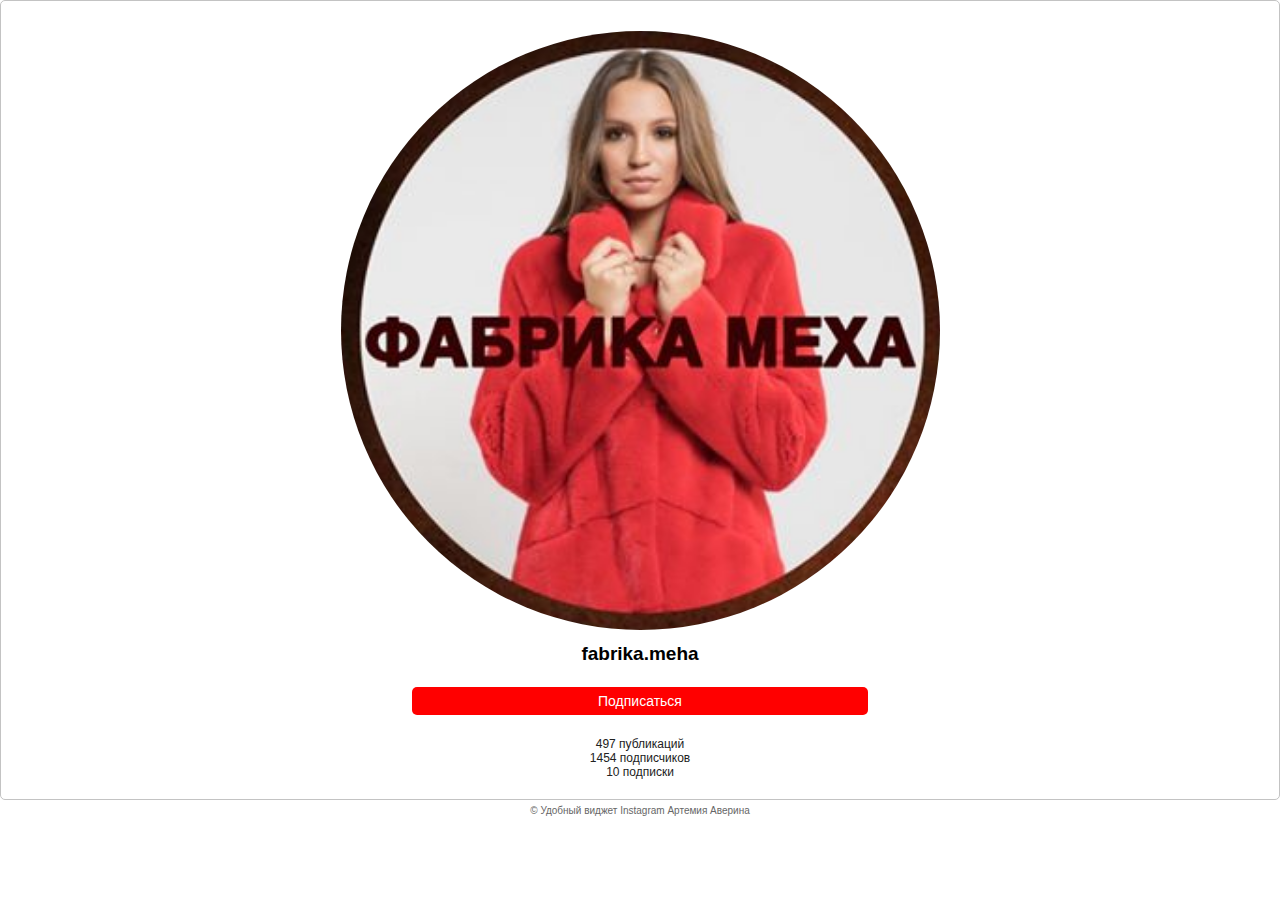
<file: index_2.html>
<!DOCTYPE html PUBLIC "-//W3C//DTD XHTML 1.0 Strict//EN" "http://www.w3.org/TR/xhtml1/DTD/xhtml1-strict.dtd">
<html xmlns="http://www.w3.org/1999/xhtml" xml:lang="ru" lang="ru" xmlns:og="http://opengraphprotocol.org/schema/" xmlns:fb="http://www.facebook.com/2008/fbml" data-scrapbook-source="https://averin.pro/widget.php?l=fabrika.meha&amp;style=1&amp;width=465&amp;gallery=1&amp;s=113&amp;icc=4&amp;icr=2&amp;t=1&amp;tt=%D0%9C%D1%8B%20%D0%B2%20%D0%98%D0%BD%D1%81%D1%82%D0%B0%D0%B3%D1%80%D0%B0%D0%BC&amp;h=1&amp;ttcolor=000000&amp;th=FFFFFF&amp;bw=FFFFFF&amp;bscolor=FFFFFF&amp;bs=FF0000&amp;ts=%D0%9F%D0%BE%D0%B4%D0%BF%D0%B8%D1%81%D0%B0%D1%82%D1%8C%D1%81%D1%8F" data-scrapbook-create="20201004182724119">
<head>
	<title>Виджет fabrika.meha Инстаграм для сайта</title>
	<meta http-equiv="content-type" content="text/html; charset=UTF-8">
	<meta http-equiv="content-language" content="ru">
	<style type="text/css">
		* {
			-moz-text-size-adjust: none;
			-webkit-text-size-adjust: none;
			-ms-text-size-adjust: none;
			text-size-adjust: none;
			-moz-box-sizing: border-box;
			box-sizing: border-box;
		}

		html,body { margin: 0; padding: 0; }

		body {
			overflow: hidden;
			overflow-y: auto;
			margin: 0px;
			padding: 0px;
			-moz-text-size-adjust: none;
			-webkit-text-size-adjust: none;
			-ms-text-size-adjust: none;
			text-size-adjust: none;
			color: #212121;
			font-family: arial;
			font-size: 12px;
		}
	</style>
</head>
<body>



			<style type="text/css">
			.wrapper {
				margin: 0px auto;
				width: 100%;
			}

			.widget {
				border: 1px solid #c3c3c3;
				background: #ffffff;
				border-radius: 5px 5px 5px 5px;
				-webkit-border-radius: 5px 5px 5px 5px;
				-moz-border-radius: 5px 5px 5px 5px;
				overflow: hidden;
				padding: 20px;
				text-align: center;
			}

			big a {
				font-size: 19px;
				font-weight: bold;
				text-decoration: none;
				color: #000000;
			}

			.avatar {
				padding: 0px;
				margin: 0px;
				width: 50%;
				padding: 10px;
				-webkit-border-radius: 100%;
				-moz-border-radius: 100%;
				border-radius: 100%;
			}
			.submit {
				background: #FF0000;
				display: inline-block;
				margin: 8px;
				padding: 4px 15%;
				-webkit-border-radius: 5px;
				-moz-border-radius: 5px;
				border-radius: 5px;
				font-size: 14px;
				line-height: 20px;
				text-align: center;
				text-decoration: none;
				color: #FFFFFF;
			}

			.data {
				margin: 0px;
				padding: 0px;
				padding-top: 30px;
				display: flex;
				flex-wrap: wrap;
				justify-content: space-around;
				align-items: stretch;
			}
			.data a {
				margin: 0px;
				padding: 0px;
				flex: 0 0 150px;
				display: -webkit-flex;
				display: -ms-flex;
				display: flex;
				-webkit-align-items: center;
				-webkit-box-align: center;
				-ms-flex-align: center;
				align-items: center;
			}
			.data a img {
				padding: 1px;
				max-width: 100%;
			}

			.copyright {
				padding-top: 5px;
				font-size: 10px;
				text-align: center;
				color: #666;
			}
			.copyright a {
				color: #666;
				text-decoration: none;
			}




					</style>
		<div class="wrapper">
			<div class="widget">

				<a href="https://www.instagram.com/fabrika.meha/" target="_blank"><img src="75467441_1247050842148972_7704895622188367872_n.jpg" class="avatar"></a><br>

				<big><a href="https://www.instagram.com/fabrika.meha/" target="_blank">fabrika.meha</a></big><br><br>

				<a href="https://www.instagram.com/fabrika.meha/" class="submit" target="_blank">Подписаться</a><br><br>

									497 публикаций<br>
					1454 подписчиков<br>
					10 подписки
					


				
			</div>

							<div class="copyright">© <a href="https://instagram.averin.pro/?utm_source=widget&amp;utm_medium=link&amp;utm_campaign=copyright" target="_blank" title="Виджет инстаграм для сайта">Удобный виджет Instagram Артемия Аверина</a></div>
						</div>
		
	
<!-- Yandex.Metrika counter -->  <noscript><div><img src="48367709.gif" style="position:absolute; left:-9999px;" alt=""></div></noscript> <!-- /Yandex.Metrika counter -->



<iframe name="ym-native-frame" title="ym-native-frame" frameborder="0" aria-hidden="true" style="opacity: 0 !important; width: 0px !important; height: 0px !important; position: absolute !important; left: 100% !important; bottom: 100% !important; border: 0px !important;" src="index_4.html"></iframe></body>
</html>
</file>
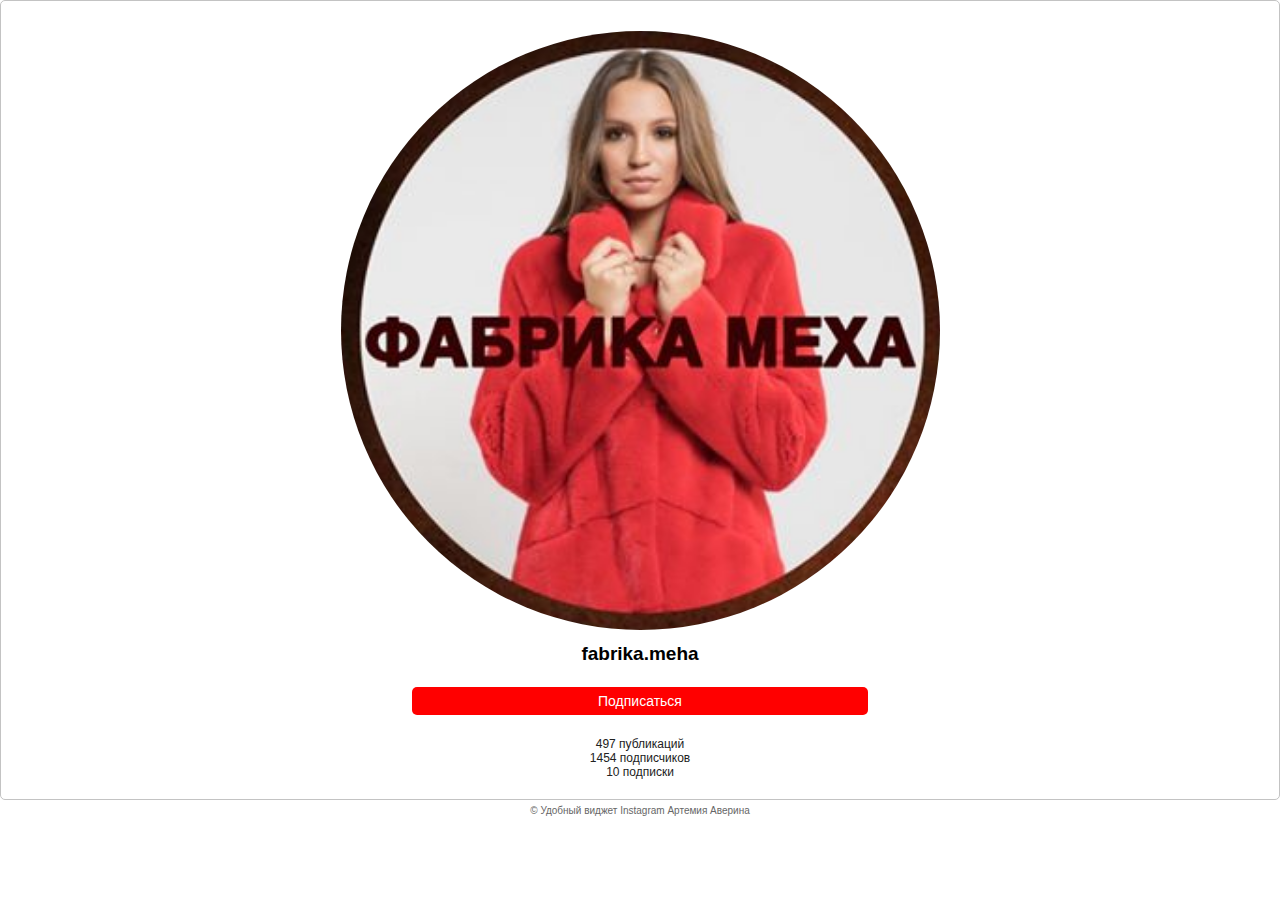
<file: index_3.html>
<!DOCTYPE html PUBLIC "-//W3C//DTD XHTML 1.0 Strict//EN" "http://www.w3.org/TR/xhtml1/DTD/xhtml1-strict.dtd">
<html xmlns="http://www.w3.org/1999/xhtml" xml:lang="ru" lang="ru" xmlns:og="http://opengraphprotocol.org/schema/" xmlns:fb="http://www.facebook.com/2008/fbml" data-scrapbook-source="https://averin.pro/widget.php?l=fabrika.meha&amp;style=2&amp;width=100%&amp;gallery=0&amp;s=150&amp;icc=1&amp;icr=3&amp;t=1&amp;tt=%D0%9C%D1%8B%20%D0%B2%20%D0%98%D0%BD%D1%81%D1%82%D0%B0%D0%B3%D1%80%D0%B0%D0%BC&amp;h=1&amp;ttcolor=FFFFFF&amp;th=c3c3c3&amp;bw=ffffff&amp;bscolor=FFFFFF&amp;bs=FF0000&amp;ts=%D0%9F%D0%BE%D0%B4%D0%BF%D0%B8%D1%81%D0%B0%D1%82%D1%8C%D1%81%D1%8F" data-scrapbook-create="20201004182724119">
<head>
	<title>Виджет fabrika.meha Инстаграм для сайта</title>
	<meta http-equiv="content-type" content="text/html; charset=UTF-8">
	<meta http-equiv="content-language" content="ru">
	<style type="text/css">
		* {
			-moz-text-size-adjust: none;
			-webkit-text-size-adjust: none;
			-ms-text-size-adjust: none;
			text-size-adjust: none;
			-moz-box-sizing: border-box;
			box-sizing: border-box;
		}

		html,body { margin: 0; padding: 0; }

		body {
			overflow: hidden;
			overflow-y: auto;
			margin: 0px;
			padding: 0px;
			-moz-text-size-adjust: none;
			-webkit-text-size-adjust: none;
			-ms-text-size-adjust: none;
			text-size-adjust: none;
			color: #212121;
			font-family: arial;
			font-size: 12px;
		}
	</style>
</head>
<body>



			<style type="text/css">
			.wrapper {
				margin: 0px auto;
				width: 100%;
			}

			.widget {
				border: 1px solid #c3c3c3;
				background: #ffffff;
				border-radius: 5px 5px 5px 5px;
				-webkit-border-radius: 5px 5px 5px 5px;
				-moz-border-radius: 5px 5px 5px 5px;
				overflow: hidden;
				padding: 20px;
				text-align: center;
			}

			big a {
				font-size: 19px;
				font-weight: bold;
				text-decoration: none;
				color: #000000;
			}

			.avatar {
				padding: 0px;
				margin: 0px;
				width: 50%;
				padding: 10px;
				-webkit-border-radius: 100%;
				-moz-border-radius: 100%;
				border-radius: 100%;
			}
			.submit {
				background: #FF0000;
				display: inline-block;
				margin: 8px;
				padding: 4px 15%;
				-webkit-border-radius: 5px;
				-moz-border-radius: 5px;
				border-radius: 5px;
				font-size: 14px;
				line-height: 20px;
				text-align: center;
				text-decoration: none;
				color: #FFFFFF;
			}

			.data {
				margin: 0px;
				padding: 0px;
				padding-top: 30px;
				display: flex;
				flex-wrap: wrap;
				justify-content: space-around;
				align-items: stretch;
			}
			.data a {
				margin: 0px;
				padding: 0px;
				flex: 0 0 150px;
				display: -webkit-flex;
				display: -ms-flex;
				display: flex;
				-webkit-align-items: center;
				-webkit-box-align: center;
				-ms-flex-align: center;
				align-items: center;
			}
			.data a img {
				padding: 1px;
				max-width: 100%;
			}

			.copyright {
				padding-top: 5px;
				font-size: 10px;
				text-align: center;
				color: #666;
			}
			.copyright a {
				color: #666;
				text-decoration: none;
			}




					</style>
		<div class="wrapper">
			<div class="widget">

				<a href="https://www.instagram.com/fabrika.meha/" target="_blank"><img src="75467441_1247050842148972_7704895622188367872_n.jpg" class="avatar"></a><br>

				<big><a href="https://www.instagram.com/fabrika.meha/" target="_blank">fabrika.meha</a></big><br><br>

				<a href="https://www.instagram.com/fabrika.meha/" class="submit" target="_blank">Подписаться</a><br><br>

									497 публикаций<br>
					1454 подписчиков<br>
					10 подписки
					


				
			</div>

							<div class="copyright">© <a href="https://instagram.averin.pro/?utm_source=widget&amp;utm_medium=link&amp;utm_campaign=copyright" target="_blank" title="Виджет инстаграм для сайта">Удобный виджет Instagram Артемия Аверина</a></div>
						</div>
		
	
<!-- Yandex.Metrika counter -->  <noscript><div><img src="48367709.gif" style="position:absolute; left:-9999px;" alt=""></div></noscript> <!-- /Yandex.Metrika counter -->



<iframe name="ym-native-frame" title="ym-native-frame" frameborder="0" aria-hidden="true" style="opacity: 0 !important; width: 0px !important; height: 0px !important; position: absolute !important; left: 100% !important; bottom: 100% !important; border: 0px !important;" src="index_5.html"></iframe></body>
</html>
</file>
<file: css.css>
/* cyrillic-ext */
@font-face {
  font-family: 'Open Sans Condensed';
  font-style: italic;
  font-weight: 300;
  src: local('Open Sans Condensed Light Italic'), local('OpenSansCondensed-LightItalic'), url("z7NHdQDnbTkabZAIOl9il_O6KJj73e7Fd_-7suD8SL2V-ggZS-Zs.woff2") format('woff2');
  unicode-range: U+0460-052F, U+1C80-1C88, U+20B4, U+2DE0-2DFF, U+A640-A69F, U+FE2E-FE2F;
}
/* cyrillic */
@font-face {
  font-family: 'Open Sans Condensed';
  font-style: italic;
  font-weight: 300;
  src: local('Open Sans Condensed Light Italic'), local('OpenSansCondensed-LightItalic'), url("z7NHdQDnbTkabZAIOl9il_O6KJj73e7Fd_-7suD8Qb2V-ggZS-Zs.woff2") format('woff2');
  unicode-range: U+0400-045F, U+0490-0491, U+04B0-04B1, U+2116;
}
/* greek-ext */
@font-face {
  font-family: 'Open Sans Condensed';
  font-style: italic;
  font-weight: 300;
  src: local('Open Sans Condensed Light Italic'), local('OpenSansCondensed-LightItalic'), url("z7NHdQDnbTkabZAIOl9il_O6KJj73e7Fd_-7suD8Sb2V-ggZS-Zs.woff2") format('woff2');
  unicode-range: U+1F00-1FFF;
}
/* greek */
@font-face {
  font-family: 'Open Sans Condensed';
  font-style: italic;
  font-weight: 300;
  src: local('Open Sans Condensed Light Italic'), local('OpenSansCondensed-LightItalic'), url("z7NHdQDnbTkabZAIOl9il_O6KJj73e7Fd_-7suD8Rr2V-ggZS-Zs.woff2") format('woff2');
  unicode-range: U+0370-03FF;
}
/* vietnamese */
@font-face {
  font-family: 'Open Sans Condensed';
  font-style: italic;
  font-weight: 300;
  src: local('Open Sans Condensed Light Italic'), local('OpenSansCondensed-LightItalic'), url("z7NHdQDnbTkabZAIOl9il_O6KJj73e7Fd_-7suD8Sr2V-ggZS-Zs.woff2") format('woff2');
  unicode-range: U+0102-0103, U+0110-0111, U+0128-0129, U+0168-0169, U+01A0-01A1, U+01AF-01B0, U+1EA0-1EF9, U+20AB;
}
/* latin-ext */
@font-face {
  font-family: 'Open Sans Condensed';
  font-style: italic;
  font-weight: 300;
  src: local('Open Sans Condensed Light Italic'), local('OpenSansCondensed-LightItalic'), url("z7NHdQDnbTkabZAIOl9il_O6KJj73e7Fd_-7suD8S72V-ggZS-Zs.woff2") format('woff2');
  unicode-range: U+0100-024F, U+0259, U+1E00-1EFF, U+2020, U+20A0-20AB, U+20AD-20CF, U+2113, U+2C60-2C7F, U+A720-A7FF;
}
/* latin */
@font-face {
  font-family: 'Open Sans Condensed';
  font-style: italic;
  font-weight: 300;
  src: local('Open Sans Condensed Light Italic'), local('OpenSansCondensed-LightItalic'), url("z7NHdQDnbTkabZAIOl9il_O6KJj73e7Fd_-7suD8Rb2V-ggZSw.woff2") format('woff2');
  unicode-range: U+0000-00FF, U+0131, U+0152-0153, U+02BB-02BC, U+02C6, U+02DA, U+02DC, U+2000-206F, U+2074, U+20AC, U+2122, U+2191, U+2193, U+2212, U+2215, U+FEFF, U+FFFD;
}
/* cyrillic-ext */
@font-face {
  font-family: 'Open Sans Condensed';
  font-style: normal;
  font-weight: 300;
  src: local('Open Sans Condensed Light'), local('OpenSansCondensed-Light'), url("z7NFdQDnbTkabZAIOl9il_O6KJj73e7Ff1GhDujMR7eS2AopSg.woff2") format('woff2');
  unicode-range: U+0460-052F, U+1C80-1C88, U+20B4, U+2DE0-2DFF, U+A640-A69F, U+FE2E-FE2F;
}
/* cyrillic */
@font-face {
  font-family: 'Open Sans Condensed';
  font-style: normal;
  font-weight: 300;
  src: local('Open Sans Condensed Light'), local('OpenSansCondensed-Light'), url("z7NFdQDnbTkabZAIOl9il_O6KJj73e7Ff1GhDuHMR7eS2AopSg.woff2") format('woff2');
  unicode-range: U+0400-045F, U+0490-0491, U+04B0-04B1, U+2116;
}
/* greek-ext */
@font-face {
  font-family: 'Open Sans Condensed';
  font-style: normal;
  font-weight: 300;
  src: local('Open Sans Condensed Light'), local('OpenSansCondensed-Light'), url("z7NFdQDnbTkabZAIOl9il_O6KJj73e7Ff1GhDunMR7eS2AopSg.woff2") format('woff2');
  unicode-range: U+1F00-1FFF;
}
/* greek */
@font-face {
  font-family: 'Open Sans Condensed';
  font-style: normal;
  font-weight: 300;
  src: local('Open Sans Condensed Light'), local('OpenSansCondensed-Light'), url("z7NFdQDnbTkabZAIOl9il_O6KJj73e7Ff1GhDubMR7eS2AopSg.woff2") format('woff2');
  unicode-range: U+0370-03FF;
}
/* vietnamese */
@font-face {
  font-family: 'Open Sans Condensed';
  font-style: normal;
  font-weight: 300;
  src: local('Open Sans Condensed Light'), local('OpenSansCondensed-Light'), url("z7NFdQDnbTkabZAIOl9il_O6KJj73e7Ff1GhDurMR7eS2AopSg.woff2") format('woff2');
  unicode-range: U+0102-0103, U+0110-0111, U+0128-0129, U+0168-0169, U+01A0-01A1, U+01AF-01B0, U+1EA0-1EF9, U+20AB;
}
/* latin-ext */
@font-face {
  font-family: 'Open Sans Condensed';
  font-style: normal;
  font-weight: 300;
  src: local('Open Sans Condensed Light'), local('OpenSansCondensed-Light'), url("z7NFdQDnbTkabZAIOl9il_O6KJj73e7Ff1GhDuvMR7eS2AopSg.woff2") format('woff2');
  unicode-range: U+0100-024F, U+0259, U+1E00-1EFF, U+2020, U+20A0-20AB, U+20AD-20CF, U+2113, U+2C60-2C7F, U+A720-A7FF;
}
/* latin */
@font-face {
  font-family: 'Open Sans Condensed';
  font-style: normal;
  font-weight: 300;
  src: local('Open Sans Condensed Light'), local('OpenSansCondensed-Light'), url("z7NFdQDnbTkabZAIOl9il_O6KJj73e7Ff1GhDuXMR7eS2Ao.woff2") format('woff2');
  unicode-range: U+0000-00FF, U+0131, U+0152-0153, U+02BB-02BC, U+02C6, U+02DA, U+02DC, U+2000-206F, U+2074, U+20AC, U+2122, U+2191, U+2193, U+2212, U+2215, U+FEFF, U+FFFD;
}
/* cyrillic-ext */
@font-face {
  font-family: 'Open Sans Condensed';
  font-style: normal;
  font-weight: 700;
  src: local('Open Sans Condensed Bold'), local('OpenSansCondensed-Bold'), url("z7NFdQDnbTkabZAIOl9il_O6KJj73e7Ff0GmDujMR7eS2AopSg.woff2") format('woff2');
  unicode-range: U+0460-052F, U+1C80-1C88, U+20B4, U+2DE0-2DFF, U+A640-A69F, U+FE2E-FE2F;
}
/* cyrillic */
@font-face {
  font-family: 'Open Sans Condensed';
  font-style: normal;
  font-weight: 700;
  src: local('Open Sans Condensed Bold'), local('OpenSansCondensed-Bold'), url("z7NFdQDnbTkabZAIOl9il_O6KJj73e7Ff0GmDuHMR7eS2AopSg.woff2") format('woff2');
  unicode-range: U+0400-045F, U+0490-0491, U+04B0-04B1, U+2116;
}
/* greek-ext */
@font-face {
  font-family: 'Open Sans Condensed';
  font-style: normal;
  font-weight: 700;
  src: local('Open Sans Condensed Bold'), local('OpenSansCondensed-Bold'), url("z7NFdQDnbTkabZAIOl9il_O6KJj73e7Ff0GmDunMR7eS2AopSg.woff2") format('woff2');
  unicode-range: U+1F00-1FFF;
}
/* greek */
@font-face {
  font-family: 'Open Sans Condensed';
  font-style: normal;
  font-weight: 700;
  src: local('Open Sans Condensed Bold'), local('OpenSansCondensed-Bold'), url("z7NFdQDnbTkabZAIOl9il_O6KJj73e7Ff0GmDubMR7eS2AopSg.woff2") format('woff2');
  unicode-range: U+0370-03FF;
}
/* vietnamese */
@font-face {
  font-family: 'Open Sans Condensed';
  font-style: normal;
  font-weight: 700;
  src: local('Open Sans Condensed Bold'), local('OpenSansCondensed-Bold'), url("z7NFdQDnbTkabZAIOl9il_O6KJj73e7Ff0GmDurMR7eS2AopSg.woff2") format('woff2');
  unicode-range: U+0102-0103, U+0110-0111, U+0128-0129, U+0168-0169, U+01A0-01A1, U+01AF-01B0, U+1EA0-1EF9, U+20AB;
}
/* latin-ext */
@font-face {
  font-family: 'Open Sans Condensed';
  font-style: normal;
  font-weight: 700;
  src: local('Open Sans Condensed Bold'), local('OpenSansCondensed-Bold'), url("z7NFdQDnbTkabZAIOl9il_O6KJj73e7Ff0GmDuvMR7eS2AopSg.woff2") format('woff2');
  unicode-range: U+0100-024F, U+0259, U+1E00-1EFF, U+2020, U+20A0-20AB, U+20AD-20CF, U+2113, U+2C60-2C7F, U+A720-A7FF;
}
/* latin */
@font-face {
  font-family: 'Open Sans Condensed';
  font-style: normal;
  font-weight: 700;
  src: local('Open Sans Condensed Bold'), local('OpenSansCondensed-Bold'), url("z7NFdQDnbTkabZAIOl9il_O6KJj73e7Ff0GmDuXMR7eS2Ao.woff2") format('woff2');
  unicode-range: U+0000-00FF, U+0131, U+0152-0153, U+02BB-02BC, U+02C6, U+02DA, U+02DC, U+2000-206F, U+2074, U+20AC, U+2122, U+2191, U+2193, U+2212, U+2215, U+FEFF, U+FFFD;
}
</file>
<file: css-1.css>
/* cyrillic-ext */
@font-face {
  font-family: 'PT Sans Narrow';
  font-style: normal;
  font-weight: 400;
  src: local('PT Sans Narrow'), local('PTSans-Narrow'), url("BngRUXNadjH0qYEzV7ab-oWlsbCLwR2oefDofMY.woff2") format('woff2');
  unicode-range: U+0460-052F, U+1C80-1C88, U+20B4, U+2DE0-2DFF, U+A640-A69F, U+FE2E-FE2F;
}
/* cyrillic */
@font-face {
  font-family: 'PT Sans Narrow';
  font-style: normal;
  font-weight: 400;
  src: local('PT Sans Narrow'), local('PTSans-Narrow'), url("BngRUXNadjH0qYEzV7ab-oWlsbCCwR2oefDofMY.woff2") format('woff2');
  unicode-range: U+0400-045F, U+0490-0491, U+04B0-04B1, U+2116;
}
/* latin-ext */
@font-face {
  font-family: 'PT Sans Narrow';
  font-style: normal;
  font-weight: 400;
  src: local('PT Sans Narrow'), local('PTSans-Narrow'), url("BngRUXNadjH0qYEzV7ab-oWlsbCIwR2oefDofMY.woff2") format('woff2');
  unicode-range: U+0100-024F, U+0259, U+1E00-1EFF, U+2020, U+20A0-20AB, U+20AD-20CF, U+2113, U+2C60-2C7F, U+A720-A7FF;
}
/* latin */
@font-face {
  font-family: 'PT Sans Narrow';
  font-style: normal;
  font-weight: 400;
  src: local('PT Sans Narrow'), local('PTSans-Narrow'), url("BngRUXNadjH0qYEzV7ab-oWlsbCGwR2oefDo.woff2") format('woff2');
  unicode-range: U+0000-00FF, U+0131, U+0152-0153, U+02BB-02BC, U+02C6, U+02DA, U+02DC, U+2000-206F, U+2074, U+20AC, U+2122, U+2191, U+2193, U+2212, U+2215, U+FEFF, U+FFFD;
}
/* cyrillic-ext */
@font-face {
  font-family: 'PT Sans Narrow';
  font-style: normal;
  font-weight: 700;
  src: local('PT Sans Narrow Bold'), local('PTSans-NarrowBold'), url("BngSUXNadjH0qYEzV7ab-oWlsbg95AiIW_3CRs-2UEU.woff2") format('woff2');
  unicode-range: U+0460-052F, U+1C80-1C88, U+20B4, U+2DE0-2DFF, U+A640-A69F, U+FE2E-FE2F;
}
/* cyrillic */
@font-face {
  font-family: 'PT Sans Narrow';
  font-style: normal;
  font-weight: 700;
  src: local('PT Sans Narrow Bold'), local('PTSans-NarrowBold'), url("BngSUXNadjH0qYEzV7ab-oWlsbg95AiBW_3CRs-2UEU.woff2") format('woff2');
  unicode-range: U+0400-045F, U+0490-0491, U+04B0-04B1, U+2116;
}
/* latin-ext */
@font-face {
  font-family: 'PT Sans Narrow';
  font-style: normal;
  font-weight: 700;
  src: local('PT Sans Narrow Bold'), local('PTSans-NarrowBold'), url("BngSUXNadjH0qYEzV7ab-oWlsbg95AiLW_3CRs-2UEU.woff2") format('woff2');
  unicode-range: U+0100-024F, U+0259, U+1E00-1EFF, U+2020, U+20A0-20AB, U+20AD-20CF, U+2113, U+2C60-2C7F, U+A720-A7FF;
}
/* latin */
@font-face {
  font-family: 'PT Sans Narrow';
  font-style: normal;
  font-weight: 700;
  src: local('PT Sans Narrow Bold'), local('PTSans-NarrowBold'), url("BngSUXNadjH0qYEzV7ab-oWlsbg95AiFW_3CRs-2.woff2") format('woff2');
  unicode-range: U+0000-00FF, U+0131, U+0152-0153, U+02BB-02BC, U+02C6, U+02DA, U+02DC, U+2000-206F, U+2074, U+20AC, U+2122, U+2191, U+2193, U+2212, U+2215, U+FEFF, U+FFFD;
}
</file>
